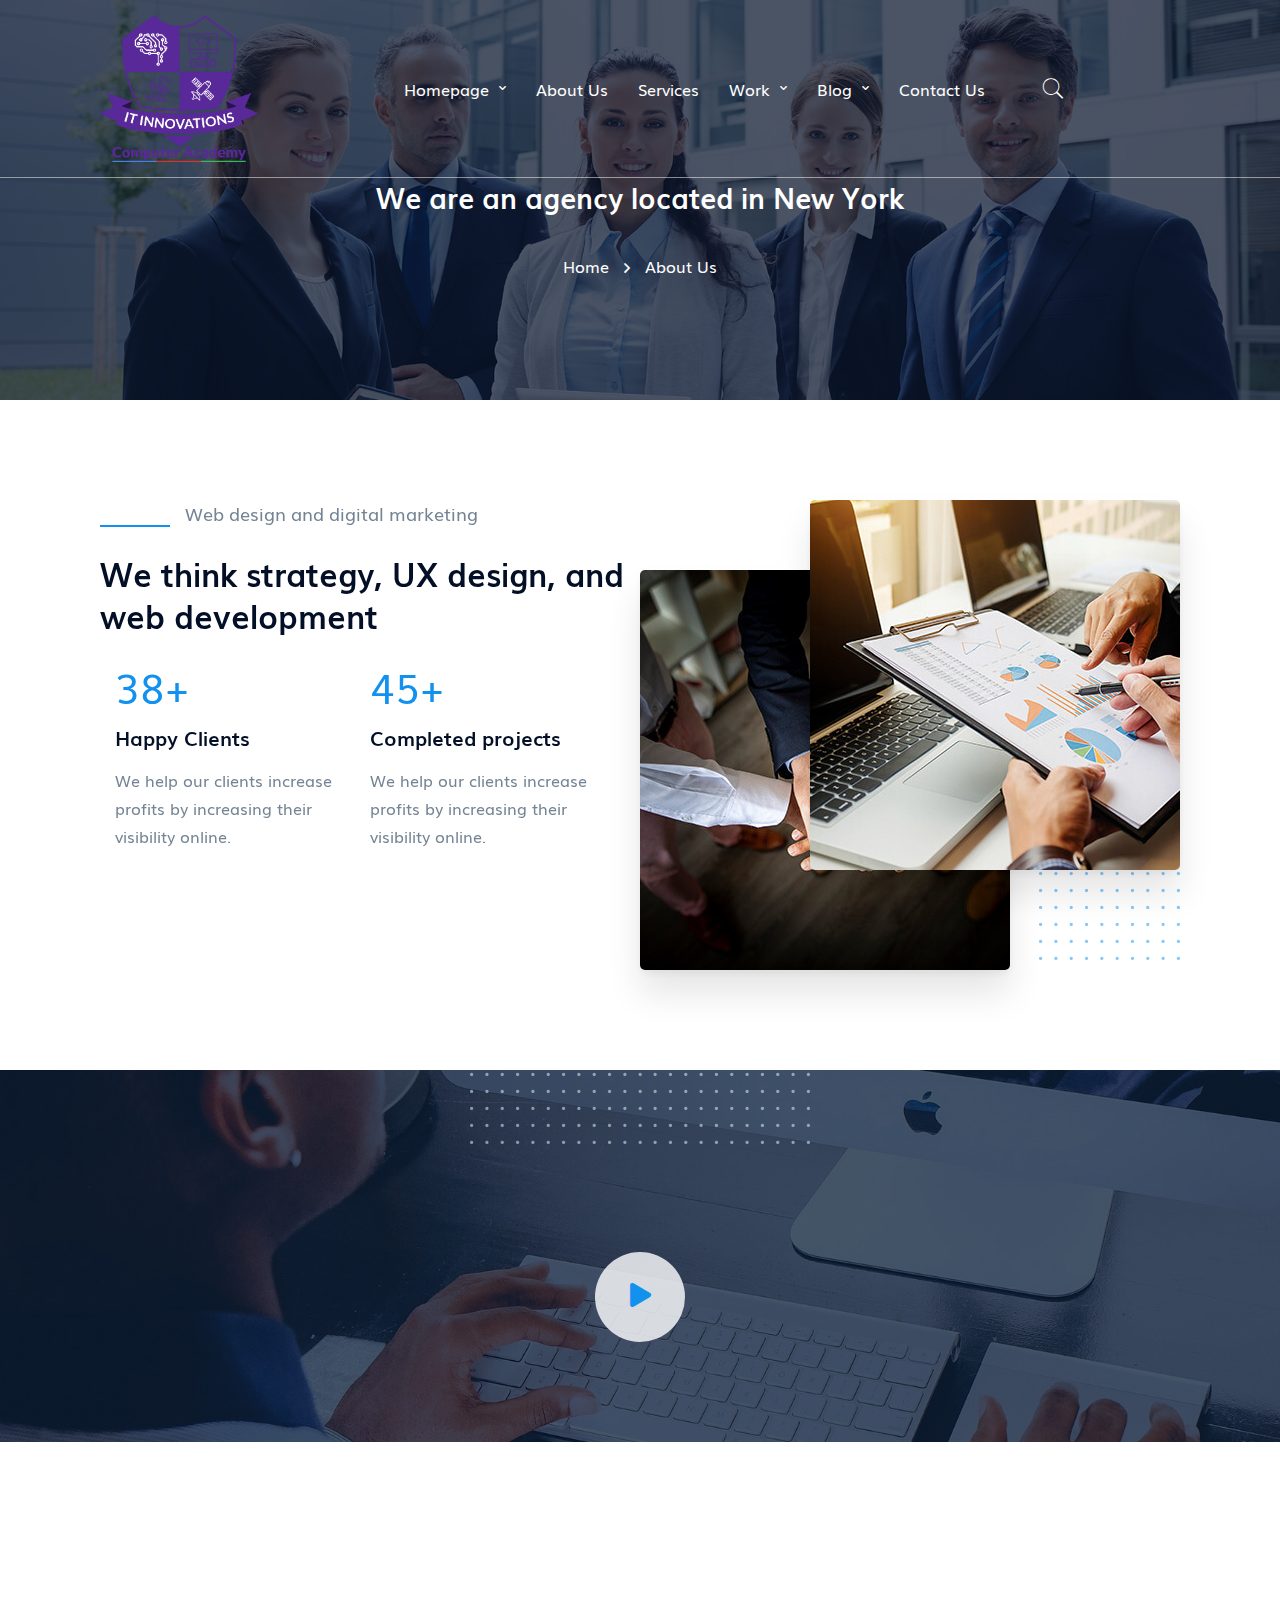
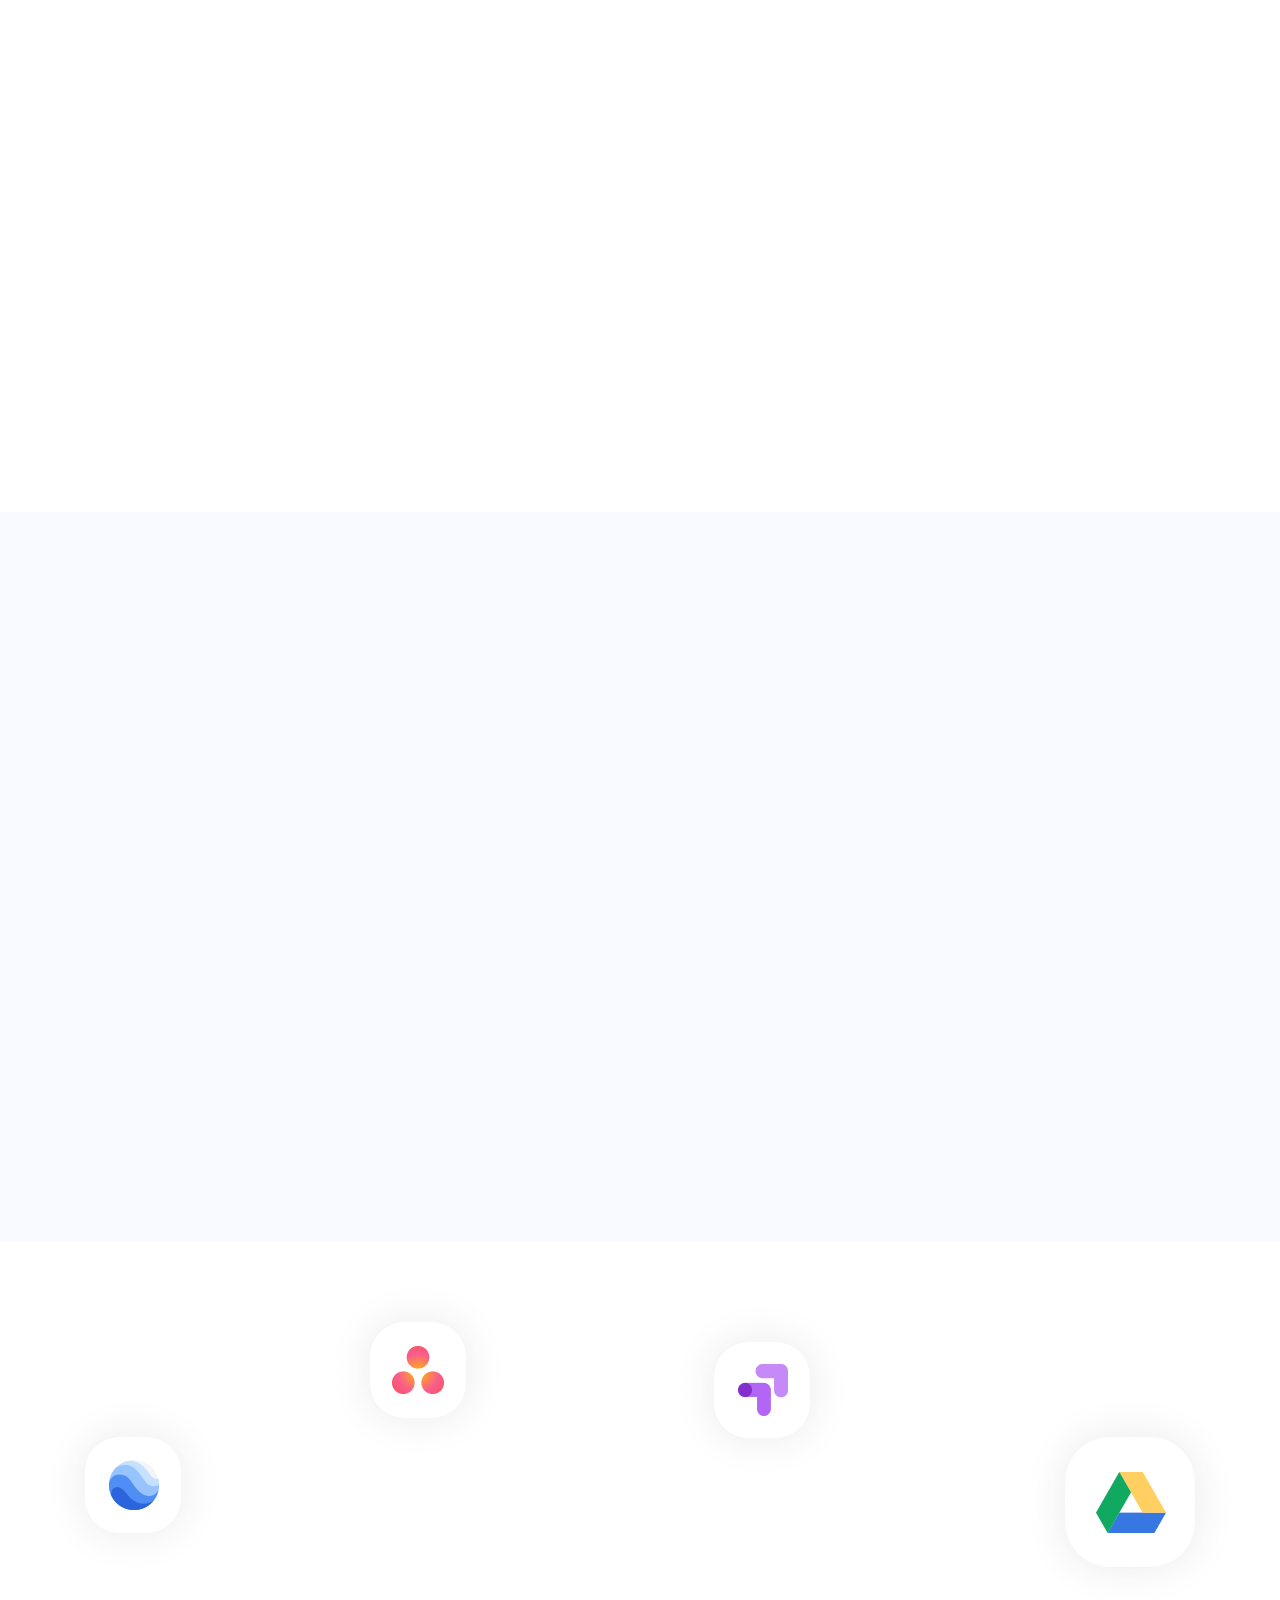
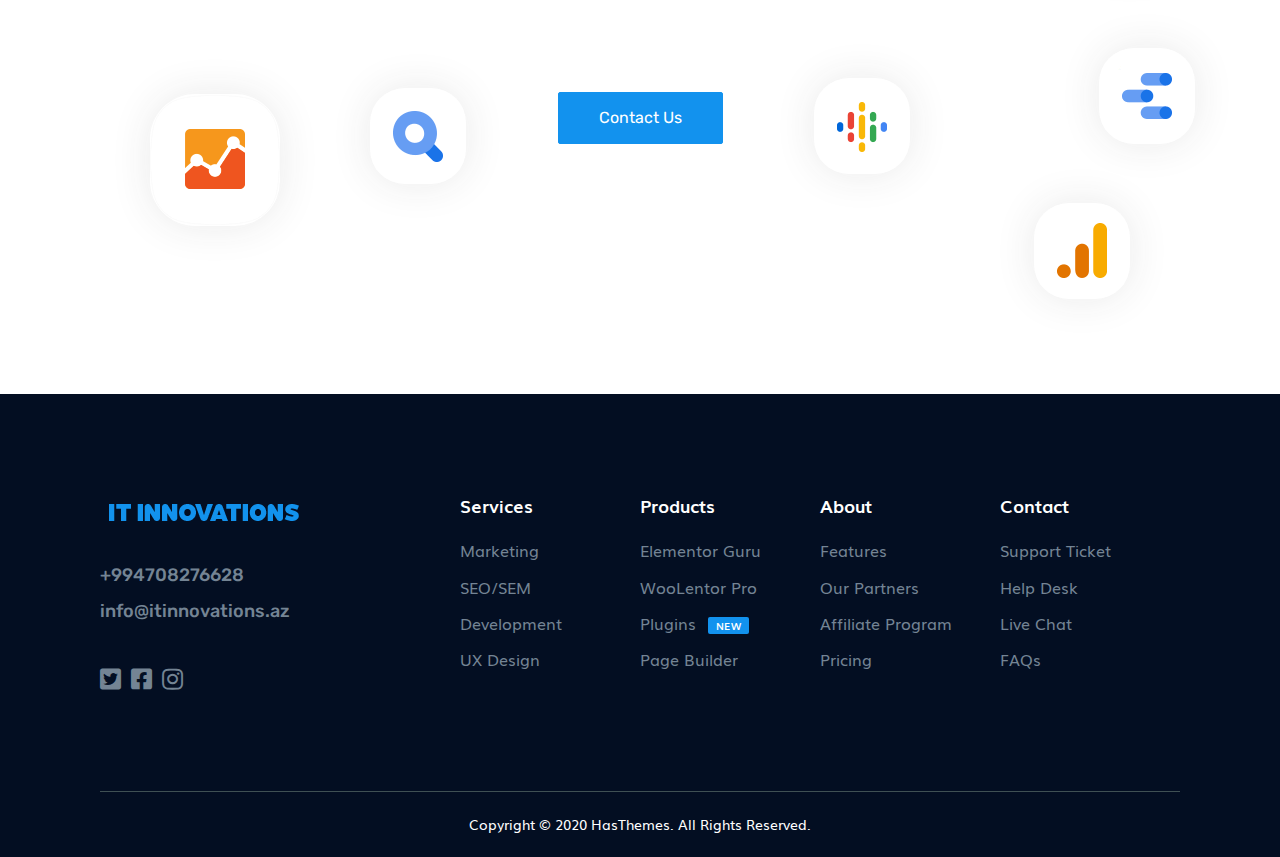
<file: about.html>
<!DOCTYPE html>
<html class="no-js" lang="en">

<head>
    <meta charset="utf-8">
    <meta http-equiv="x-ua-compatible" content="ie=edge">
    <title>About Us || IT INNOVATIONS</title>
    <meta name="robots" content="noindex, follow" />
    <meta name="description" content="">
    <meta name="viewport" content="width=device-width, initial-scale=1, shrink-to-fit=no">
    <!-- Favicon -->
    <link rel="shortcut icon" type="image/x-icon" href="assets/images/favicon.png">


    <link rel="stylesheet" href="assets/css/vendor/vendor.min.css">
    <link rel="stylesheet" href="assets/css/plugins/plugins.min.css">
    <link rel="stylesheet" href="assets/css/style.css">

</head>

<body>

    <div id="page" class="section">
        <!-- Header Section Start -->
        <div class="header-section header-transparent sticky-header section">
            <div class="header-inner">
                <div class="container position-relative">
                    <div class="container d-flex justify-content-between align-items-center">

                        <!-- Header Logo Start -->
                        <div class="col-xl-2 col-auto order-0">
                            <div class="header-logo">
                                <a href="index.html">
                                    <img class="dark-logo" src="assets/images/logo/logo.png" alt="Agency Logo">
                                    
                                </a>
                            </div>
                        </div>
                        <!-- Header Logo End -->

                        <!-- Header Main Menu Start -->
                        <div class="col-auto col-xl d-flex align-items-center justify-content-xl-center justify-content-end order-2 order-xl-1">
                            <div class="menu-column-area d-none d-xl-block position-static">
                                <nav class="site-main-menu">
                                    <ul>
                                        <li class="has-children">
                                            <a href="index.html"><span class="menu-text">Homepage</span></a>
                                            <span class="menu-toggle"><i class="far fa-angle-down"></i></span>
                                           
                                        </li>
                                        <li>
                                            <a href="about.html"><span class="menu-text">About Us</span></a>
                                        </li>
                                        <li>
                                            <a href="service.html"><span class="menu-text">Services</span></a>
                                        </li>
                                        <li class="has-children">
                                            <a href="work.html"><span class="menu-text">Work</span></a>
                                            <span class="menu-toggle"><i class="far fa-angle-down"></i></span>
                                            <ul class="sub-menu">
                                                <li><a href="work.html"><span class="menu-text">Work</span></a></li>
                                                <li><a href="work-details.html"><span class="menu-text">Work Details</span></a></li>
                                            </ul>
                                        </li>
                                        <li class="has-children">
                                            <a href="#"><span class="menu-text">Blog</span></a>
                                            <span class="menu-toggle"><i class="far fa-angle-down"></i></span>
                                            <ul class="sub-menu">
                                                <li><a href="blog-grid.html"><span class="menu-text">Blog Grid</span></a></li>
                                                <li><a href="blog-classic.html"><span class="menu-text">Blog Classic</span></a></li>
                                                <li><a href="blog-details.html"><span class="menu-text">Blog Details</span></a></li>
                                            </ul>
                                        </li>
                                        <li>
                                            <a href="contact-us.html"><span class="menu-text">Contact Us</span></a>
                                        </li>
                                    </ul>
                                </nav>
                            </div>
                            <!-- Header Search Start -->
                            <div class="header-search-area ml-xl-7 ml-0">

                                <!-- Header Login Start -->
                                <div class="header-search">
                                    <a href="javascript:void(0)" class="header-search-toggle"><i class="pe-7s-search pe-2x pe-va"></i></a>
                                </div>
                                <!-- Header Login End -->
                            </div>
                            <!-- Header Search End -->

                            <!-- Header Mobile Menu Toggle Start -->
                            <div class="header-mobile-menu-toggle d-xl-none ml-sm-2">
                                <button class="toggle">
                                    <i class="icon-top"></i>
                                    <i class="icon-middle"></i>
                                    <i class="icon-bottom"></i>
                                </button>
                            </div>
                            <!-- Header Mobile Menu Toggle End -->
                        </div>
                        <!-- Header Main Menu End -->

                       

                    </div>
                </div>
            </div>
        </div>
        <!-- Header Section End -->

        <!-- Main Search Start -->
        <div class="main-search-active">
            <div class="sidebar-search-icon">
                <button class="search-close"><i class="pe-7s-close"></i></button>
            </div>
            <div class="sidebar-search-input">
                <form action="#">
                    <div class="form-search">
                        <input id="search" class="input-text" value="" placeholder="" type="search">
                        <button>
                            <i class="fa fa-search"></i>
                        </button>
                    </div>
                </form>
                <p class="form-description">Hit enter to search or ESC to close</p>
            </div>
        </div>
        <!-- Main Search End -->

        <!-- Page Title Section Start -->
        <div class="page-title-section section section-padding-top" data-overlay="0.7" data-bg-image="assets/images/bg/breadcrumb-bg.jpg">
            <div class="page-title">
                <div class="container">
                    <h1 class="title">We are an agency located in New York</h1>
                </div>
            </div>
            <div class="page-breadcrumb position-static">
                <div class="container">
                    <ul class="breadcrumb justify-content-center">
                        <li><a href="index.html">Home</a></li>
                        <li class="current">About Us</li>
                    </ul>
                </div>
            </div>
        </div>
        <!-- Page Title Section End -->

        <!-- About Section Start -->
        <div class="section section-padding-top about-section-padding-bottom-200">
            <div class="container">

                <!-- About Wrapper Start -->
                <div class="container d-flex flex-row ">

                    <!-- About Start -->
                    <div class="col-xl-6 col-lg-6 col-12" data-aos="fade-up">
                        <!-- About Content Area Start -->
                        <div class="about-content-area mt-0 mb-md-10 mb-10">
                            <!-- Section Title Two Start -->
                            <div class="section-title-two">
                                <span class="sub-title">Web design and digital marketing</span>
                                <h3 class="title">We think strategy, UX design, and web development</h3>
                            </div>
                            <!-- Section Title Two End -->

                            <div class="container container-cols-sm-2 container-cols-auto mb-n6 d-flex flex-row">
                                <!-- Single About Funfuct Start -->
                                <div class="col mb-6" data-aos="fade-up">
                                    <div class="about-funfact">
                                        <div class="number"><span class="counter">110</span>+</div>
                                        <h6 class="text">Happy Clients</h6>
                                        <p>We help our clients increase profits by increasing their visibility online.</p>
                                    </div>
                                </div>
                                <!-- Single About Funfuct Start -->
                                <!-- Single About Funfuct Start -->
                                <div class="col mb-6" data-aos="fade-up">
                                    <div class="about-funfact">
                                        <div class="number"><span class="counter">130</span>+</div>
                                        <h6 class="text">Completed projects</h6>
                                        <p>We help our clients increase profits by increasing their visibility online.</p>
                                    </div>
                                </div>
                                <!-- Single About Funfuct Start -->
                            </div>
                        </div>
                        <!-- About Content Area Start -->
                    </div>
                    <!-- About Start -->

                    <!-- About Image Area Start -->
                    <div class="col-xl-6 col-lg-6 col-12" data-aos="fade-up">
                        <div class="about-image-area about-shape-animation right-0 mr-0">
                            <div class="about-image js-tilt">
                                <img src="assets/images/about/about-1.jpg" alt="">
                            </div>
                            <div class="about-image js-tilt">
                                <img src="assets/images/about/about-2.jpg" alt="">
                            </div>
                            <!-- Animation Shape Start -->
                            <div class="shape shape-1 scene">
                                <span data-depth="1"><img src="assets/images/shape-animation/video-shape-1.png" alt=""></span>
                            </div>
                            <!-- Animation Shape End -->
                        </div>
                    </div>
                    <!-- About Image Area Start -->

                </div>
                <!-- About Wrapper End -->

            </div>
        </div>
        <!-- About Section End -->

        <!-- Video Section Start -->
        <div class="video-section section section-padding" data-overlay="0.7" data-bg-image="assets/images/bg/video-bg.jpg">

            <div class="conatiner text-center">

                <!-- Section Title Start -->
                <div class="section-title color-light text-center" data-aos="fade-up">
                    <h2 class="title">A full-service creative agency since 2007</h2>
                </div>
                <!-- Section Title End -->
                <a href="https://www.youtube.com/watch?v=eS9Qm4AOOBY" class="play-btn icon video-popup"><i class="fas fa-play"></i></i></a>

            </div>

            <!-- Animation Shape Start -->
            <div class="shape shape-1 scene">
                <span data-depth="1">
                    <img src="assets/images/shape-animation/newsletter-shape.png" alt="">
                </span>
            </div>
            <!-- Animation Shape End -->

        </div>
        <!-- Video Section End -->

        <!-- About Section Start -->
        <div class="section section-padding-top section-padding-bottom-180">
            <div class="container">

                <!-- About Wrapper Start -->
                <div class="container  d-flex flex-row">

                    <!-- About Image Area Start -->
                    <div class="col-xl-7 col-lg-6 col-12" data-aos="fade-up">
                        <div class="about-image-area">
                            <div class="about-image js-tilt">
                                <img src="assets/images/about/about-3.jpg" alt="">
                            </div>
                            <div class="about-image js-tilt">
                                <img src="assets/images/about/about-4.jpg" alt="">
                            </div>
                            <!-- Animation Shape Start -->
                            <div class="shape shape-1 scene">
                                <span data-depth="1"><img src="assets/images/shape-animation/about-shape-1.png" alt=""></span>
                            </div>
                            <!-- Animation Shape End -->
                        </div>
                    </div>
                    <!-- About Image Area Start -->

                    <!-- About Start -->
                    <div class="col-xl-5 col-lg-6 col-12" data-aos="fade-up">
                        <!-- About Content Area Start -->
                        <div class="about-content-area">
                            <!-- Section Title Two Start -->
                            <div class="section-title-two">
                                <span class="sub-title">Our solutions begin with brand research</span>
                                <h3 class="title">We’ve worked alongside plenty of brands & startups</h3>
                            </div>
                            <!-- Section Title Two End -->

                            <p>Our team of designers and developers are perfectionists who love what they do – we thrive off pushing the boundaries of our clients’ expectations and our own capabilities.</p>

                            <a class="btn btn-primary btn-hover-secondary mt-xl-12 mt-lg-8 mt-md-6 mt-4" href="#">Get Started</a>
                        </div>
                        <!-- About Content Area Start -->
                    </div>
                    <!-- About Start -->

                </div>
                <!-- About Wrapper End -->

            </div>
        </div>
        <!-- About Section End -->

        <!-- Testimonial Section Start -->
        <div class="testimonial-section section section-padding-t90 section-padding-bottom" data-bg-color="#f8faff">
            <div class="container-fluid pl-xl-16 pl-lg-3 pl-md-3 pl-sm-3 pl-3 pr-xl-16 pr-lg-3 pr-md-3 pr-sm-3 pr-3">
                <!-- Section Title Start -->
                <div class="section-title text-center" data-aos="fade-up">
                    <h2 class="title fz-32">What our customers are saying about our services</h2>
                </div>
                <!-- Section Title End -->

                <!--Testimonial Slider Start -->
                <div class="testimonial-slider swiper-container" data-aos="fade-up">
                    <div class="swiper-wrapper">

                        <div class="swiper-slide">
                            <!-- Static Testimonial Start -->
                            <div class="static-testimonial mb-6">
                                <div class="testimonial-image">
                                    <img src="assets/images/testimonial/90/author-1.png" alt="">
                                </div>
                                <div class="testimonial-content">
                                    <p>We are completely satisfied with the quality of service that we get. Workers were respectful, efficient, accommodating, cleaned up thoroughly.</p>
                                </div>
                                <div class="author-info">
                                    <div class="cite">
                                        <h6 class="name">Thomas Smith</h6>
                                        <span class="position">CEO at Flow</span>
                                    </div>
                                </div>
                            </div>
                            <!-- Static Testimonial End -->
                        </div>

                        <div class="swiper-slide">
                            <!-- Static Testimonial Start -->
                            <div class="static-testimonial mb-6">
                                <div class="testimonial-image">
                                    <img src="assets/images/testimonial/90/author-2.png" alt="">
                                </div>
                                <div class="testimonial-content">
                                    <p>We are completely satisfied with the quality of service that we get. Workers were respectful, efficient, accommodating, cleaned up thoroughly. </p>
                                </div>
                                <div class="author-info">
                                    <div class="cite">
                                        <h6 class="name">Eloise Smith</h6>
                                        <span class="position">CEO at Flow</span>
                                    </div>
                                </div>
                            </div>
                            <!-- Static Testimonial End -->
                        </div>

                        <div class="swiper-slide">
                            <!-- Static Testimonial Start -->
                            <div class="static-testimonial mb-6">
                                <div class="testimonial-image">
                                    <img src="assets/images/testimonial/90/author-3.png" alt="">
                                </div>
                                <div class="testimonial-content">
                                    <p>We are completely satisfied with the quality of service that we get. Workers were respectful, efficient, accommodating, cleaned up thoroughly.</p>
                                </div>
                                <div class="author-info">
                                    <div class="cite">
                                        <h6 class="name">Thomas Smith</h6>
                                        <span class="position">CEO at Flow</span>
                                    </div>
                                </div>
                            </div>
                            <!-- Static Testimonial End -->
                        </div>

                        <div class="swiper-slide">
                            <!-- Static Testimonial Start -->
                            <div class="static-testimonial mb-6">
                                <div class="testimonial-image">
                                    <img src="assets/images/testimonial/90/author-3.png" alt="">
                                </div>
                                <div class="testimonial-content">
                                    <p>I love their flexibility. Even when my request is too complicated to handle. they could still suggest something useful for me. </p>
                                </div>
                                <div class="author-info">
                                    <div class="cite">
                                        <h6 class="name">Florence Themes</h6>
                                        <span class="position">/ Multimedia Admin</span>
                                    </div>
                                </div>
                            </div>
                            <!-- Static Testimonial End -->
                        </div>

                    </div>
                    <div class="swiper-pagination"></div>
                </div>
                <!--Testimonial Slider End -->
            </div>
        </div>
        <!-- Testimonial Section End -->

        <!-- CTA Section Start -->
        <div class="cta-section section section-padding-250">
            <div class="container text-center icon-up-down-animation">
                <!-- Section Title Start -->
                <div class="section-title text-center" data-aos="fade-up">
                    <h2 class="title fz-34">Let's talk about your project and see how we can work together</h2>
                    <p class="sub-title">Our team of designers, developers and creatives are perfectionists
                        who love what they do and love where they work</p>
                </div>
                <!-- Section Title End -->
                <a class="btn btn-primary btn-hover-secondary" href="#">Contact Us</a>

                <!-- Icon Animation Start -->
                <div class="shape shape-1">
                    <span>
                        <img src="assets/images/icon-animation/icon-1.png" alt="">
                    </span>
                </div>
                <div class="shape shape-2">
                    <span>
                        <img src="assets/images/icon-animation/icon-2.png" alt="">
                    </span>
                </div>
                <div class="shape shape-3">
                    <span>
                        <img src="assets/images/icon-animation/icon-3.png" alt="">
                    </span>
                </div>
                <div class="shape shape-4">
                    <span>
                        <img src="assets/images/icon-animation/icon-4.png" alt="">
                    </span>
                </div>
                <div class="shape shape-5">
                    <span>
                        <img src="assets/images/icon-animation/icon-5.png" alt="">
                    </span>
                </div>
                <div class="shape shape-6">
                    <span>
                        <img src="assets/images/icon-animation/icon-6.png" alt="">
                    </span>
                </div>
                <div class="shape shape-7">
                    <span>
                        <img src="assets/images/icon-animation/icon-7.png" alt="">
                    </span>
                </div>
                <div class="shape shape-8">
                    <span>
                        <img src="assets/images/icon-animation/icon-8.png" alt="">
                    </span>
                </div>
                <div class="shape shape-9">
                    <span>
                        <img src="assets/images/icon-animation/icon-9.png" alt="">
                    </span>
                </div>
                <!-- Icon Animation End -->
            </div>
        </div>
        <!-- CTA Section End -->

        <div class="footer-section section" data-bg-color="#030e22">
            <div class="container">

                <!-- Footer Top Widgets Start -->
                <div class="container mb-lg-14 mb-md-10 mb-6 d-flex flex-row">

                    <!-- Footer Widget Start -->
                    <div class="col-xl-4 col-lg-4 col-md-4 col-sm-6 col-12 col-12 mb-6">
                        <div class="footer-widget">
                            <div class="footer-logo">
                                <a href="index.html"><img src="assets/images/logo/footer-logo.png" alt="Agency Logo"></a>
                            </div>
                            <div class="footer-widget-content">
                                <div class="content">


                                    <p><a href="#">+994708276628</a></p>
                                    <p><a href="https://mail.google.com/">info@itinnovations.az</a> </p>
                                </div>
                                <div class="footer-social-inline">
                                    <a href="#"><i class="fab fa-twitter-square"></i></a>
                                    <a href="https://www.facebook.com/itinnovationsaz"><i class="fab fa-facebook-square"></i></a>
                                    <a href="https://www.instagram.com/it.innovations/"><i class="fab fa-instagram"></i></a>
                                </div>
                            </div>
                        </div>
                    </div>
                    <!-- Footer Widget End -->

                    <!-- Footer Widget Start -->
                    <div class="col-xl-2 col-lg-2 col-md-4 col-sm-6 col-6 mb-6">
                        <div class="footer-widget">
                            <h4 class="footer-widget-title">Services</h4>
                            <div class="footer-widget-content">
                                <ul>
                                    <li><a href="#">Marketing</a></li>
                                    <li><a href="#">SEO/SEM</a></li>
                                    <li><a href="#">Development</a></li>
                                    <li><a href="#">UX Design</a></li>
                                </ul>
                            </div>
                        </div>
                    </div>
                    <!-- Footer Widget End -->

                    <!-- Footer Widget Start -->
                    <div class="col-xl-2 col-lg-2 col-md-4 col-sm-4 col-6 mb-6">
                        <div class="footer-widget">
                            <h4 class="footer-widget-title">Products</h4>
                            <div class="footer-widget-content">
                                <ul>
                                    <li><a href="#">Elementor Guru</a></li>
                                    <li><a href="#">WooLentor Pro</a></li>
                                    <li><a href="#">Plugins <span class="ft-badge">New</span></a></li>
                                    <li><a href="#">Page Builder</a></li>
                                </ul>
                            </div>
                        </div>
                    </div>
                    <!-- Footer Widget End -->

                    <!-- Footer Widget Start -->
                    <div class="col-xl-2 col-lg-2 col-md-4 col-sm-4 col-6 mb-6">
                        <div class="footer-widget">
                            <h4 class="footer-widget-title">About</h4>
                            <div class="footer-widget-content">
                                <ul>
                                    <li><a href="#">Features</a></li>
                                    <li><a href="#">Our Partners</a></li>
                                    <li><a href="#">Affiliate Program</a></li>
                                    <li><a href="#">Pricing</a></li>
                                </ul>
                            </div>
                        </div>
                    </div>
                    <!-- Footer Widget End -->

                    <!-- Footer Widget Start -->
                    <div class="col-xl-2 col-lg-2 col-md-4 col-sm-4 col-6 mb-6">
                        <div class="footer-widget">
                            <h4 class="footer-widget-title">Contact</h4>
                            <div class="footer-widget-content">
                                <ul>
                                    <li><a href="#">Support Ticket</a></li>
                                    <li><a href="#">Help Desk</a></li>
                                    <li><a href="#">Live Chat</a></li>
                                    <li><a href="#">FAQs</a></li>
                                </ul>
                            </div>
                        </div>
                    </div>
                    <!-- Footer Widget End -->

                </div>
                <!-- Footer Top Widgets End -->

                <!-- Footer Copyright Start -->
                <div class="container">
                    <div class="col">
                        <p class="copyright">Copyright &copy; 2020 <a href="https://hasthemes.com/">HasThemes</a>. All Rights Reserved.</p>
                    </div>
                </div>
                <!-- Footer Copyright End -->

            </div>
        </div>

        <!-- Scroll Top Start -->
        <a href="#" class="scroll-top" id="scroll-top">
            <i class="arconatiner-top fal fa-long-arconatiner-up"></i>
            <i class="arconatiner-bottom fal fa-long-arconatiner-up"></i>
        </a>
        <!-- Scroll Top End -->
    </div>

    <div id="site-main-mobile-menu" class="site-main-mobile-menu">
        <div class="site-main-mobile-menu-inner">
            <div class="mobile-menu-header">
                <div class="mobile-menu-logo">
                    <a href="index.html"><img src="assets/images/logo/logo.png" alt=""></a>
                </div>
                <div class="mobile-menu-close">
                    <button class="toggle">
                        <i class="icon-top"></i>
                        <i class="icon-bottom"></i>
                    </button>
                </div>
            </div>
            <div class="mobile-menu-content">
                <nav class="site-mobile-menu">
                    <ul>
                        <li class="has-children">
                            <a href="index.html"><span class="menu-text">Homepage</span></a>
                            <span class="menu-toggle"><i class="far fa-angle-down"></i></span>
                            <ul class="sub-menu">
                                <li><a href="index.html"><span class="menu-text">Home One</span></a></li>
                                <li><a href="index-2.html"><span class="menu-text">Home Two</span></a></li>
                                <li><a href="index-3.html"><span class="menu-text">Home Three</span></a></li>
                            </ul>
                        </li>
                        <li>
                            <a href="about.html"><span class="menu-text">About Us</span></a>
                        </li>
                        <li>
                            <a href="service.html"><span class="menu-text">Services</span></a>
                        </li>
                        <li class="has-children">
                            <a href="work.html"><span class="menu-text">Work</span></a>
                            <span class="menu-toggle"><i class="far fa-angle-down"></i></span>
                            <ul class="sub-menu">
                                <li><a href="work.html"><span class="menu-text">Work</span></a></li>
                                <li><a href="work-details.html"><span class="menu-text">Work Details</span></a></li>
                            </ul>
                        </li>
                        <li class="has-children">
                            <a href="#"><span class="menu-text">Blog</span></a>
                            <span class="menu-toggle"><i class="far fa-angle-down"></i></span>
                            <ul class="sub-menu">
                                <li><a href="blog-grid.html"><span class="menu-text">Blog Grid</span></a></li>
                                <li><a href="blog-classic.html"><span class="menu-text">Blog Classic</span></a></li>
                                <li><a href="blog-details.html"><span class="menu-text">Blog Details</span></a></li>
                            </ul>
                        </li>
                        <li>
                            <a href="contact-us.html"><span class="menu-text">Contact Us</span></a>
                        </li>
                    </ul>
                </nav>
            </div>
        </div>
    </div>



    <!-- JS
============================================ -->

    <!-- Vendors JS -->
    <!-- <script src="assets/js/vendor/modernizr-3.6.0.min.js"></script>
<script src="assets/js/vendor/jquery-3.4.1.min.js"></script>
<script src="assets/js/vendor/jquery-migrate-3.1.0.min.js"></script>
<script src="assets/js/vendor/bootstrap.bundle.min.js"></script> -->

    <!-- Plugins JS -->
    <!-- <script src="assets/js/plugins/parallax.min.js"></script>
<script src="assets/js/plugins/jquery.ajaxchimp.min.js"></script> -->

    <script src="assets/js/vendor/vendor.min.js"></script>
    <script src="assets/js/plugins/plugins.min.js"></script>

    <!-- Main Activation JS -->
    <script src="assets/js/main.js"></script>





</body>

</html>
</file>
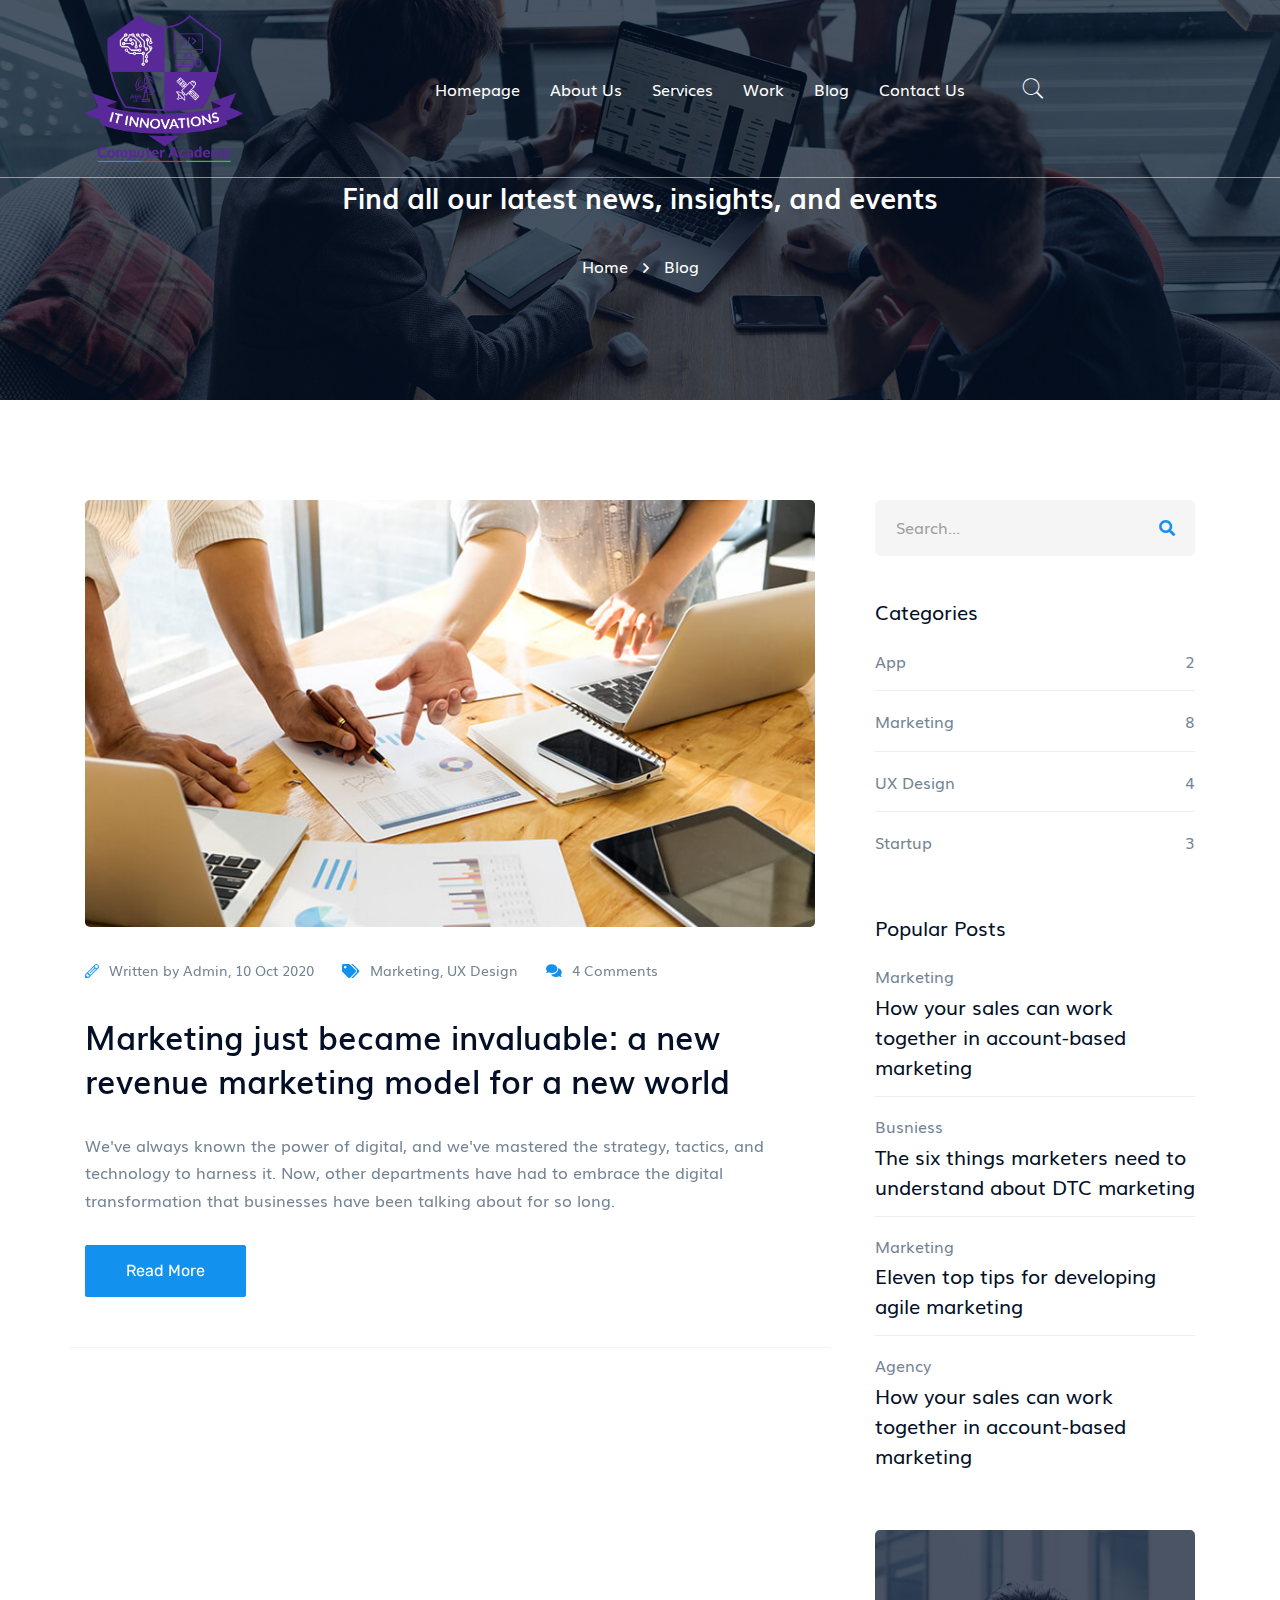
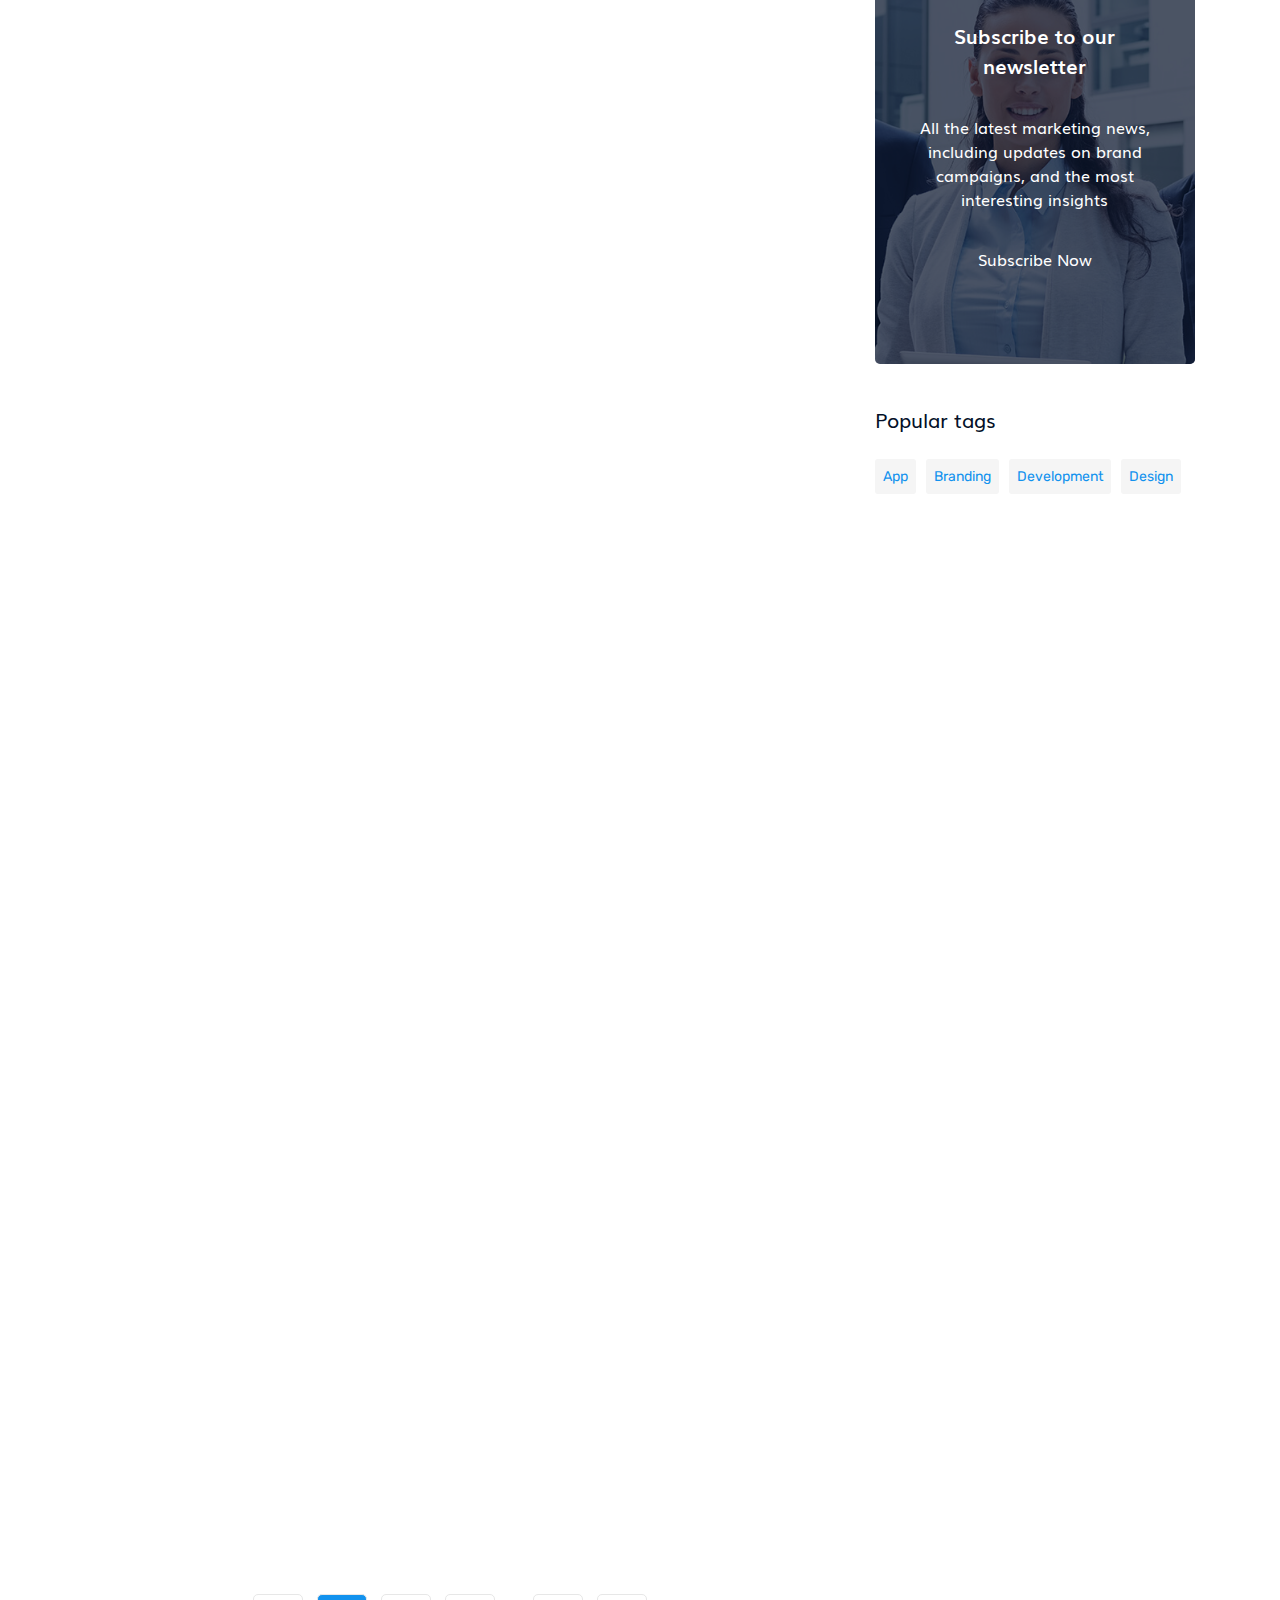
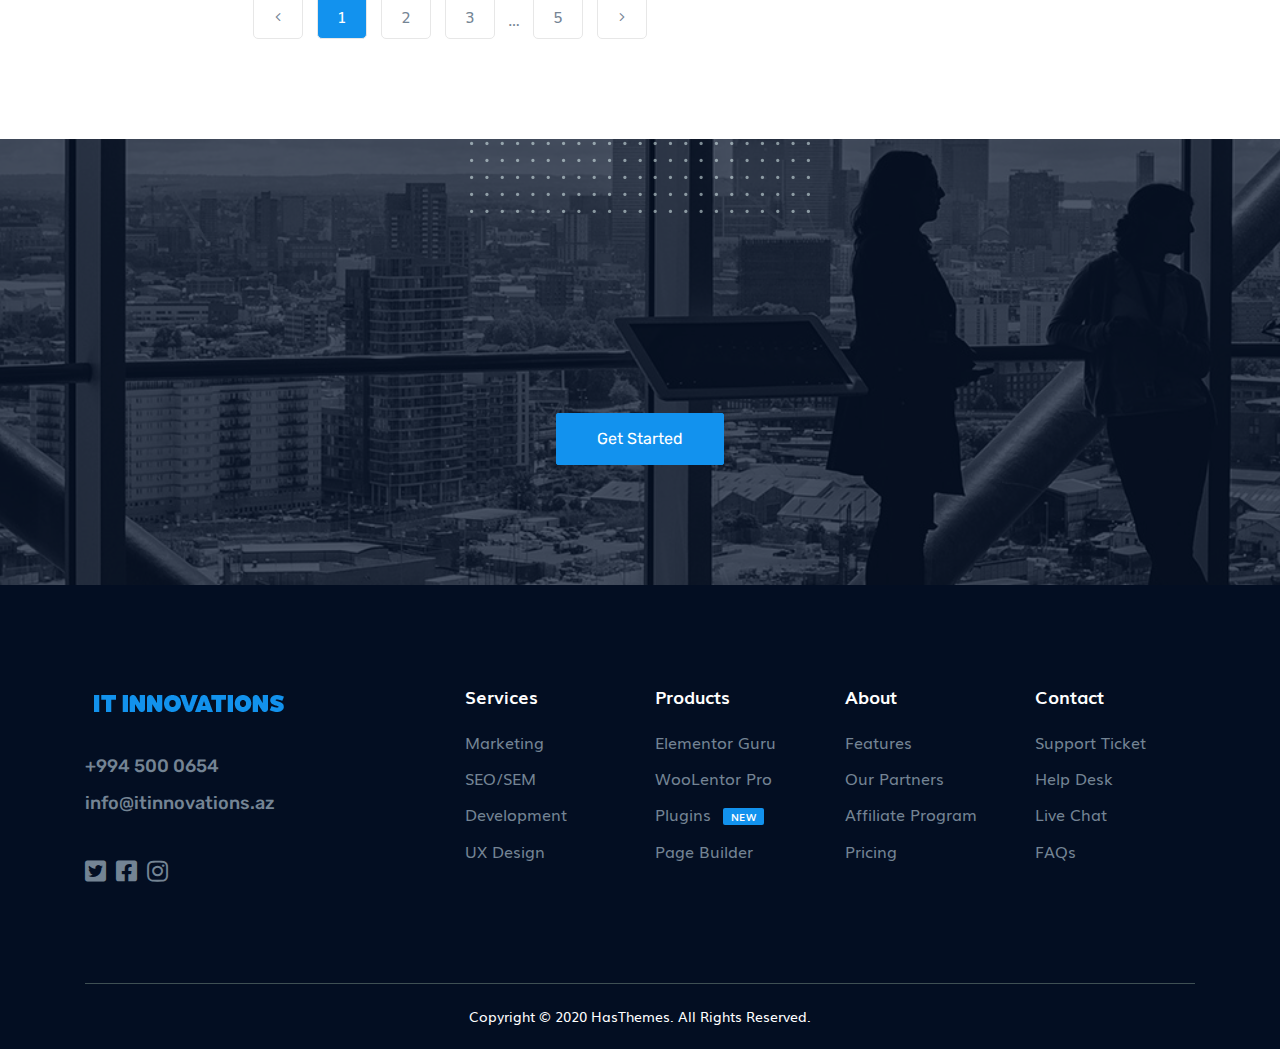
<file: blog-classic.html>
<!DOCTYPE html>
<html class="no-js" lang="en">
  <head>
    <meta charset="utf-8" />
    <meta http-equiv="x-ua-compatible" content="ie=edge" />
    <title>Blog Classic || IT INNOVATIONS</title>
    <meta name="robots" content="noindex, follow" />
    <meta name="description" content="" />
    <meta
      name="viewport"
      content="width=device-width, initial-scale=1, shrink-to-fit=no"
    />
    <!-- Favicon -->
    <link
      rel="shortcut icon"
      type="image/x-icon"
      href="assets/images/favicon.png"
    />

    <link rel="stylesheet" href="assets/css/vendor/vendor.min.css" />
    <link rel="stylesheet" href="assets/css/plugins/plugins.min.css" />
    <link rel="stylesheet" href="assets/css/style.css" />
  </head>

  <body>
    <div id="page">
      <!-- Header Section Start -->
      <div class="header-section header-transparent sticky-header section">
        <div class="header-inner">
          <div class="container position-relative">
            <div class="row justify-content-between align-items-center">
              <!-- Header Logo Start -->
              <div class="col-xl-2 col-auto order-0">
                <div class="header-logo">
                  <a href="index.html">
                    <img
                      class="dark-logo"
                      src="assets/images/logo/logo.png"
                      alt="Agency Logo"
                    />
                  </a>
                </div>
              </div>
              <!-- Header Logo End -->

              <!-- Header Main Menu Start -->
              <div
                class="col-auto col-xl d-flex align-items-center justify-content-xl-center justify-content-end order-2 order-xl-1"
              >
                <div class="menu-column-area d-none d-xl-block position-static">
                  <nav class="site-main-menu">
                    <ul>
                      <li>
                        <a href="index.html"
                          ><span class="menu-text">Homepage</span></a
                        >
                      </li>
                      <li>
                        <a href="about.html"
                          ><span class="menu-text">About Us</span></a
                        >
                      </li>
                      <li>
                        <a href="service.html"
                          ><span class="menu-text">Services</span></a
                        >
                      </li>
                      <li>
                        <a href="work.html"
                          ><span class="menu-text">Work</span></a
                        >
                        <span class="menu-toggle"
                          ><i class="far fa-angle-down"></i
                        ></span>
                        <ul class="sub-menu">
                          <li>
                            <a href="work.html"
                              ><span class="menu-text">Work</span></a
                            >
                          </li>
                          <li>
                            <a href="work-details.html"
                              ><span class="menu-text">Work Details</span></a
                            >
                          </li>
                        </ul>
                      </li>
                      <li>
                        <a href="#"><span class="menu-text">Blog</span></a>
                        <span class="menu-toggle"
                          ><i class="far fa-angle-down"></i
                        ></span>
                        <ul class="sub-menu">
                          <li>
                            <a href="blog-grid.html"
                              ><span class="menu-text">Blog Grid</span></a
                            >
                          </li>
                          <li>
                            <a href="blog-classic.html"
                              ><span class="menu-text">Blog Classic</span></a
                            >
                          </li>
                          <li>
                            <a href="blog-details.html"
                              ><span class="menu-text">Blog Details</span></a
                            >
                          </li>
                        </ul>
                      </li>
                      <li>
                        <a href="contact-us.html"
                          ><span class="menu-text">Contact Us</span></a
                        >
                      </li>
                    </ul>
                  </nav>
                </div>
                <!-- Header Search Start -->
                <div class="header-search-area ml-xl-7 ml-0">
                  <!-- Header Login Start -->
                  <div class="header-search">
                    <a href="javascript:void(0)" class="header-search-toggle"
                      ><i class="pe-7s-search pe-2x pe-va"></i
                    ></a>
                  </div>
                  <!-- Header Login End -->
                </div>
                <!-- Header Search End -->

                <!-- Header Mobile Menu Toggle Start -->
                <div class="header-mobile-menu-toggle d-xl-none ml-sm-2">
                  <button class="toggle">
                    <i class="icon-top"></i>
                    <i class="icon-middle"></i>
                    <i class="icon-bottom"></i>
                  </button>
                </div>
                <!-- Header Mobile Menu Toggle End -->
              </div>
              <!-- Header Main Menu End -->
            </div>
          </div>
        </div>
      </div>
      <!-- Header Section End -->

      <!-- Main Search Start -->
      <div class="main-search-active">
        <div class="sidebar-search-icon">
          <button class="search-close"><i class="pe-7s-close"></i></button>
        </div>
        <div class="sidebar-search-input">
          <form action="#">
            <div class="form-search">
              <input
                id="search"
                class="input-text"
                value=""
                placeholder=""
                type="search"
              />
              <button>
                <i class="fa fa-search"></i>
              </button>
            </div>
          </form>
          <p class="form-description">Hit enter to search or ESC to close</p>
        </div>
      </div>
      <!-- Main Search End -->

      <!-- Page Title Section Start -->
      <div
        class="page-title-section section section-padding-top"
        data-overlay="0.7"
        data-bg-image="assets/images/bg/breadcrumb-bg-four.jpg"
      >
        <div class="page-title">
          <div class="container">
            <h1 class="title">
              Find all our latest news, insights, and events
            </h1>
          </div>
        </div>
        <div class="page-breadcrumb position-static">
          <div class="container">
            <ul class="breadcrumb justify-content-center">
              <li><a href="index.html">Home</a></li>
              <li class="current">Blog</li>
            </ul>
          </div>
        </div>
      </div>
      <!-- Page Title Section End -->

      <!-- Blog Section Start -->
      <div class="section section-padding fix">
        <div class="container">
          <div class="row mb-n10">
            <div class="col-lg-8 col-12 order-lg-1 mb-10">
              <!-- Blog Wrapper Start -->
              <div class="row row-cols-1 no-gutters">
                <!-- Blog Start -->
                <div class="blog-3 col" data-aos="fade-up">
                  <div class="thumbnail">
                    <a href="blog-details.html" class="image"
                      ><img
                        src="assets/images/blog/770/blog-2.jpg"
                        alt="Blog Image"
                    /></a>
                  </div>
                  <div class="info">
                    <ul class="meta">
                      <li>
                        <i class="fal fa-pencil-alt"></i>Written by Admin, 10
                        Oct 2020
                      </li>
                      <li><i class="fas fa-tags"></i>Marketing, UX Design</li>
                      <li><i class="fas fa-comments"></i>4 Comments</li>
                    </ul>
                    <h3 class="title">
                      <a href="blog-details.html"
                        >Marketing just became invaluable: a new revenue
                        marketing model for a new world</a
                      >
                    </h3>
                    <div class="desc">
                      <p>
                        We've always known the power of digital, and we've
                        mastered the strategy, tactics, and technology to
                        harness it. Now, other departments have had to embrace
                        the digital transformation that businesses have been
                        talking about for so long.
                      </p>
                    </div>
                    <a
                      href="blog-details.html"
                      class="btn btn-primary btn-hover-secondary mt-6"
                      >Read More</a
                    >
                  </div>
                </div>
                <!-- Blog End -->

                <!-- Blog Start -->
                <div class="blog-3 col" data-aos="fade-up">
                  <div class="thumbnail">
                    <a href="blog-details.html" class="image"
                      ><img
                        src="assets/images/blog/770/blog-1.jpg"
                        alt="Blog Image"
                    /></a>
                  </div>
                  <div class="info">
                    <ul class="meta">
                      <li>
                        <i class="fal fa-pencil-alt"></i>Written by Admin, 10
                        Oct 2020
                      </li>
                      <li><i class="fas fa-tags"></i>Marketing, UX Design</li>
                      <li><i class="fas fa-comments"></i>4 Comments</li>
                    </ul>
                    <h3 class="title">
                      <a href="blog-details.html"
                        >How to become a UX designer — no matter what you
                        studied at the university</a
                      >
                    </h3>
                    <div class="desc">
                      <p>
                        Beautiful and usable design can be the deciding factor
                        between a successful and a failing business. Great
                        designers are treated like superstars. And it’s so
                        fulfilling to design beautiful things that people love
                        to use.
                      </p>
                    </div>
                    <a
                      href="blog-details.html"
                      class="btn btn-primary btn-hover-secondary mt-6"
                      >Read More</a
                    >
                  </div>
                </div>
                <!-- Blog End -->

                <!-- Blog Start -->
                <div class="blog-3 col" data-aos="fade-up">
                  <div class="thumbnail">
                    <a href="blog-details.html" class="image"
                      ><img
                        src="assets/images/blog/770/blog-3.jpg"
                        alt="Blog Image"
                    /></a>
                  </div>
                  <div class="info">
                    <ul class="meta">
                      <li>
                        <i class="fal fa-pencil-alt"></i>Written by Admin, 10
                        Oct 2020
                      </li>
                      <li><i class="fas fa-tags"></i>Marketing, UX Design</li>
                      <li><i class="fas fa-comments"></i>4 Comments</li>
                    </ul>
                    <h3 class="title">
                      <a href="blog-details.html"
                        >How to become a UX designer — no matter what you
                        studied at the university</a
                      >
                    </h3>
                    <div class="desc">
                      <p>
                        Beautiful and usable design can be the deciding factor
                        between a successful and a failing business. Great
                        designers are treated like superstars. And it’s so
                        fulfilling to design beautiful things that people love
                        to use.
                      </p>
                    </div>
                    <a
                      href="blog-details.html"
                      class="btn btn-primary btn-hover-secondary mt-6"
                      >Read More</a
                    >
                  </div>
                </div>
                <!-- Blog End -->
              </div>
              <!-- Blog Wrapper End -->

              <!-- Pagination Start -->
              <div class="row">
                <div class="col">
                  <ul class="pagination center">
                    <li>
                      <a href="#" class="prev"
                        ><i class="fal fa-angle-left"></i
                      ></a>
                    </li>
                    <li><a href="#" class="active">1</a></li>
                    <li><a href="#">2</a></li>
                    <li><a href="#">3</a></li>
                    <li>
                      <span class="page-numbers dots"
                        ><i class="fal fa-ellipsis-h"></i
                      ></span>
                    </li>
                    <li><a href="#">5</a></li>
                    <li>
                      <a href="#" class="next"
                        ><i class="fal fa-angle-right"></i
                      ></a>
                    </li>
                  </ul>
                </div>
              </div>
              <!-- Pagination End -->
            </div>

            <div class="col-lg-4 col-12 order-lg-2 mb-10">
              <div class="sidebar-widget-wrapper">
                <div class="sidebar-widget">
                  <div class="sidebar-widget-content">
                    <div class="sidebar-widget-search">
                      <form action="#">
                        <input type="text" placeholder="Search..." />
                        <button><i class="fas fa-search"></i></button>
                      </form>
                    </div>
                  </div>
                </div>
                <div class="sidebar-widget">
                  <h3 class="sidebar-widget-title mb-2">Categories</h3>
                  <div class="sidebar-widget-content">
                    <ul class="sidebar-widget-cate-list">
                      <li>
                        <a href="#"
                          ><span class="text">App</span>
                          <span class="count">2</span></a
                        >
                      </li>
                      <li>
                        <a href="#"
                          ><span class="text">Marketing</span>
                          <span class="count">8</span></a
                        >
                      </li>
                      <li>
                        <a href="#"
                          ><span class="text">UX Design</span>
                          <span class="count">4</span></a
                        >
                      </li>
                      <li>
                        <a href="#"
                          ><span class="text">Startup</span>
                          <span class="count">3</span></a
                        >
                      </li>
                    </ul>
                  </div>
                </div>
                <div class="sidebar-widget">
                  <h3 class="sidebar-widget-title mb-2">Popular Posts</h3>
                  <div class="sidebar-widget-content">
                    <ul class="sidebar-widget-list-post">
                      <li>
                        <span class="cate">Marketing</span>
                        <a href="#">
                          How your sales can work together in account-based
                          marketing</a
                        >
                      </li>
                      <li>
                        <span class="cate">Busniess</span>
                        <a href="#"
                          >The six things marketers need to understand about DTC
                          marketing</a
                        >
                      </li>
                      <li>
                        <span class="cate">Marketing</span>
                        <a href="#"
                          >Eleven top tips for developing agile marketing</a
                        >
                      </li>
                      <li>
                        <span class="cate">Agency</span>
                        <a href="#">
                          How your sales can work together in account-based
                          marketing</a
                        >
                      </li>
                    </ul>
                  </div>
                </div>

                <div class="sidebar-widget">
                  <div class="sidebar-widget-content">
                    <div
                      class="sidebar-widget-banner"
                      data-overlay="0.7"
                      data-bg-image="assets/images/bg/breadcrumb-bg.jpg"
                    >
                      <h3 class="title">Subscribe to our newsletter</h3>
                      <p>
                        All the latest marketing news, including updates on
                        brand campaigns, and the most interesting insights
                      </p>
                      <a href="#">Subscribe Now</a>
                    </div>
                  </div>
                </div>

                <div class="sidebar-widget">
                  <h3 class="sidebar-widget-title">Popular tags</h3>
                  <div class="sidebar-widget-content">
                    <div class="tagcloud">
                      <a href="JavaScript:Void(0);">App</a>
                      <a href="JavaScript:Void(0);">Branding</a>
                      <a href="JavaScript:Void(0);">Development</a>
                      <a href="JavaScript:Void(0);">Design</a>
                    </div>
                  </div>
                </div>
              </div>
            </div>
          </div>
        </div>
      </div>
      <!-- Blog Section End -->

      <!-- CTA Section Start -->
      <div
        class="section section-padding-t110-b120 newsletter-section"
        data-overlay="0.7"
        data-bg-image="assets/images/bg/newsletter.jpg"
      >
        <div class="container">
          <div class="row align-items-center">
            <div class="col-xl-8 col-12 m-auto">
              <!-- CTA Content Start -->
              <div class="cta-content text-center">
                <!-- Section Title Start -->
                <div
                  class="section-title color-light text-center mb-0"
                  data-aos="fade-up"
                >
                  <h2 class="title">Let’s find out how to work together</h2>
                  <p class="sub-title fz-18">
                    Ready to start your project? The contact information
                    collected through this form will only be used to send a
                    response to your inquiry.
                  </p>
                </div>
                <!-- Section Title End -->
                <a href="#" class="btn btn-primary btn-hover-secondary mt-6"
                  >Get Started</a
                >
              </div>
              <!-- CTA Content End -->
            </div>
          </div>
        </div>

        <!-- Animation Shape Start -->
        <div class="shape shape-1 scene">
          <span data-depth="1">
            <img
              src="assets/images/shape-animation/newsletter-shape.png"
              alt=""
            />
          </span>
        </div>
        <!-- Animation Shape End -->
      </div>
      <!-- CTA Section End -->

      <div class="footer-section section" data-bg-color="#030e22">
        <div class="container">
          <!-- Footer Top Widgets Start -->
          <div class="row mb-lg-14 mb-md-10 mb-6">
            <!-- Footer Widget Start -->
            <div class="col-xl-4 col-lg-4 col-md-4 col-sm-6 col-12 col-12 mb-6">
              <div class="footer-widget">
                <div class="footer-logo">
                  <a href="index.html"
                    ><img
                      src="assets/images/logo/footer-logo.png"
                      alt="Agency Logo"
                  /></a>
                </div>
                <div class="footer-widget-content">
                  <div class="content">
                    <p><a href="#">+994 500 0654</a></p>
                    <p><a href="https://mail.google.com/">info@itinnovations.az</a></p>
                  </div>
                  <div class="footer-social-inline">
                    <a href="#"><i class="fab fa-twitter-square"></i></a>
                    <a href="https://www.facebook.com/itinnovationsaz"><i class="fab fa-facebook-square"></i></a>
                    <a href="https://www.instagram.com/it.innovations/"><i class="fab fa-instagram"></i></a>
                  </div>
                </div>
              </div>
            </div>
            <!-- Footer Widget End -->

            <!-- Footer Widget Start -->
            <div class="col-xl-2 col-lg-2 col-md-4 col-sm-6 col-6 mb-6">
              <div class="footer-widget">
                <h4 class="footer-widget-title">Services</h4>
                <div class="footer-widget-content">
                  <ul>
                    <li><a href="#">Marketing</a></li>
                    <li><a href="#">SEO/SEM</a></li>
                    <li><a href="#">Development</a></li>
                    <li><a href="#">UX Design</a></li>
                  </ul>
                </div>
              </div>
            </div>
            <!-- Footer Widget End -->

            <!-- Footer Widget Start -->
            <div class="col-xl-2 col-lg-2 col-md-4 col-sm-4 col-6 mb-6">
              <div class="footer-widget">
                <h4 class="footer-widget-title">Products</h4>
                <div class="footer-widget-content">
                  <ul>
                    <li><a href="#">Elementor Guru</a></li>
                    <li><a href="#">WooLentor Pro</a></li>
                    <li>
                      <a href="#">Plugins <span class="ft-badge">New</span></a>
                    </li>
                    <li><a href="#">Page Builder</a></li>
                  </ul>
                </div>
              </div>
            </div>
            <!-- Footer Widget End -->

            <!-- Footer Widget Start -->
            <div class="col-xl-2 col-lg-2 col-md-4 col-sm-4 col-6 mb-6">
              <div class="footer-widget">
                <h4 class="footer-widget-title">About</h4>
                <div class="footer-widget-content">
                  <ul>
                    <li><a href="#">Features</a></li>
                    <li><a href="#">Our Partners</a></li>
                    <li><a href="#">Affiliate Program</a></li>
                    <li><a href="#">Pricing</a></li>
                  </ul>
                </div>
              </div>
            </div>
            <!-- Footer Widget End -->

            <!-- Footer Widget Start -->
            <div class="col-xl-2 col-lg-2 col-md-4 col-sm-4 col-6 mb-6">
              <div class="footer-widget">
                <h4 class="footer-widget-title">Contact</h4>
                <div class="footer-widget-content">
                  <ul>
                    <li><a href="#">Support Ticket</a></li>
                    <li><a href="#">Help Desk</a></li>
                    <li><a href="#">Live Chat</a></li>
                    <li><a href="#">FAQs</a></li>
                  </ul>
                </div>
              </div>
            </div>
            <!-- Footer Widget End -->
          </div>
          <!-- Footer Top Widgets End -->

          <!-- Footer Copyright Start -->
          <div class="row">
            <div class="col">
              <p class="copyright">
                Copyright &copy; 2020
                <a href="https://hasthemes.com/">HasThemes</a>. All Rights
                Reserved.
              </p>
            </div>
          </div>
          <!-- Footer Copyright End -->
        </div>
      </div>

      <!-- Scroll Top Start -->
      <a href="#" class="scroll-top" id="scroll-top">
        <i class="arrow-top fal fa-long-arrow-up"></i>
        <i class="arrow-bottom fal fa-long-arrow-up"></i>
      </a>
      <!-- Scroll Top End -->
    </div>

    <div id="site-main-mobile-menu" class="site-main-mobile-menu">
      <div class="site-main-mobile-menu-inner">
        <div class="mobile-menu-header">
          <div class="mobile-menu-logo">
            <a href="index.html"
              ><img src="assets/images/logo/logo.png" alt=""
            /></a>
          </div>
          <div class="mobile-menu-close">
            <button class="toggle">
              <i class="icon-top"></i>
              <i class="icon-bottom"></i>
            </button>
          </div>
        </div>
      </div>
    </div>

    <script src="assets/js/vendor/vendor.min.js"></script>
    <script src="assets/js/plugins/plugins.min.js"></script>

    <!-- Main Activation JS -->
    <script src="assets/js/main.js"></script>
  </body>
</html>
</file>
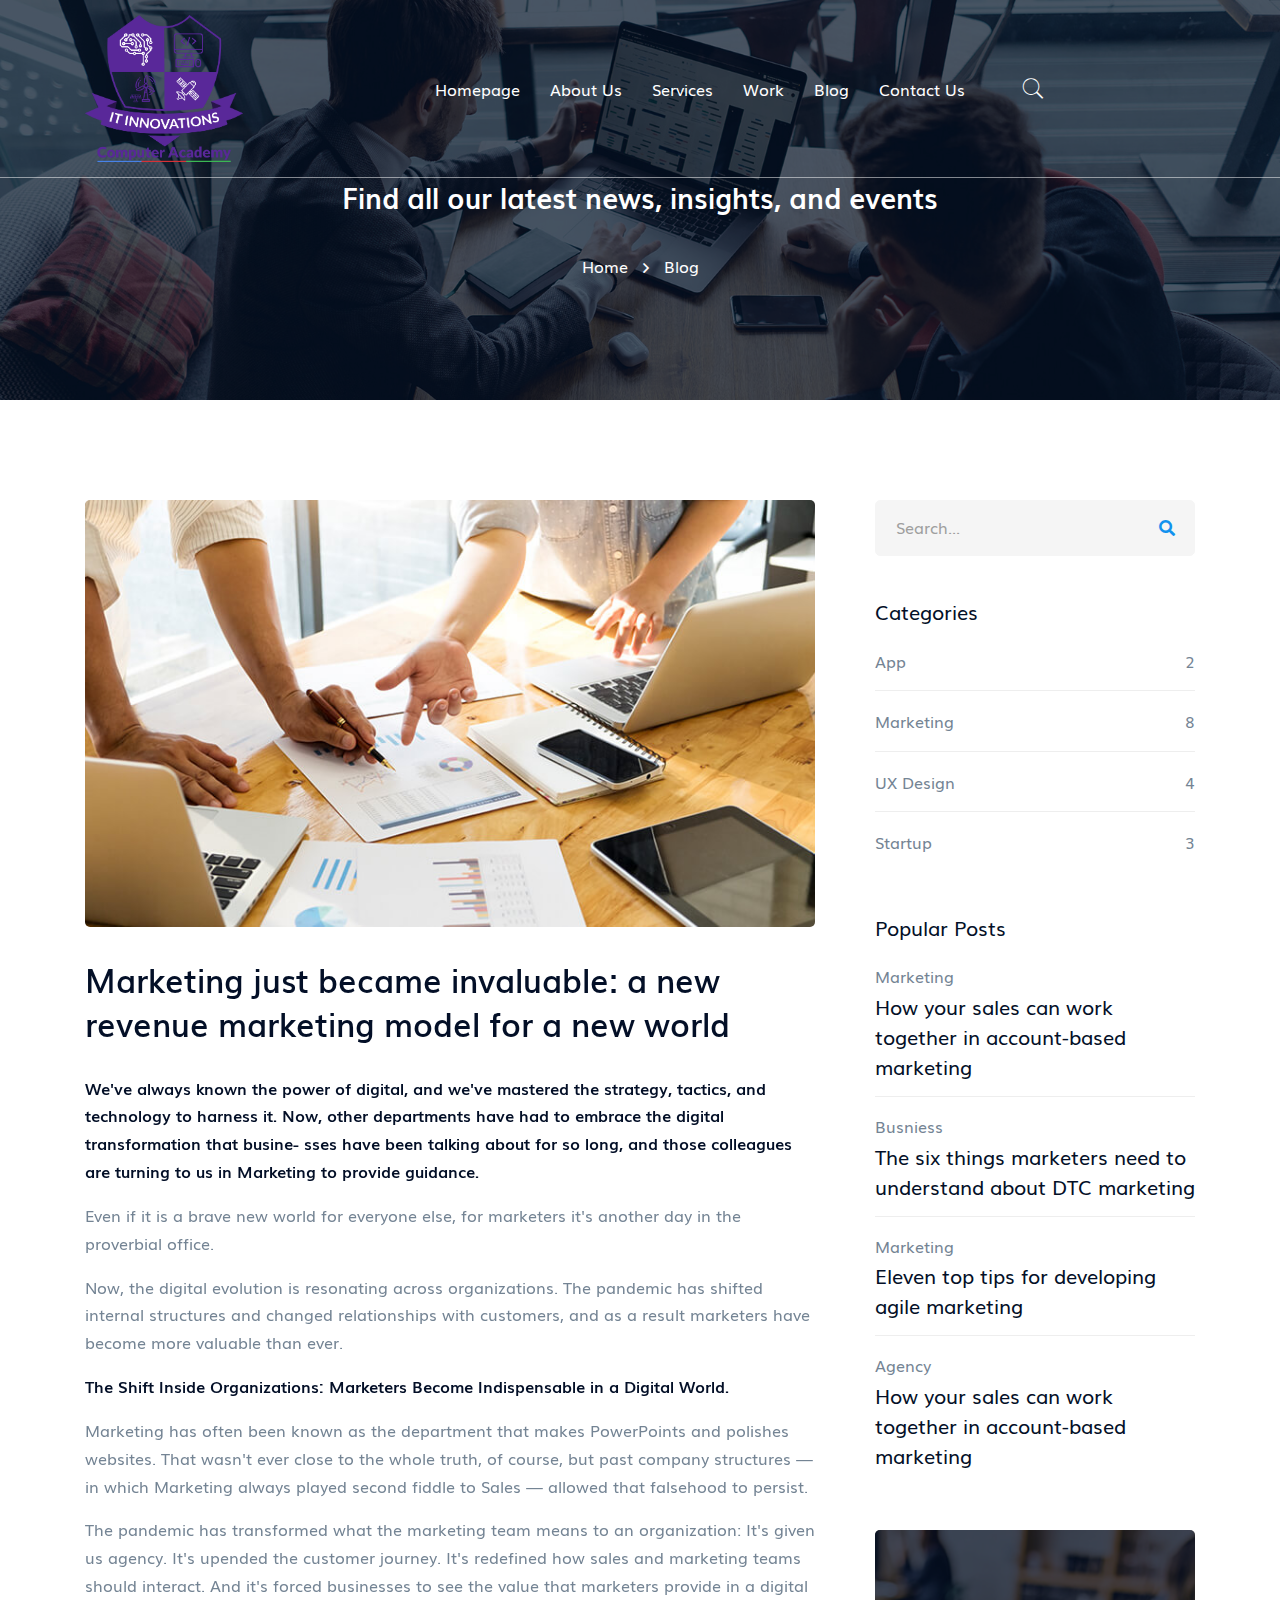
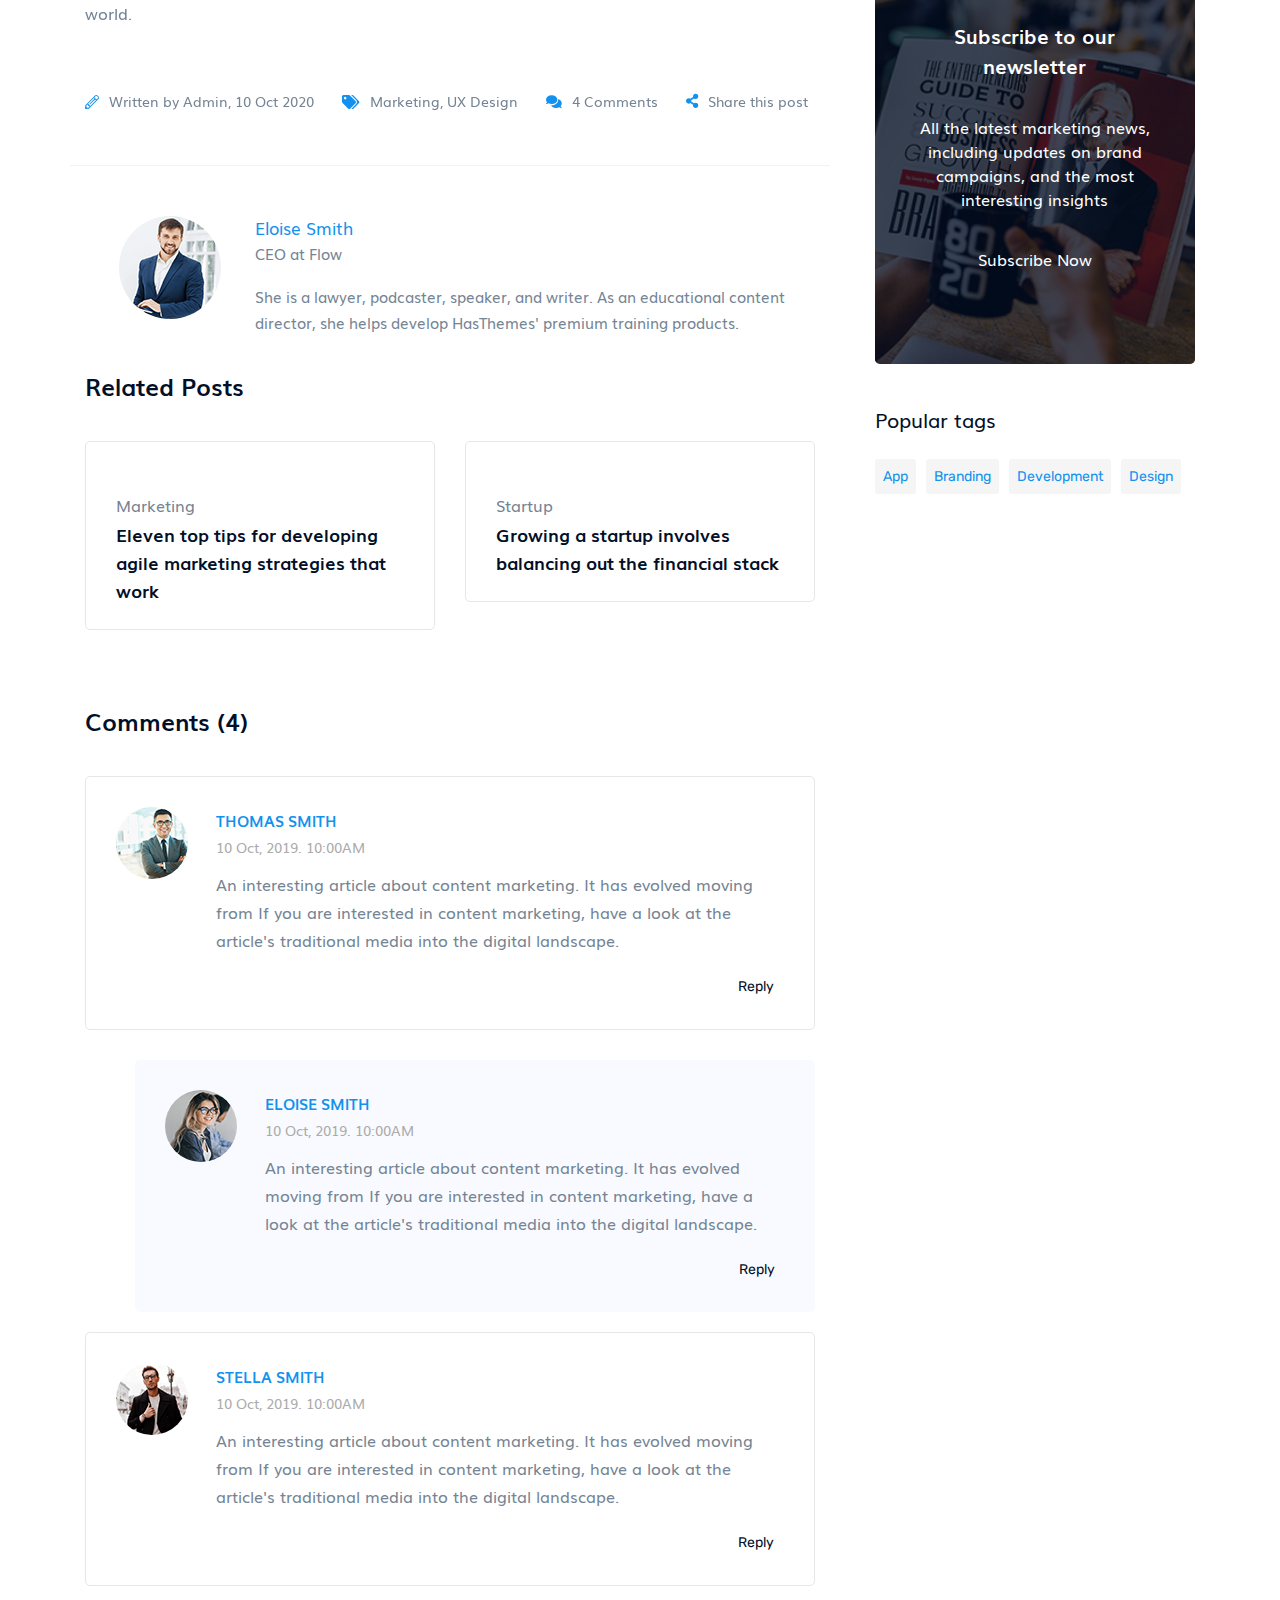
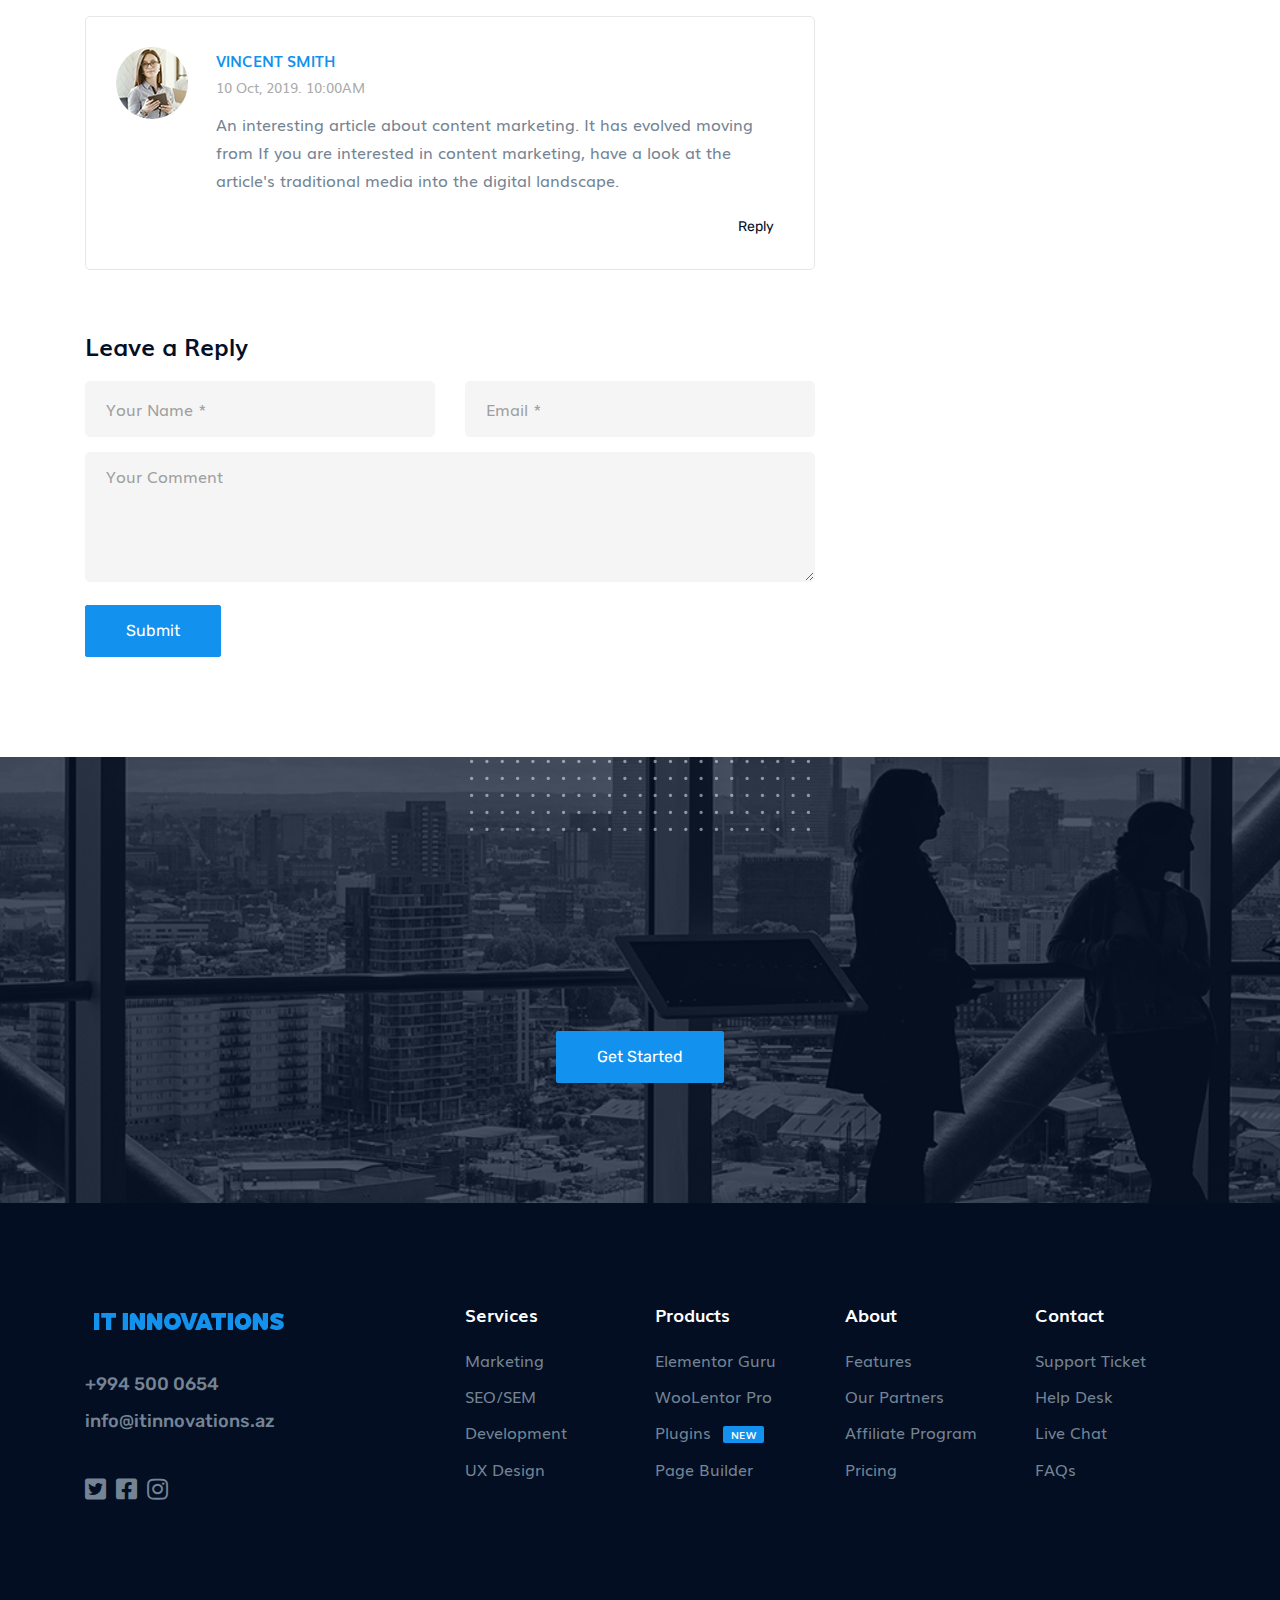
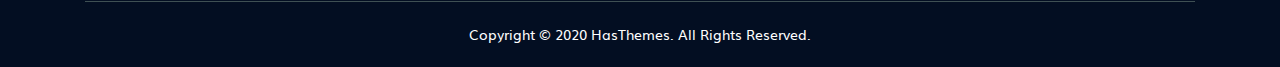
<file: blog-details.html>
<!DOCTYPE html>
<html class="no-js" lang="en">
  <head>
    <meta charset="utf-8" />
    <meta http-equiv="x-ua-compatible" content="ie=edge" />
    <title>Blog Details || IT INNOVATIONS</title>
    <meta name="robots" content="noindex, follow" />
    <meta name="description" content="" />
    <meta
      name="viewport"
      content="width=device-width, initial-scale=1, shrink-to-fit=no"
    />
    <!-- Favicon -->
    <link
      rel="shortcut icon"
      type="image/x-icon"
      href="assets/images/favicon.png"
    />

    <link rel="stylesheet" href="assets/css/vendor/vendor.min.css" />
    <link rel="stylesheet" href="assets/css/plugins/plugins.min.css" />
    <link rel="stylesheet" href="assets/css/style.css" />
  </head>

  <body>
    <div id="page">
      <!-- Header Section Start -->
      <div class="header-section header-transparent sticky-header section">
        <div class="header-inner">
          <div class="container position-relative">
            <div class="row justify-content-between align-items-center">
              <!-- Header Logo Start -->
              <div class="col-xl-2 col-auto order-0">
                <div class="header-logo">
                  <a href="index.html">
                    <img
                      class="dark-logo"
                      src="assets/images/logo/logo.png"
                      alt="Agency Logo"
                    />
                  </a>
                </div>
              </div>
              <!-- Header Logo End -->

              <!-- Header Main Menu Start -->
              <div
                class="col-auto col-xl d-flex align-items-center justify-content-xl-center justify-content-end order-2 order-xl-1"
              >
                <div class="menu-column-area d-none d-xl-block position-static">
                  <nav class="site-main-menu">
                    <ul>
                      <li>
                        <a href="index.html"
                          ><span class="menu-text">Homepage</span></a
                        >
                      </li>
                      <li>
                        <a href="about.html"
                          ><span class="menu-text">About Us</span></a
                        >
                      </li>
                      <li>
                        <a href="service.html"
                          ><span class="menu-text">Services</span></a
                        >
                      </li>
                      <li>
                        <a href="work.html"
                          ><span class="menu-text">Work</span></a
                        >
                        <span class="menu-toggle"
                          ><i class="far fa-angle-down"></i
                        ></span>
                        <ul class="sub-menu">
                          <li>
                            <a href="work.html"
                              ><span class="menu-text">Work</span></a
                            >
                          </li>
                          <li>
                            <a href="work-details.html"
                              ><span class="menu-text">Work Details</span></a
                            >
                          </li>
                        </ul>
                      </li>
                      <li>
                        <a href="#"><span class="menu-text">Blog</span></a>
                        <span class="menu-toggle"
                          ><i class="far fa-angle-down"></i
                        ></span>
                        <ul class="sub-menu">
                          <li>
                            <a href="blog-grid.html"
                              ><span class="menu-text">Blog Grid</span></a
                            >
                          </li>
                          <li>
                            <a href="blog-classic.html"
                              ><span class="menu-text">Blog Classic</span></a
                            >
                          </li>
                          <li>
                            <a href="blog-details.html"
                              ><span class="menu-text">Blog Details</span></a
                            >
                          </li>
                        </ul>
                      </li>
                      <li>
                        <a href="contact-us.html"
                          ><span class="menu-text">Contact Us</span></a
                        >
                      </li>
                    </ul>
                  </nav>
                </div>
                <!-- Header Search Start -->
                <div class="header-search-area ml-xl-7 ml-0">
                  <!-- Header Login Start -->
                  <div class="header-search">
                    <a href="javascript:void(0)" class="header-search-toggle"
                      ><i class="pe-7s-search pe-2x pe-va"></i
                    ></a>
                  </div>
                  <!-- Header Login End -->
                </div>
                <!-- Header Search End -->

                <!-- Header Mobile Menu Toggle Start -->
                <div class="header-mobile-menu-toggle d-xl-none ml-sm-2">
                  <button class="toggle">
                    <i class="icon-top"></i>
                    <i class="icon-middle"></i>
                    <i class="icon-bottom"></i>
                  </button>
                </div>
                <!-- Header Mobile Menu Toggle End -->
              </div>
              <!-- Header Main Menu End -->
            </div>
          </div>
        </div>
      </div>
      <!-- Header Section End -->

      <!-- Main Search Start -->
      <div class="main-search-active">
        <div class="sidebar-search-icon">
          <button class="search-close"><i class="pe-7s-close"></i></button>
        </div>
        <div class="sidebar-search-input">
          <form action="#">
            <div class="form-search">
              <input
                id="search"
                class="input-text"
                value=""
                placeholder=""
                type="search"
              />
              <button>
                <i class="fa fa-search"></i>
              </button>
            </div>
          </form>
          <p class="form-description">Hit enter to search or ESC to close</p>
        </div>
      </div>
      <!-- Main Search End -->

      <!-- Page Title Section Start -->
      <div
        class="page-title-section section section-padding-top"
        data-overlay="0.7"
        data-bg-image="assets/images/bg/breadcrumb-bg-four.jpg"
      >
        <div class="page-title">
          <div class="container">
            <h1 class="title">
              Find all our latest news, insights, and events
            </h1>
          </div>
        </div>
        <div class="page-breadcrumb position-static">
          <div class="container">
            <ul class="breadcrumb justify-content-center">
              <li><a href="index.html">Home</a></li>
              <li class="current">Blog</li>
            </ul>
          </div>
        </div>
      </div>
      <!-- Page Title Section End -->

      <!-- Blog Section Start -->
      <div class="section section-padding fix">
        <div class="container">
          <div class="row mb-n10">
            <div class="col-lg-8 col-12 order-lg-1 mb-10">
              <!-- Blog Wrapper Start -->
              <div class="row row-cols-1 no-gutters">
                <!-- Blog Start -->
                <div class="blog-3 blog-details col" data-aos="fade-up">
                  <div class="thumbnail">
                    <img
                      class="w-100"
                      src="assets/images/blog/770/blog-2.jpg"
                      alt="Blog Image"
                    />
                  </div>
                  <div class="info">
                    <h3 class="title">
                      Marketing just became invaluable: a new revenue marketing
                      model for a new world
                    </h3>
                    <div class="desc">
                      <p>
                        <strong
                          >We've always known the power of digital, and we've
                          mastered the strategy, tactics, and technology to
                          harness it. Now, other departments have had to embrace
                          the digital transformation that busine- sses have been
                          talking about for so long, and those colleagues are
                          turning to us in Marketing to provide
                          guidance.</strong
                        >
                      </p>

                      <p>
                        Even if it is a brave new world for everyone else, for
                        marketers it's another day in the proverbial office.
                      </p>

                      <p>
                        Now, the digital evolution is resonating across
                        organizations. The pandemic has shifted internal
                        structures and changed relationships with customers, and
                        as a result marketers have become more valuable than
                        ever.
                      </p>

                      <p>
                        <strong
                          >The Shift Inside Organizations: Marketers Become
                          Indispensable in a Digital World.</strong
                        >
                      </p>

                      <p>
                        Marketing has often been known as the department that
                        makes PowerPoints and polishes websites. That wasn't
                        ever close to the whole truth, of course, but past
                        company structures — in which Marketing always played
                        second fiddle to Sales — allowed that falsehood to
                        persist.
                      </p>

                      <p>
                        The pandemic has transformed what the marketing team
                        means to an organization: It's given us agency. It's
                        upended the customer journey. It's redefined how sales
                        and marketing teams should interact. And it's forced
                        businesses to see the value that marketers provide in a
                        digital world.
                      </p>
                    </div>
                    <ul class="meta mb-0 mt-12">
                      <li>
                        <i class="fal fa-pencil-alt"></i>Written by Admin, 10
                        Oct 2020
                      </li>
                      <li><i class="fas fa-tags"></i>Marketing, UX Design</li>
                      <li><i class="fas fa-comments"></i>4 Comments</li>
                      <li class="media">
                        <a href="#"
                          ><i class="fas fa-share-alt"></i>Share this post</a
                        >
                        <div class="list">
                          <a href="JavaScript:Void(0);"
                            ><i class="fab fa-facebook-f"></i
                          ></a>
                          <a href="JavaScript:Void(0);"
                            ><i class="fab fa-twitter"></i
                          ></a>
                          <a href="JavaScript:Void(0);"
                            ><i class="fab fa-linkedin"></i
                          ></a>
                          <a href="JavaScript:Void(0);"
                            ><i class="fab fa-tumblr-square"></i
                          ></a>
                        </div>
                      </li>
                    </ul>
                  </div>
                </div>
                <!-- Blog End -->

                <div class="entry-author">
                  <div class="author-info">
                    <div class="author-avatar">
                      <img src="assets/images/author/blog-author.png" alt="" />
                    </div>
                    <div class="author-description">
                      <h6 class="author-name">Eloise Smith</h6>
                      <span class="designation">CEO at Flow</span>
                      <div class="author-biographical-info">
                        She is a lawyer, podcaster, speaker, and writer. As an
                        educational content director, she helps develop
                        HasThemes' premium training products.
                      </div>
                    </div>
                  </div>
                </div>

                <div class="blog-nav-links">
                  <h4 class="title">Related Posts</h4>
                  <div class="nav-list">
                    <div class="nav-item prev">
                      <div class="inner">
                        <a href="#">
                          <div
                            class="hover-bg has-thumbnail"
                            data-bg-image="./assets/images/pagination/blog-pagination.jpg"
                          ></div>
                          <span class="cate">Marketing</span>
                          <h6>
                            Eleven top tips for developing agile marketing
                            strategies that work
                          </h6>
                        </a>
                      </div>
                    </div>

                    <div class="nav-item next">
                      <div class="inner">
                        <a href="#">
                          <div
                            class="hover-bg has-thumbnail"
                            data-bg-image="./assets/images/pagination/blog-pagination-2.jpg"
                          ></div>
                          <span class="cate">Startup</span>
                          <h6>
                            Growing a startup involves balancing out the
                            financial stack
                          </h6>
                        </a>
                      </div>
                    </div>
                  </div>
                </div>

                <div class="comment-list-wrapper">
                  <div class="row">
                    <div class="col-lg-12">
                      <h4 class="title">Comments (4)</h4>
                    </div>
                    <div class="col-lg-12">
                      <ol class="comment-list">
                        <li class="comment">
                          <div class="comment-2">
                            <div class="comment-author vcard">
                              <img
                                alt=""
                                src="assets/images/comment/comment1.png"
                              />
                            </div>
                            <div class="comment-content">
                              <div class="meta">
                                <h6 class="fn">Thomas Smith</h6>
                                <div class="comment-datetime">
                                  10 Oct, 2019. 10:00AM
                                </div>
                              </div>
                              <div class="comment-text">
                                <p>
                                  An interesting article​ about ​content
                                  marketing. It has evolved moving from If you
                                  are interested in content marketing, have a
                                  look at the article's traditional media into
                                  the digital landscape.
                                </p>
                              </div>

                              <div class="comment-actions">
                                <a class="comment-reply-link" href="#">Reply</a>
                              </div>
                            </div>
                          </div>
                        </li>
                        <!-- comment End-->
                        <li class="children comment">
                          <div class="comment-6">
                            <div class="comment-author vcard">
                              <img
                                alt=""
                                src="assets/images/comment/comment2.png"
                              />
                            </div>
                            <div class="comment-content">
                              <div class="meta">
                                <h6 class="fn">Eloise Smith</h6>
                                <div class="comment-datetime">
                                  10 Oct, 2019. 10:00AM
                                </div>
                              </div>
                              <div class="comment-text">
                                <p>
                                  An interesting article​ about ​content
                                  marketing. It has evolved moving from If you
                                  are interested in content marketing, have a
                                  look at the article's traditional media into
                                  the digital landscape.
                                </p>
                              </div>

                              <div class="comment-actions">
                                <a class="comment-reply-link" href="#">Reply</a>
                              </div>
                            </div>
                          </div>
                        </li>
                        <!-- comment End -->
                        <li class="comment">
                          <div class="comment-2">
                            <div class="comment-author vcard">
                              <img
                                alt=""
                                src="assets/images/comment/comment3.png"
                              />
                            </div>
                            <div class="comment-content">
                              <div class="meta">
                                <h6 class="fn">Stella Smith</h6>
                                <div class="comment-datetime">
                                  10 Oct, 2019. 10:00AM
                                </div>
                              </div>
                              <div class="comment-text">
                                <p>
                                  An interesting article​ about ​content
                                  marketing. It has evolved moving from If you
                                  are interested in content marketing, have a
                                  look at the article's traditional media into
                                  the digital landscape.
                                </p>
                              </div>

                              <div class="comment-actions">
                                <a class="comment-reply-link" href="#">Reply</a>
                              </div>
                            </div>
                          </div>
                        </li>
                        <!-- comment End-->
                        <li class="comment">
                          <div class="comment-5">
                            <div class="comment-author vcard">
                              <img
                                alt=""
                                src="assets/images/comment/comment4.png"
                              />
                            </div>
                            <div class="comment-content">
                              <div class="meta">
                                <h6 class="fn">Vincent Smith</h6>
                                <div class="comment-datetime">
                                  10 Oct, 2019. 10:00AM
                                </div>
                              </div>
                              <div class="comment-text">
                                <p>
                                  An interesting article​ about ​content
                                  marketing. It has evolved moving from If you
                                  are interested in content marketing, have a
                                  look at the article's traditional media into
                                  the digital landscape.
                                </p>
                              </div>

                              <div class="comment-actions">
                                <a class="comment-reply-link" href="#">Reply</a>
                              </div>
                            </div>
                          </div>
                        </li>
                        <!-- comment End-->
                      </ol>
                    </div>
                  </div>
                </div>

                <div class="comment-form-wrap">
                  <div class="comment-respond">
                    <h3 class="title">Leave a Reply</h3>
                    <form action="#" method="post">
                      <div class="row">
                        <div class="col-md-6 col-12 mb-3">
                          <input
                            type="text"
                            placeholder="Your Name *"
                            name="name"
                          />
                        </div>
                        <div class="col-md-6 col-12 mb-3">
                          <input
                            type="email"
                            placeholder="Email *"
                            name="email"
                          />
                        </div>
                        <div class="col-12 mb-3">
                          <textarea
                            name="message"
                            placeholder="Your Comment"
                          ></textarea>
                        </div>
                        <div class="col-12 text-left">
                          <button class="btn btn-primary btn-hover-secondary">
                            Submit
                          </button>
                        </div>
                      </div>
                    </form>
                  </div>
                </div>
              </div>
              <!-- Blog Wrapper End -->
            </div>

            <div class="col-lg-4 col-12 order-lg-2 mb-10">
              <div class="sidebar-widget-wrapper">
                <div class="sidebar-widget">
                  <div class="sidebar-widget-content">
                    <div class="sidebar-widget-search">
                      <form action="#">
                        <input type="text" placeholder="Search..." />
                        <button><i class="fas fa-search"></i></button>
                      </form>
                    </div>
                  </div>
                </div>
                <div class="sidebar-widget">
                  <h3 class="sidebar-widget-title mb-2">Categories</h3>
                  <div class="sidebar-widget-content">
                    <ul class="sidebar-widget-cate-list">
                      <li>
                        <a href="#"
                          ><span class="text">App</span>
                          <span class="count">2</span></a
                        >
                      </li>
                      <li>
                        <a href="#"
                          ><span class="text">Marketing</span>
                          <span class="count">8</span></a
                        >
                      </li>
                      <li>
                        <a href="#"
                          ><span class="text">UX Design</span>
                          <span class="count">4</span></a
                        >
                      </li>
                      <li>
                        <a href="#"
                          ><span class="text">Startup</span>
                          <span class="count">3</span></a
                        >
                      </li>
                    </ul>
                  </div>
                </div>
                <div class="sidebar-widget">
                  <h3 class="sidebar-widget-title mb-2">Popular Posts</h3>
                  <div class="sidebar-widget-content">
                    <ul class="sidebar-widget-list-post">
                      <li>
                        <span class="cate">Marketing</span>
                        <a href="#">
                          How your sales can work together in account-based
                          marketing</a
                        >
                      </li>
                      <li>
                        <span class="cate">Busniess</span>
                        <a href="#"
                          >The six things marketers need to understand about DTC
                          marketing</a
                        >
                      </li>
                      <li>
                        <span class="cate">Marketing</span>
                        <a href="#"
                          >Eleven top tips for developing agile marketing</a
                        >
                      </li>
                      <li>
                        <span class="cate">Agency</span>
                        <a href="#">
                          How your sales can work together in account-based
                          marketing</a
                        >
                      </li>
                    </ul>
                  </div>
                </div>

                <div class="sidebar-widget">
                  <div class="sidebar-widget-content">
                    <div
                      class="sidebar-widget-banner"
                      data-overlay="0.7"
                      data-bg-image="assets/images/bg/banner.jpg"
                    >
                      <h3 class="title">Subscribe to our newsletter</h3>
                      <p>
                        All the latest marketing news, including updates on
                        brand campaigns, and the most interesting insights
                      </p>
                      <a href="#">Subscribe Now</a>
                    </div>
                  </div>
                </div>

                <div class="sidebar-widget">
                  <h3 class="sidebar-widget-title">Popular tags</h3>
                  <div class="sidebar-widget-content">
                    <div class="tagcloud">
                      <a href="JavaScript:Void(0);">App</a>
                      <a href="JavaScript:Void(0);">Branding</a>
                      <a href="JavaScript:Void(0);">Development</a>
                      <a href="JavaScript:Void(0);">Design</a>
                    </div>
                  </div>
                </div>
              </div>
            </div>
          </div>
        </div>
      </div>
      <!-- Blog Section End -->

      <!-- CTA Section Start -->
      <div
        class="section section-padding-t110-b120 newsletter-section"
        data-overlay="0.7"
        data-bg-image="assets/images/bg/newsletter.jpg"
      >
        <div class="container">
          <div class="row align-items-center">
            <div class="col-lg-12 m-auto">
              <!-- CTA Content Start -->
              <div class="cta-content text-center">
                <!-- Section Title Start -->
                <div
                  class="section-title color-light text-center mb-0"
                  data-aos="fade-up"
                >
                  <h2 class="title">Let’s find out how to work together</h2>
                  <p class="sub-title fz-18">
                    Ready to start your project? The contact information
                    collected through this form will only be used to send a
                    response to your inquiry.
                  </p>
                </div>
                <!-- Section Title End -->
                <a href="#" class="btn btn-primary btn-hover-secondary mt-6"
                  >Get Started</a
                >
              </div>
              <!-- CTA Content End -->
            </div>
          </div>
        </div>

        <!-- Animation Shape Start -->
        <div class="shape shape-1 scene">
          <span data-depth="3">
            <img
              src="assets/images/shape-animation/newsletter-shape.png"
              alt=""
            />
          </span>
        </div>
        <!-- Animation Shape End -->
      </div>
      <!-- CTA Section End -->

      <div class="footer-section section" data-bg-color="#030e22">
        <div class="container">
          <!-- Footer Top Widgets Start -->
          <div class="row mb-lg-14 mb-md-10 mb-6">
            <!-- Footer Widget Start -->
            <div class="col-xl-4 col-lg-4 col-md-4 col-sm-6 col-12 col-12 mb-6">
              <div class="footer-widget">
                <div class="footer-logo">
                  <a href="index.html"
                    ><img
                      src="assets/images/logo/footer-logo.png"
                      alt="Agency Logo"
                  /></a>
                </div>
                <div class="footer-widget-content">
                  <div class="content">
                    <p><a href="#">+994 500 0654</a></p>
                    <p><a href="https://mail.google.com/">info@itinnovations.az</a></p>
                  </div>
                  <div class="footer-social-inline">
                    <a href="#"><i class="fab fa-twitter-square"></i></a>
                    <a href="https://www.facebook.com/itinnovationsaz"><i class="fab fa-facebook-square"></i></a>
                    <a href="https://www.instagram.com/it.innovations/"><i class="fab fa-instagram"></i></a>
                  </div>
                </div>
              </div>
            </div>
            <!-- Footer Widget End -->

            <!-- Footer Widget Start -->
            <div class="col-xl-2 col-lg-2 col-md-4 col-sm-6 col-6 mb-6">
              <div class="footer-widget">
                <h4 class="footer-widget-title">Services</h4>
                <div class="footer-widget-content">
                  <ul>
                    <li><a href="#">Marketing</a></li>
                    <li><a href="#">SEO/SEM</a></li>
                    <li><a href="#">Development</a></li>
                    <li><a href="#">UX Design</a></li>
                  </ul>
                </div>
              </div>
            </div>
            <!-- Footer Widget End -->

            <!-- Footer Widget Start -->
            <div class="col-xl-2 col-lg-2 col-md-4 col-sm-4 col-6 mb-6">
              <div class="footer-widget">
                <h4 class="footer-widget-title">Products</h4>
                <div class="footer-widget-content">
                  <ul>
                    <li><a href="#">Elementor Guru</a></li>
                    <li><a href="#">WooLentor Pro</a></li>
                    <li>
                      <a href="#">Plugins <span class="ft-badge">New</span></a>
                    </li>
                    <li><a href="#">Page Builder</a></li>
                  </ul>
                </div>
              </div>
            </div>
            <!-- Footer Widget End -->

            <!-- Footer Widget Start -->
            <div class="col-xl-2 col-lg-2 col-md-4 col-sm-4 col-6 mb-6">
              <div class="footer-widget">
                <h4 class="footer-widget-title">About</h4>
                <div class="footer-widget-content">
                  <ul>
                    <li><a href="#">Features</a></li>
                    <li><a href="#">Our Partners</a></li>
                    <li><a href="#">Affiliate Program</a></li>
                    <li><a href="#">Pricing</a></li>
                  </ul>
                </div>
              </div>
            </div>
            <!-- Footer Widget End -->

            <!-- Footer Widget Start -->
            <div class="col-xl-2 col-lg-2 col-md-4 col-sm-4 col-6 mb-6">
              <div class="footer-widget">
                <h4 class="footer-widget-title">Contact</h4>
                <div class="footer-widget-content">
                  <ul>
                    <li><a href="#">Support Ticket</a></li>
                    <li><a href="#">Help Desk</a></li>
                    <li><a href="#">Live Chat</a></li>
                    <li><a href="#">FAQs</a></li>
                  </ul>
                </div>
              </div>
            </div>
            <!-- Footer Widget End -->
          </div>
          <!-- Footer Top Widgets End -->

          <!-- Footer Copyright Start -->
          <div class="row">
            <div class="col">
              <p class="copyright">
                Copyright &copy; 2020
                <a href="https://hasthemes.com/">HasThemes</a>. All Rights
                Reserved.
              </p>
            </div>
          </div>
          <!-- Footer Copyright End -->
        </div>
      </div>

      <!-- Scroll Top Start -->
      <a href="#" class="scroll-top" id="scroll-top">
        <i class="arrow-top fal fa-long-arrow-up"></i>
        <i class="arrow-bottom fal fa-long-arrow-up"></i>
      </a>
      <!-- Scroll Top End -->
    </div>

    <div id="site-main-mobile-menu" class="site-main-mobile-menu">
      <div class="site-main-mobile-menu-inner">
        <div class="mobile-menu-header">
          <div class="mobile-menu-logo">
            <a href="index.html"
              ><img src="assets/images/logo/logo.png" alt=""
            /></a>
          </div>
          <div class="mobile-menu-close">
            <button class="toggle">
              <i class="icon-top"></i>
              <i class="icon-bottom"></i>
            </button>
          </div>
        </div>
      </div>
    </div>

    <script src="assets/js/vendor/vendor.min.js"></script>
    <script src="assets/js/plugins/plugins.min.js"></script>

    <!-- Main Activation JS -->
    <script src="assets/js/main.js"></script>
  </body>
</html>
</file>
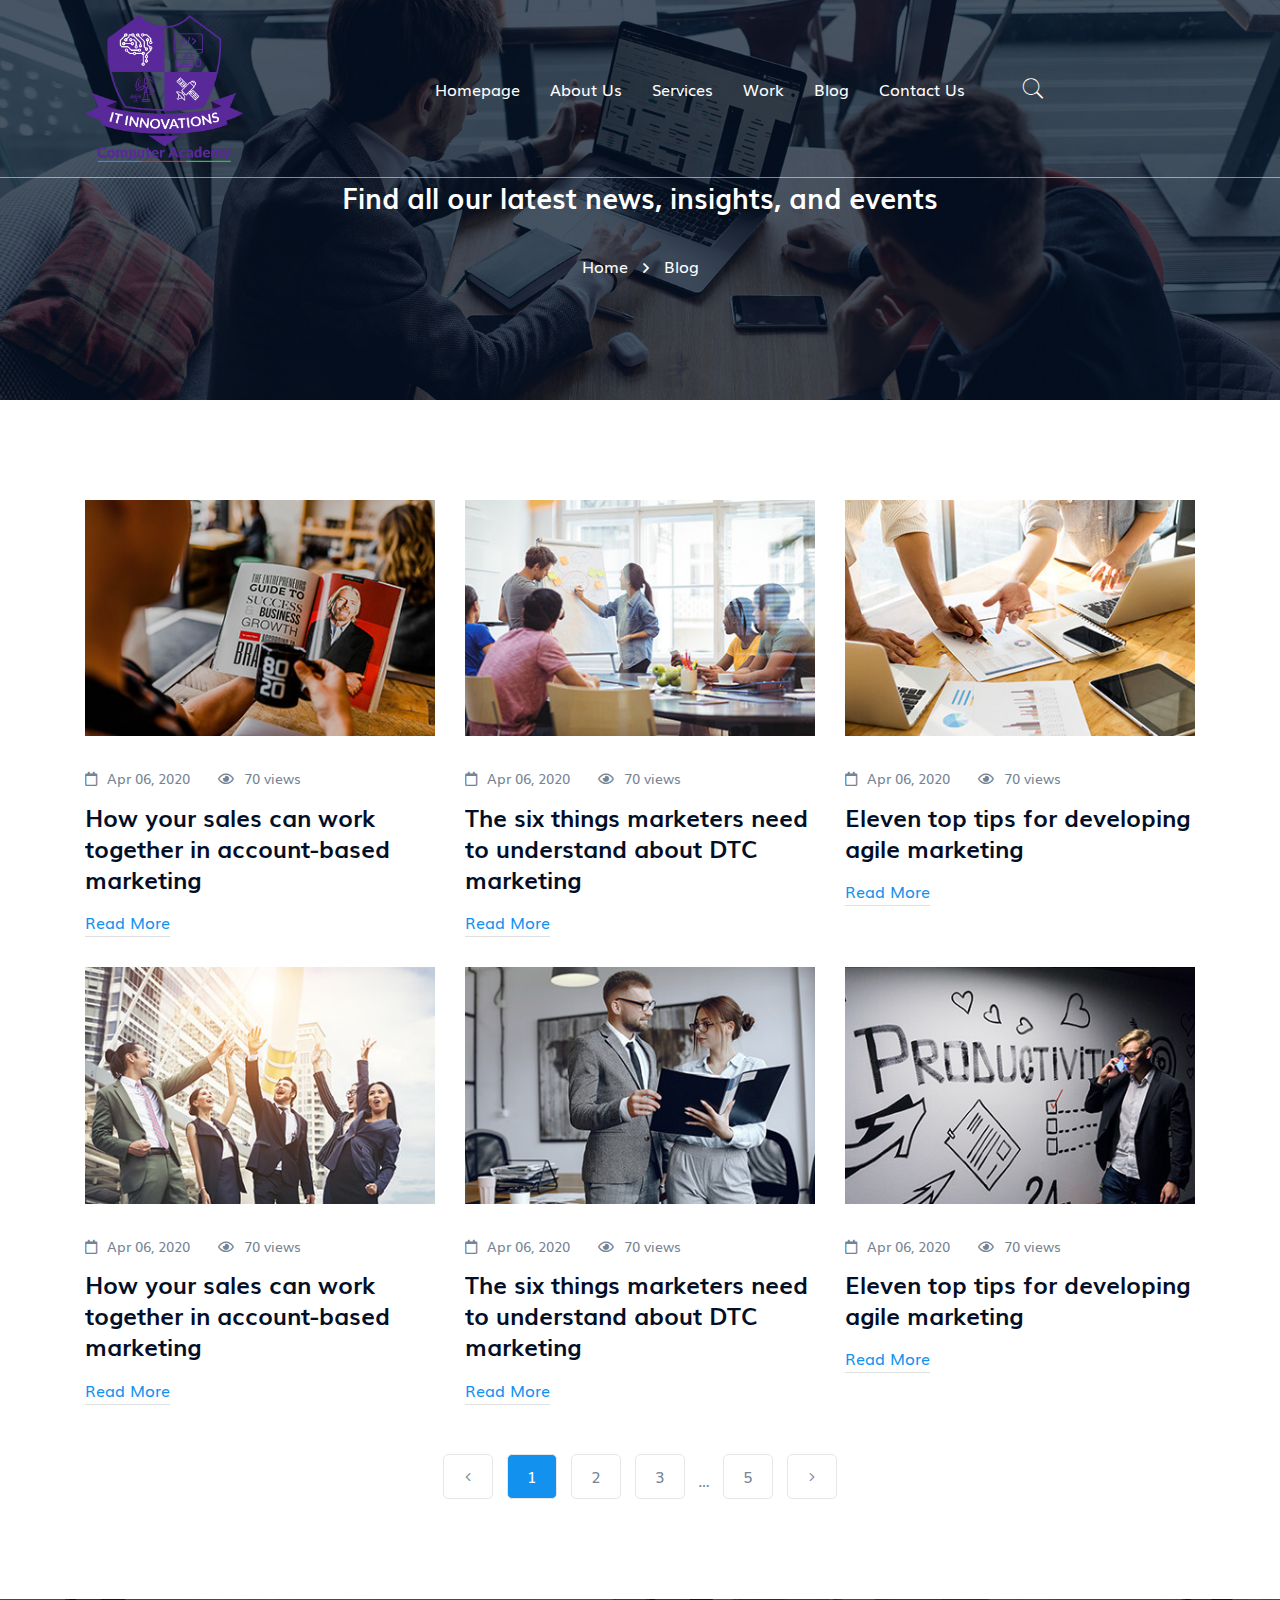
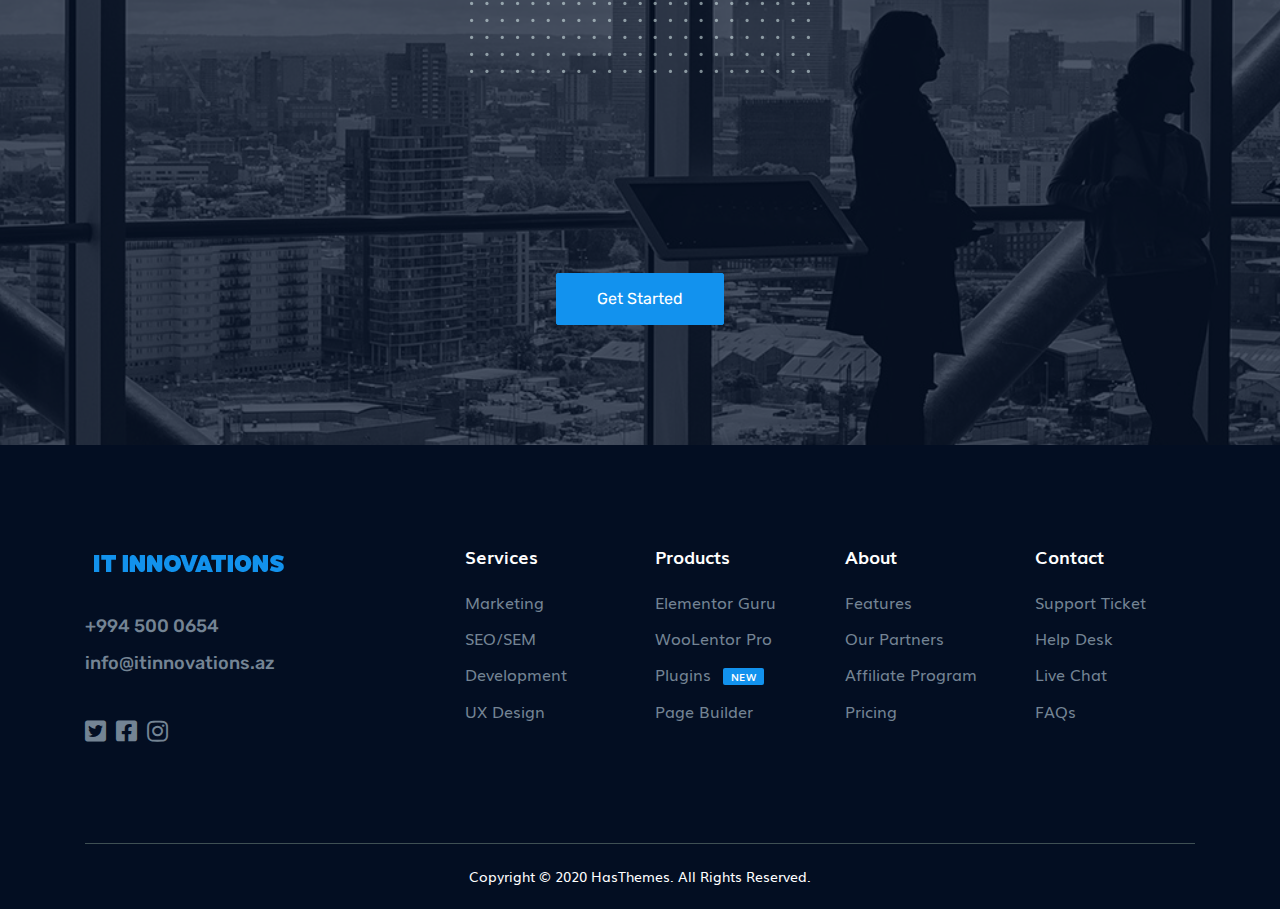
<file: blog-grid.html>
<!DOCTYPE html>
<html class="no-js" lang="en">
  <head>
    <meta charset="utf-8" />
    <meta http-equiv="x-ua-compatible" content="ie=edge" />
    <title>Blog Grid || IT INNOVATIONS</title>
    <meta name="robots" content="noindex, follow" />
    <meta name="description" content="" />
    <meta
      name="viewport"
      content="width=device-width, initial-scale=1, shrink-to-fit=no"
    />
    <!-- Favicon -->
    <link
      rel="shortcut icon"
      type="image/x-icon"
      href="assets/images/favicon.png"
    />

    <link rel="stylesheet" href="assets/css/vendor/vendor.min.css" />
    <link rel="stylesheet" href="assets/css/plugins/plugins.min.css" />
    <link rel="stylesheet" href="assets/css/style.css" />
  </head>

  <body>
    <div id="page">
      <!-- Header Section Start -->
      <div class="header-section header-transparent sticky-header section">
        <div class="header-inner">
          <div class="container position-relative">
            <div class="row justify-content-between align-items-center">
              <!-- Header Logo Start -->
              <div class="col-xl-2 col-auto order-0">
                <div class="header-logo">
                  <a href="index.html">
                    <img
                      class="dark-logo"
                      src="assets/images/logo/logo.png"
                      alt="Agency Logo"
                    />
                  </a>
                </div>
              </div>
              <!-- Header Logo End -->

              <!-- Header Main Menu Start -->
              <div
                class="col-auto col-xl d-flex align-items-center justify-content-xl-center justify-content-end order-2 order-xl-1"
              >
                <div class="menu-column-area d-none d-xl-block position-static">
                  <nav class="site-main-menu">
                    <ul>
                      <li>
                        <a href="index.html"
                          ><span class="menu-text">Homepage</span></a
                        >
                      </li>
                      <li>
                        <a href="about.html"
                          ><span class="menu-text">About Us</span></a
                        >
                      </li>
                      <li>
                        <a href="service.html"
                          ><span class="menu-text">Services</span></a
                        >
                      </li>
                      <li>
                        <a href="work.html"
                          ><span class="menu-text">Work</span></a
                        >
                        <span class="menu-toggle"
                          ><i class="far fa-angle-down"></i
                        ></span>
                        <ul class="sub-menu">
                          <li>
                            <a href="work.html"
                              ><span class="menu-text">Work</span></a
                            >
                          </li>
                          <li>
                            <a href="work-details.html"
                              ><span class="menu-text">Work Details</span></a
                            >
                          </li>
                        </ul>
                      </li>
                      <li>
                        <a href="#"><span class="menu-text">Blog</span></a>
                        <span class="menu-toggle"
                          ><i class="far fa-angle-down"></i
                        ></span>
                        <ul class="sub-menu">
                          <li>
                            <a href="blog-grid.html"
                              ><span class="menu-text">Blog Grid</span></a
                            >
                          </li>
                          <li>
                            <a href="blog-classic.html"
                              ><span class="menu-text">Blog Classic</span></a
                            >
                          </li>
                          <li>
                            <a href="blog-details.html"
                              ><span class="menu-text">Blog Details</span></a
                            >
                          </li>
                        </ul>
                      </li>
                      <li>
                        <a href="contact-us.html"
                          ><span class="menu-text">Contact Us</span></a
                        >
                      </li>
                    </ul>
                  </nav>
                </div>
                <!-- Header Search Start -->
                <div class="header-search-area ml-xl-7 ml-0">
                  <!-- Header Login Start -->
                  <div class="header-search">
                    <a href="javascript:void(0)" class="header-search-toggle"
                      ><i class="pe-7s-search pe-2x pe-va"></i
                    ></a>
                  </div>
                  <!-- Header Login End -->
                </div>
                <!-- Header Search End -->

                <!-- Header Mobile Menu Toggle Start -->
                <div class="header-mobile-menu-toggle d-xl-none ml-sm-2">
                  <button class="toggle">
                    <i class="icon-top"></i>
                    <i class="icon-middle"></i>
                    <i class="icon-bottom"></i>
                  </button>
                </div>
                <!-- Header Mobile Menu Toggle End -->
              </div>
              <!-- Header Main Menu End -->
            </div>
          </div>
        </div>
      </div>
      <!-- Header Section End -->

      <!-- Main Search Start -->
      <div class="main-search-active">
        <div class="sidebar-search-icon">
          <button class="search-close"><i class="pe-7s-close"></i></button>
        </div>
        <div class="sidebar-search-input">
          <form action="#">
            <div class="form-search">
              <input
                id="search"
                class="input-text"
                value=""
                placeholder=""
                type="search"
              />
              <button>
                <i class="fa fa-search"></i>
              </button>
            </div>
          </form>
          <p class="form-description">Hit enter to search or ESC to close</p>
        </div>
      </div>
      <!-- Main Search End -->

      <!-- Page Title Section Start -->
      <div
        class="page-title-section section section-padding-top"
        data-overlay="0.7"
        data-bg-image="assets/images/bg/breadcrumb-bg-four.jpg"
      >
        <div class="page-title">
          <div class="container">
            <h1 class="title">
              Find all our latest news, insights, and events
            </h1>
          </div>
        </div>
        <div class="page-breadcrumb position-static">
          <div class="container">
            <ul class="breadcrumb justify-content-center">
              <li><a href="index.html">Home</a></li>
              <li class="current">Blog</li>
            </ul>
          </div>
        </div>
      </div>
      <!-- Page Title Section End -->

      <!-- Blog Section Start -->
      <div class="section section-padding fix">
        <div class="container">
          <div
            class="row row-cols-lg-3 row-cols-md-2 row-cols-sm-2 row-cols-1 mb-n6"
          >
            <div class="col">
              <!-- Single Blog Start -->
              <div class="blog">
                <div class="thumbnail">
                  <a href="blog-details.html" class="image"
                    ><img
                      src="assets/images/blog/370/blog-1.jpg"
                      alt="Blog Image"
                  /></a>
                </div>
                <div class="info">
                  <ul class="meta">
                    <li><i class="far fa-calendar"></i>Apr 06, 2020</li>
                    <li><i class="far fa-eye"></i>70 views</li>
                  </ul>
                  <h3 class="title">
                    <a href="blog-details.html"
                      >How your sales can work together in account-based
                      marketing</a
                    >
                  </h3>
                  <a href="blog-details.html" class="link">
                    <mark>Read More</mark>
                  </a>
                </div>
              </div>
              <!-- Single Blog End -->
            </div>
            <div class="col">
              <!-- Single Blog Start -->
              <div class="blog">
                <div class="thumbnail">
                  <a href="blog-details.html" class="image"
                    ><img
                      src="assets/images/blog/370/blog-2.jpg"
                      alt="Blog Image"
                  /></a>
                </div>
                <div class="info">
                  <ul class="meta">
                    <li><i class="far fa-calendar"></i>Apr 06, 2020</li>
                    <li><i class="far fa-eye"></i>70 views</li>
                  </ul>
                  <h3 class="title">
                    <a href="blog-details.html"
                      >The six things marketers need to understand about DTC
                      marketing</a
                    >
                  </h3>
                  <a href="blog-details.html" class="link">
                    <mark>Read More</mark>
                  </a>
                </div>
              </div>
              <!-- Single Blog End -->
            </div>
            <div class="col">
              <!-- Single Blog Start -->
              <div class="blog">
                <div class="thumbnail">
                  <a href="blog-details.html" class="image"
                    ><img
                      src="assets/images/blog/370/blog-3.jpg"
                      alt="Blog Image"
                  /></a>
                </div>
                <div class="info">
                  <ul class="meta">
                    <li><i class="far fa-calendar"></i>Apr 06, 2020</li>
                    <li><i class="far fa-eye"></i>70 views</li>
                  </ul>
                  <h3 class="title">
                    <a href="blog-details.html"
                      >Eleven top tips for developing agile marketing</a
                    >
                  </h3>
                  <a href="blog-details.html" class="link">
                    <mark>Read More</mark>
                  </a>
                </div>
              </div>
              <!-- Single Blog End -->
            </div>
            <div class="col">
              <!-- Single Blog Start -->
              <div class="blog">
                <div class="thumbnail">
                  <a href="blog-details.html" class="image"
                    ><img
                      src="assets/images/blog/370/blog-4.jpg"
                      alt="Blog Image"
                  /></a>
                </div>
                <div class="info">
                  <ul class="meta">
                    <li><i class="far fa-calendar"></i>Apr 06, 2020</li>
                    <li><i class="far fa-eye"></i>70 views</li>
                  </ul>
                  <h3 class="title">
                    <a href="blog-details.html"
                      >How your sales can work together in account-based
                      marketing</a
                    >
                  </h3>
                  <a href="blog-details.html" class="link">
                    <mark>Read More</mark>
                  </a>
                </div>
              </div>
              <!-- Single Blog End -->
            </div>
            <div class="col">
              <!-- Single Blog Start -->
              <div class="blog">
                <div class="thumbnail">
                  <a href="blog-details.html" class="image"
                    ><img
                      src="assets/images/blog/370/blog-5.jpg"
                      alt="Blog Image"
                  /></a>
                </div>
                <div class="info">
                  <ul class="meta">
                    <li><i class="far fa-calendar"></i>Apr 06, 2020</li>
                    <li><i class="far fa-eye"></i>70 views</li>
                  </ul>
                  <h3 class="title">
                    <a href="blog-details.html"
                      >The six things marketers need to understand about DTC
                      marketing</a
                    >
                  </h3>
                  <a href="blog-details.html" class="link">
                    <mark>Read More</mark>
                  </a>
                </div>
              </div>
              <!-- Single Blog End -->
            </div>
            <div class="col">
              <!-- Single Blog Start -->
              <div class="blog">
                <div class="thumbnail">
                  <a href="blog-details.html" class="image"
                    ><img
                      src="assets/images/blog/370/blog-6.jpg"
                      alt="Blog Image"
                  /></a>
                </div>
                <div class="info">
                  <ul class="meta">
                    <li><i class="far fa-calendar"></i>Apr 06, 2020</li>
                    <li><i class="far fa-eye"></i>70 views</li>
                  </ul>
                  <h3 class="title">
                    <a href="blog-details.html"
                      >Eleven top tips for developing agile marketing</a
                    >
                  </h3>
                  <a href="blog-details.html" class="link">
                    <mark>Read More</mark>
                  </a>
                </div>
              </div>
              <!-- Single Blog End -->
            </div>
          </div>

          <!-- Pagination Start -->
          <div class="row mt-10">
            <div class="col">
              <ul class="pagination center">
                <li>
                  <a href="#" class="prev"><i class="fal fa-angle-left"></i></a>
                </li>
                <li><a href="#" class="active">1</a></li>
                <li><a href="#">2</a></li>
                <li><a href="#">3</a></li>
                <li>
                  <span class="page-numbers dots"
                    ><i class="fal fa-ellipsis-h"></i
                  ></span>
                </li>
                <li><a href="#">5</a></li>
                <li>
                  <a href="#" class="next"
                    ><i class="fal fa-angle-right"></i
                  ></a>
                </li>
              </ul>
            </div>
          </div>
          <!-- Pagination End -->
        </div>
      </div>
      <!-- Blog Section End -->

      <!-- CTA Section Start -->
      <div
        class="section section-padding-t110-b120 newsletter-section"
        data-overlay="0.7"
        data-bg-image="assets/images/bg/newsletter.jpg"
      >
        <div class="container">
          <div class="row align-items-center">
            <div class="col-xl-8 col-12 m-auto">
              <!-- CTA Content Start -->
              <div class="cta-content text-center">
                <!-- Section Title Start -->
                <div
                  class="section-title color-light text-center mb-0"
                  data-aos="fade-up"
                >
                  <h2 class="title">Let’s find out how to work together</h2>
                  <p class="sub-title fz-18">
                    Ready to start your project? The contact information
                    collected through this form will only be used to send a
                    response to your inquiry.
                  </p>
                </div>
                <!-- Section Title End -->
                <a href="#" class="btn btn-primary btn-hover-secondary mt-6"
                  >Get Started</a
                >
              </div>
              <!-- CTA Content End -->
            </div>
          </div>
        </div>

        <!-- Animation Shape Start -->
        <div class="shape shape-1 scene">
          <span data-depth="1">
            <img
              src="assets/images/shape-animation/newsletter-shape.png"
              alt=""
            />
          </span>
        </div>
        <!-- Animation Shape End -->
      </div>
      <!-- CTA Section End -->

      <div class="footer-section section" data-bg-color="#030e22">
        <div class="container">
          <!-- Footer Top Widgets Start -->
          <div class="row mb-lg-14 mb-md-10 mb-6">
            <!-- Footer Widget Start -->
            <div class="col-xl-4 col-lg-4 col-md-4 col-sm-6 col-12 col-12 mb-6">
              <div class="footer-widget">
                <div class="footer-logo">
                  <a href="index.html"
                    ><img
                      src="assets/images/logo/footer-logo.png"
                      alt="Agency Logo"
                  /></a>
                </div>
                <div class="footer-widget-content">
                  <div class="content">
                    <p><a href="#">+994 500 0654</a></p>
                    <p><a href="https://mail.google.com/">info@itinnovations.az</a></p>
                  </div>
                  <div class="footer-social-inline">
                    <a href="#"><i class="fab fa-twitter-square"></i></a>
                    <a href="https://www.facebook.com/itinnovationsaz"><i class="fab fa-facebook-square"></i></a>
                    <a href="https://www.instagram.com/it.innovations/"><i class="fab fa-instagram"></i></a>
                  </div>
                </div>
              </div>
            </div>
            <!-- Footer Widget End -->

            <!-- Footer Widget Start -->
            <div class="col-xl-2 col-lg-2 col-md-4 col-sm-6 col-6 mb-6">
              <div class="footer-widget">
                <h4 class="footer-widget-title">Services</h4>
                <div class="footer-widget-content">
                  <ul>
                    <li><a href="#">Marketing</a></li>
                    <li><a href="#">SEO/SEM</a></li>
                    <li><a href="#">Development</a></li>
                    <li><a href="#">UX Design</a></li>
                  </ul>
                </div>
              </div>
            </div>
            <!-- Footer Widget End -->

            <!-- Footer Widget Start -->
            <div class="col-xl-2 col-lg-2 col-md-4 col-sm-4 col-6 mb-6">
              <div class="footer-widget">
                <h4 class="footer-widget-title">Products</h4>
                <div class="footer-widget-content">
                  <ul>
                    <li><a href="#">Elementor Guru</a></li>
                    <li><a href="#">WooLentor Pro</a></li>
                    <li>
                      <a href="#">Plugins <span class="ft-badge">New</span></a>
                    </li>
                    <li><a href="#">Page Builder</a></li>
                  </ul>
                </div>
              </div>
            </div>
            <!-- Footer Widget End -->

            <!-- Footer Widget Start -->
            <div class="col-xl-2 col-lg-2 col-md-4 col-sm-4 col-6 mb-6">
              <div class="footer-widget">
                <h4 class="footer-widget-title">About</h4>
                <div class="footer-widget-content">
                  <ul>
                    <li><a href="#">Features</a></li>
                    <li><a href="#">Our Partners</a></li>
                    <li><a href="#">Affiliate Program</a></li>
                    <li><a href="#">Pricing</a></li>
                  </ul>
                </div>
              </div>
            </div>
            <!-- Footer Widget End -->

            <!-- Footer Widget Start -->
            <div class="col-xl-2 col-lg-2 col-md-4 col-sm-4 col-6 mb-6">
              <div class="footer-widget">
                <h4 class="footer-widget-title">Contact</h4>
                <div class="footer-widget-content">
                  <ul>
                    <li><a href="#">Support Ticket</a></li>
                    <li><a href="#">Help Desk</a></li>
                    <li><a href="#">Live Chat</a></li>
                    <li><a href="#">FAQs</a></li>
                  </ul>
                </div>
              </div>
            </div>
            <!-- Footer Widget End -->
          </div>
          <!-- Footer Top Widgets End -->

          <!-- Footer Copyright Start -->
          <div class="row">
            <div class="col">
              <p class="copyright">
                Copyright &copy; 2020
                <a href="https://hasthemes.com/">HasThemes</a>. All Rights
                Reserved.
              </p>
            </div>
          </div>
          <!-- Footer Copyright End -->
        </div>
      </div>

      <!-- Scroll Top Start -->
      <a href="#" class="scroll-top" id="scroll-top">
        <i class="arrow-top fal fa-long-arrow-up"></i>
        <i class="arrow-bottom fal fa-long-arrow-up"></i>
      </a>
      <!-- Scroll Top End -->
    </div>

    <div id="site-main-mobile-menu" class="site-main-mobile-menu">
      <div class="site-main-mobile-menu-inner">
        <div class="mobile-menu-header">
          <div class="mobile-menu-logo">
            <a href="index.html"
              ><img src="assets/images/logo/logo.png" alt=""
            /></a>
          </div>
          <div class="mobile-menu-close">
            <button class="toggle">
              <i class="icon-top"></i>
              <i class="icon-bottom"></i>
            </button>
          </div>
        </div>
      </div>
    </div>

    <script src="assets/js/vendor/vendor.min.js"></script>
    <script src="assets/js/plugins/plugins.min.js"></script>

    <!-- Main Activation JS -->
    <script src="assets/js/main.js"></script>
  </body>
</html>
</file>
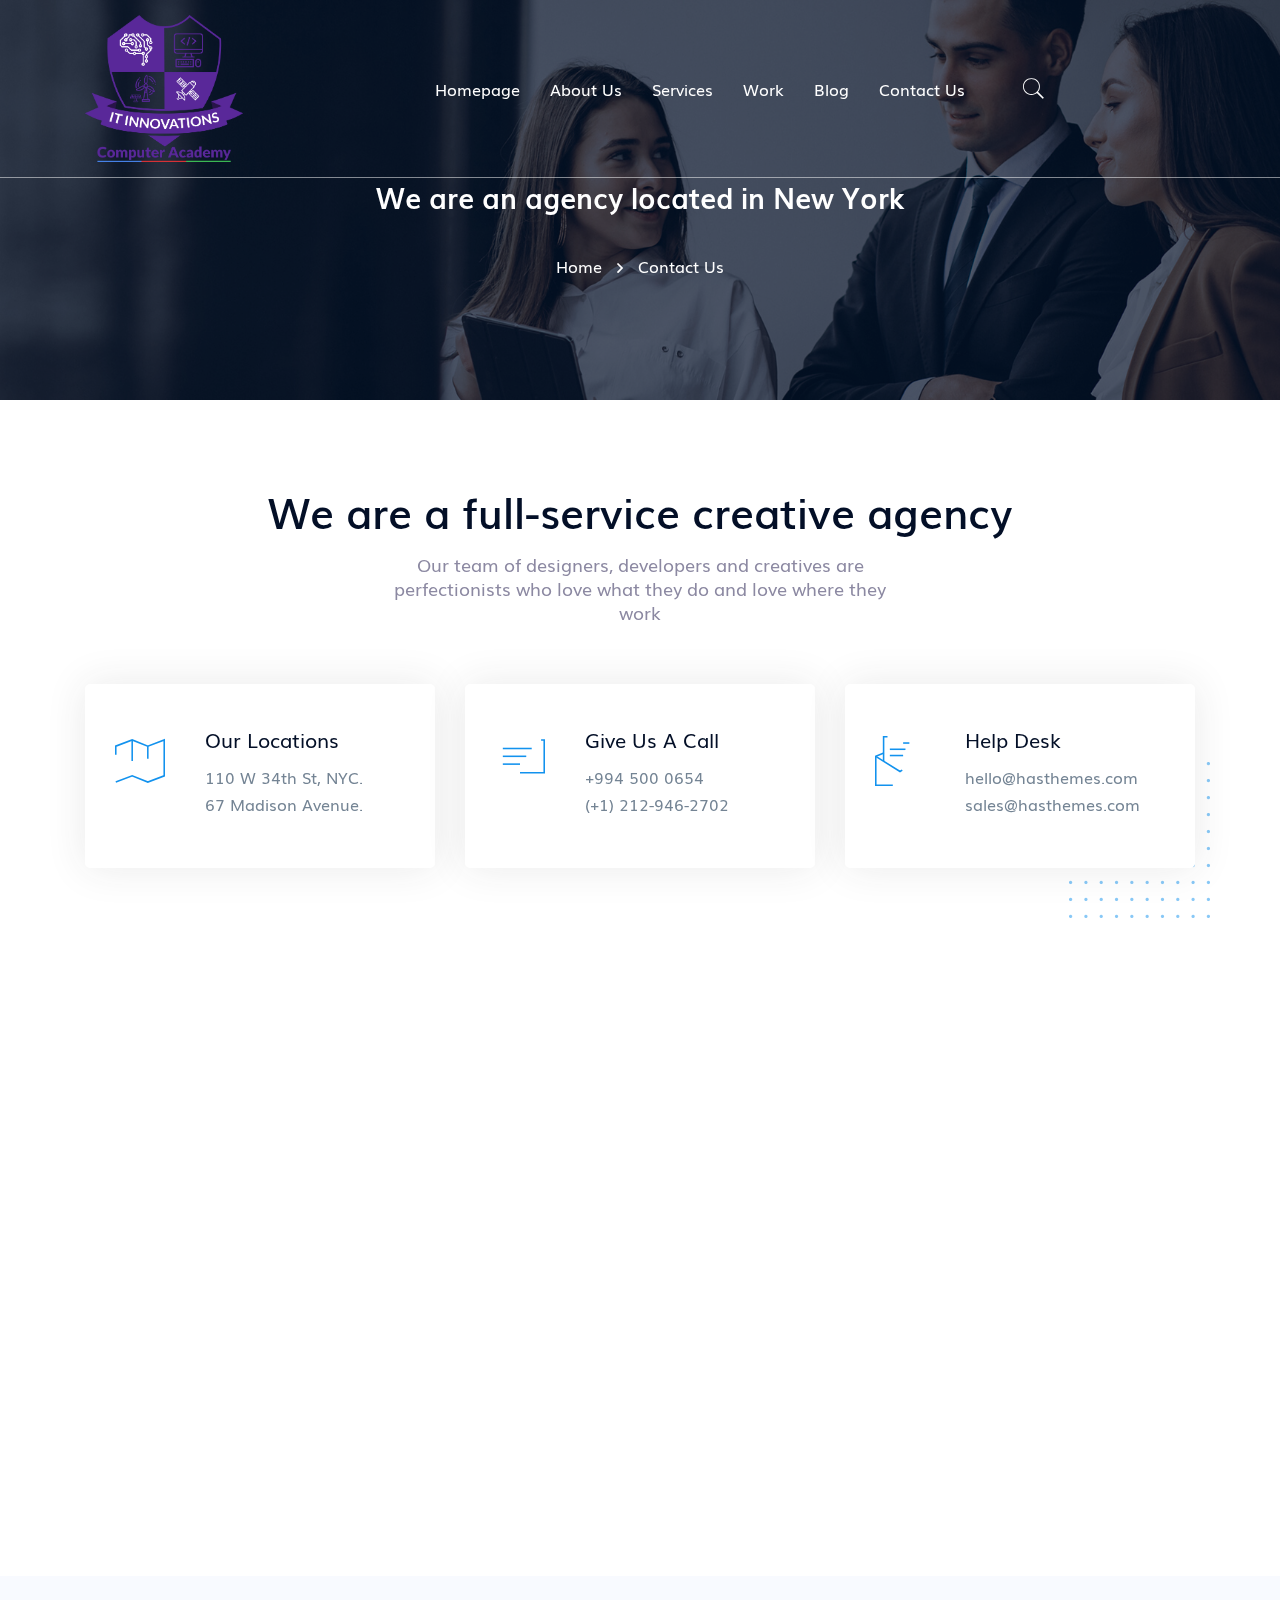
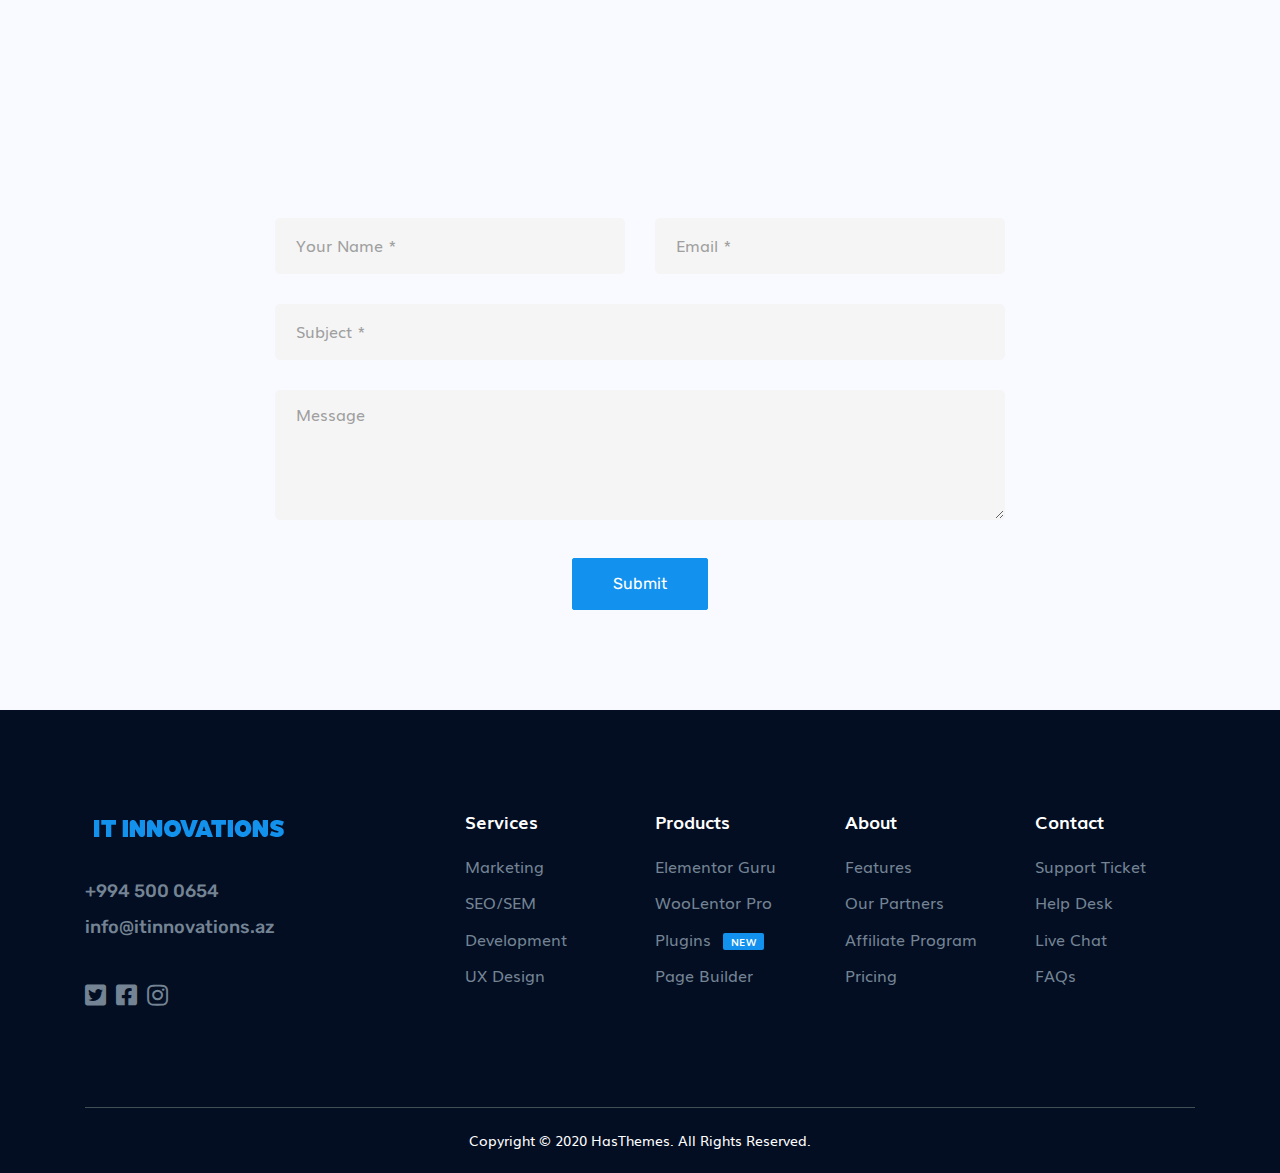
<file: contact-us.html>
<!DOCTYPE html>
<html class="no-js" lang="en">
  <head>
    <meta charset="utf-8" />
    <meta http-equiv="x-ua-compatible" content="ie=edge" />
    <title>Contact Us || IT INNOVATIONS</title>
    <meta name="robots" content="noindex, follow" />
    <meta name="description" content="" />
    <meta
      name="viewport"
      content="width=device-width, initial-scale=1, shrink-to-fit=no"
    />
    <!-- Favicon -->
    <link
      rel="shortcut icon"
      type="image/x-icon"
      href="assets/images/favicon.png"
    />

    <link rel="stylesheet" href="assets/css/vendor/vendor.min.css" />
    <link rel="stylesheet" href="assets/css/plugins/plugins.min.css" />
    <link rel="stylesheet" href="assets/css/style.css" />
  </head>

  <body>
    <div id="page">
      <!-- Header Section Start -->
      <div class="header-section header-transparent sticky-header section">
        <div class="header-inner">
          <div class="container position-relative">
            <div class="row justify-content-between align-items-center">
              <!-- Header Logo Start -->
              <div class="col-xl-2 col-auto order-0">
                <div class="header-logo">
                  <a href="index.html">
                    <img
                      class="dark-logo"
                      src="assets/images/logo/logo.png"
                      alt="Agency Logo"
                    />
                  </a>
                </div>
              </div>
              <!-- Header Logo End -->

              <!-- Header Main Menu Start -->
              <div
                class="col-auto col-xl d-flex align-items-center justify-content-xl-center justify-content-end order-2 order-xl-1"
              >
                <div class="menu-column-area d-none d-xl-block position-static">
                  <nav class="site-main-menu">
                    <ul>
                      <li>
                        <a href="index.html"
                          ><span class="menu-text">Homepage</span></a
                        >
                      </li>
                      <li>
                        <a href="about.html"
                          ><span class="menu-text">About Us</span></a
                        >
                      </li>
                      <li>
                        <a href="service.html"
                          ><span class="menu-text">Services</span></a
                        >
                      </li>
                      <li>
                        <a href="work.html"
                          ><span class="menu-text">Work</span></a
                        >
                        <span class="menu-toggle"
                          ><i class="far fa-angle-down"></i
                        ></span>
                        <ul class="sub-menu">
                          <li>
                            <a href="work.html"
                              ><span class="menu-text">Work</span></a
                            >
                          </li>
                          <li>
                            <a href="work-details.html"
                              ><span class="menu-text">Work Details</span></a
                            >
                          </li>
                        </ul>
                      </li>
                      <li>
                        <a href="#"><span class="menu-text">Blog</span></a>
                        <span class="menu-toggle"
                          ><i class="far fa-angle-down"></i
                        ></span>
                        <ul class="sub-menu">
                          <li>
                            <a href="blog-grid.html"
                              ><span class="menu-text">Blog Grid</span></a
                            >
                          </li>
                          <li>
                            <a href="blog-classic.html"
                              ><span class="menu-text">Blog Classic</span></a
                            >
                          </li>
                          <li>
                            <a href="blog-details.html"
                              ><span class="menu-text">Blog Details</span></a
                            >
                          </li>
                        </ul>
                      </li>
                      <li>
                        <a href="contact-us.html"
                          ><span class="menu-text">Contact Us</span></a
                        >
                      </li>
                    </ul>
                  </nav>
                </div>
                <!-- Header Search Start -->
                <div class="header-search-area ml-xl-7 ml-0">
                  <!-- Header Login Start -->
                  <div class="header-search">
                    <a href="javascript:void(0)" class="header-search-toggle"
                      ><i class="pe-7s-search pe-2x pe-va"></i
                    ></a>
                  </div>
                  <!-- Header Login End -->
                </div>
                <!-- Header Search End -->

                <!-- Header Mobile Menu Toggle Start -->
                <div class="header-mobile-menu-toggle d-xl-none ml-sm-2">
                  <button class="toggle">
                    <i class="icon-top"></i>
                    <i class="icon-middle"></i>
                    <i class="icon-bottom"></i>
                  </button>
                </div>
                <!-- Header Mobile Menu Toggle End -->
              </div>
              <!-- Header Main Menu End -->
            </div>
          </div>
        </div>
      </div>
      <!-- Header Section End -->

      <!-- Main Search Start -->
      <div class="main-search-active">
        <div class="sidebar-search-icon">
          <button class="search-close"><i class="pe-7s-close"></i></button>
        </div>
        <div class="sidebar-search-input">
          <form action="#">
            <div class="form-search">
              <input
                id="search"
                class="input-text"
                value=""
                placeholder=""
                type="search"
              />
              <button>
                <i class="fa fa-search"></i>
              </button>
            </div>
          </form>
          <p class="form-description">Hit enter to search or ESC to close</p>
        </div>
      </div>
      <!-- Main Search End -->

      <!-- Page Title Section Start -->
      <div
        class="page-title-section section section-padding-top"
        data-overlay="0.7"
        data-bg-image="assets/images/bg/breadcrumb-bg-five.jpg"
      >
        <div class="page-title">
          <div class="container">
            <h1 class="title">We are an agency located in New York</h1>
          </div>
        </div>
        <div class="page-breadcrumb position-static">
          <div class="container">
            <ul class="breadcrumb justify-content-center">
              <li><a href="index.html">Home</a></li>
              <li class="current">Contact Us</li>
            </ul>
          </div>
        </div>
      </div>
      <!-- Page Title Section End -->

      <!-- Contact Information Section Start -->
      <div class="section section-padding-t90-b100">
        <div class="container shape-animate">
          <!-- Section Title Start -->
          <div
            class="section-title text-center mb-lg-12 mb-sm-8 mb-xs-8"
            data-aos="fade-up"
          >
            <h2 class="title">We are a full-service creative agency</h2>
            <p class="sub-title">
              Our team of designers, developers and creatives are perfectionists
              who love what they do and love where they work
            </p>
          </div>
          <!-- Section Title End -->

          <div
            class="row row-cols-lg-3 row-cols-md-2 row-cols-sm-2 row-cols-1 mb-n6"
          >
            <div class="col mb-6" data-aos="fade-up">
              <!-- Contact Information Start -->
              <div class="contact-info" data-vivus-hover>
                <div class="icon">
                  <img
                    class="svgInject"
                    src="assets/images/svg/linea/linea-basic-map.svg"
                    alt=""
                  />
                </div>
                <div class="info">
                  <h4 class="title">Our Locations</h4>
                  <span class="info-text">
                    110 W 34th St, NYC. <br />
                    67 Madison Avenue.</span
                  >
                </div>
              </div>
              <!-- Contact Information End -->
            </div>
            <div class="col mb-6" data-aos="fade-up">
              <!-- Contact Information Start -->
              <div class="contact-info" data-vivus-hover>
                <div class="icon">
                  <img
                    class="svgInject"
                    src="assets/images/svg/linea/linea-basic-message-txt.svg"
                    alt=""
                  />
                </div>
                <div class="info">
                  <h4 class="title">Give Us A Call</h4>
                  <span class="info-text">
                    +994 500 0654 <br />
                    (+1) 212-946-2702</span
                  >
                </div>
              </div>
              <!-- Contact Information End -->
            </div>
            <div class="col mb-6" data-aos="fade-up">
              <!-- Contact Information Start -->
              <div class="contact-info" data-vivus-hover>
                <div class="icon">
                  <img
                    class="svgInject"
                    src="assets/images/svg/linea/linea-basic-mail-open-text.svg"
                    alt=""
                  />
                </div>
                <div class="info">
                  <h4 class="title">Help Desk</h4>
                  <span class="info-text">
                    <a href="#">hello@hasthemes.com</a>
                    <br />
                    <a href="#">sales@hasthemes.com</a>
                  </span>
                </div>
              </div>
              <!-- Contact Information End -->
            </div>
          </div>

          <!-- Animation Shape Start -->
          <div class="shape shape-1 scene">
            <span data-depth="4"
              ><img
                src="assets/images/shape-animation/video-shape-1.png"
                alt="shape"
            /></span>
          </div>
          <!-- Animation Shape End -->
        </div>
      </div>
      <!-- Contact Information Section End -->

      <!--Google Map Area Start-->
      <div class="google-map-area section text-center section-padding-bottom">
        <div class="container">
          <div class="contact-map-area">
            <iframe
              class="contact-map"
              src="https://www.google.com/maps/embed?pb=!1m18!1m12!1m3!1d2136.986005919501!2d-73.9685579655238!3d40.75862446708152!2m3!1f0!2f0!3f0!3m2!1i1024!2i768!4f13.1!3m3!1m2!1s0x89c258e4a1c884e5%3A0x24fe1071086b36d5!2sThe%20Atrium!5e0!3m2!1sen!2sbd!4v1585132512970!5m2!1sen!2sbd"
              allowfullscreen=""
              aria-hidden="false"
              tabindex="0"
            ></iframe>
          </div>
        </div>
      </div>
      <!--Google Map Area Start-->

      <!-- Contact Form Section Start -->
      <div
        class="contact-form-section section section-padding-t90-b100"
        data-bg-color="#f8faff"
      >
        <div class="container">
          <div class="row">
            <div class="offset-lg-2 col-lg-8">
              <!-- Section Title Start -->
              <div class="section-title text-center" data-aos="fade-up">
                <h2 class="title fz-32">Let’s talk about your project</h2>
                <p class="sub-title">
                  We have made it easy for clients to reach us and get their
                  solutions weaved
                </p>
              </div>
              <!-- Section Title End -->
              <div class="contact-form">
                <form
                  action="assets/php/contact-mail.php"
                  id="contact-form"
                  method="post"
                >
                  <div class="row mb-n6">
                    <div class="col-md-6 col-12 mb-6">
                      <input
                        type="text"
                        placeholder="Your Name *"
                        name="name"
                      />
                    </div>
                    <div class="col-md-6 col-12 mb-6">
                      <input type="email" placeholder="Email *" name="email" />
                    </div>
                    <div class="col-md-12 col-12 mb-6">
                      <input
                        type="text"
                        placeholder="Subject *"
                        name="subject"
                      />
                    </div>
                    <div class="col-12 mb-6">
                      <textarea name="message" placeholder="Message"></textarea>
                    </div>
                    <div class="col-12 text-center mb-6">
                      <button class="btn btn-primary btn-hover-secondary">
                        Submit
                      </button>
                    </div>
                  </div>
                </form>
                <p class="form-messege"></p>
              </div>
            </div>
          </div>
        </div>
      </div>
      <!-- Contact Form Section End -->

      <div class="footer-section section" data-bg-color="#030e22">
        <div class="container">
          <!-- Footer Top Widgets Start -->
          <div class="row mb-lg-14 mb-md-10 mb-6">
            <!-- Footer Widget Start -->
            <div class="col-xl-4 col-lg-4 col-md-4 col-sm-6 col-12 col-12 mb-6">
              <div class="footer-widget">
                <div class="footer-logo">
                  <a href="index.html"
                    ><img
                      src="assets/images/logo/footer-logo.png"
                      alt="Agency Logo"
                  /></a>
                </div>
                <div class="footer-widget-content">
                  <div class="content">
                    <p><a href="#">+994 500 0654</a></p>
                    <p><a href="https://mail.google.com/">info@itinnovations.az</a></p>
                  </div>
                  <div class="footer-social-inline">
                    <a href="#"><i class="fab fa-twitter-square"></i></a>
                    <a href="https://www.facebook.com/itinnovationsaz"><i class="fab fa-facebook-square"></i></a>
                    <a href="https://www.instagram.com/it.innovations/"><i class="fab fa-instagram"></i></a>
                  </div>
                </div>
              </div>
            </div>
            <!-- Footer Widget End -->

            <!-- Footer Widget Start -->
            <div class="col-xl-2 col-lg-2 col-md-4 col-sm-6 col-6 mb-6">
              <div class="footer-widget">
                <h4 class="footer-widget-title">Services</h4>
                <div class="footer-widget-content">
                  <ul>
                    <li><a href="#">Marketing</a></li>
                    <li><a href="#">SEO/SEM</a></li>
                    <li><a href="#">Development</a></li>
                    <li><a href="#">UX Design</a></li>
                  </ul>
                </div>
              </div>
            </div>
            <!-- Footer Widget End -->

            <!-- Footer Widget Start -->
            <div class="col-xl-2 col-lg-2 col-md-4 col-sm-4 col-6 mb-6">
              <div class="footer-widget">
                <h4 class="footer-widget-title">Products</h4>
                <div class="footer-widget-content">
                  <ul>
                    <li><a href="#">Elementor Guru</a></li>
                    <li><a href="#">WooLentor Pro</a></li>
                    <li>
                      <a href="#">Plugins <span class="ft-badge">New</span></a>
                    </li>
                    <li><a href="#">Page Builder</a></li>
                  </ul>
                </div>
              </div>
            </div>
            <!-- Footer Widget End -->

            <!-- Footer Widget Start -->
            <div class="col-xl-2 col-lg-2 col-md-4 col-sm-4 col-6 mb-6">
              <div class="footer-widget">
                <h4 class="footer-widget-title">About</h4>
                <div class="footer-widget-content">
                  <ul>
                    <li><a href="#">Features</a></li>
                    <li><a href="#">Our Partners</a></li>
                    <li><a href="#">Affiliate Program</a></li>
                    <li><a href="#">Pricing</a></li>
                  </ul>
                </div>
              </div>
            </div>
            <!-- Footer Widget End -->

            <!-- Footer Widget Start -->
            <div class="col-xl-2 col-lg-2 col-md-4 col-sm-4 col-6 mb-6">
              <div class="footer-widget">
                <h4 class="footer-widget-title">Contact</h4>
                <div class="footer-widget-content">
                  <ul>
                    <li><a href="#">Support Ticket</a></li>
                    <li><a href="#">Help Desk</a></li>
                    <li><a href="#">Live Chat</a></li>
                    <li><a href="#">FAQs</a></li>
                  </ul>
                </div>
              </div>
            </div>
            <!-- Footer Widget End -->
          </div>
          <!-- Footer Top Widgets End -->

          <!-- Footer Copyright Start -->
          <div class="row">
            <div class="col">
              <p class="copyright">
                Copyright &copy; 2020
                <a href="https://hasthemes.com/">HasThemes</a>. All Rights
                Reserved.
              </p>
            </div>
          </div>
          <!-- Footer Copyright End -->
        </div>
      </div>

      <!-- Scroll Top Start -->
      <a href="#" class="scroll-top" id="scroll-top">
        <i class="arrow-top fal fa-long-arrow-up"></i>
        <i class="arrow-bottom fal fa-long-arrow-up"></i>
      </a>
      <!-- Scroll Top End -->
    </div>

    <div id="site-main-mobile-menu" class="site-main-mobile-menu">
      <div class="site-main-mobile-menu-inner">
        <div class="mobile-menu-header">
          <div class="mobile-menu-logo">
            <a href="index.html"
              ><img src="assets/images/logo/logo.png" alt=""
            /></a>
          </div>
          <div class="mobile-menu-close">
            <button class="toggle">
              <i class="icon-top"></i>
              <i class="icon-bottom"></i>
            </button>
          </div>
        </div>
      </div>
    </div>

    <script src="assets/js/vendor/vendor.min.js"></script>
    <script src="assets/js/plugins/plugins.min.js"></script>

    <!-- Main Activation JS -->
    <script src="assets/js/main.js"></script>
  </body>
</html>
</file>
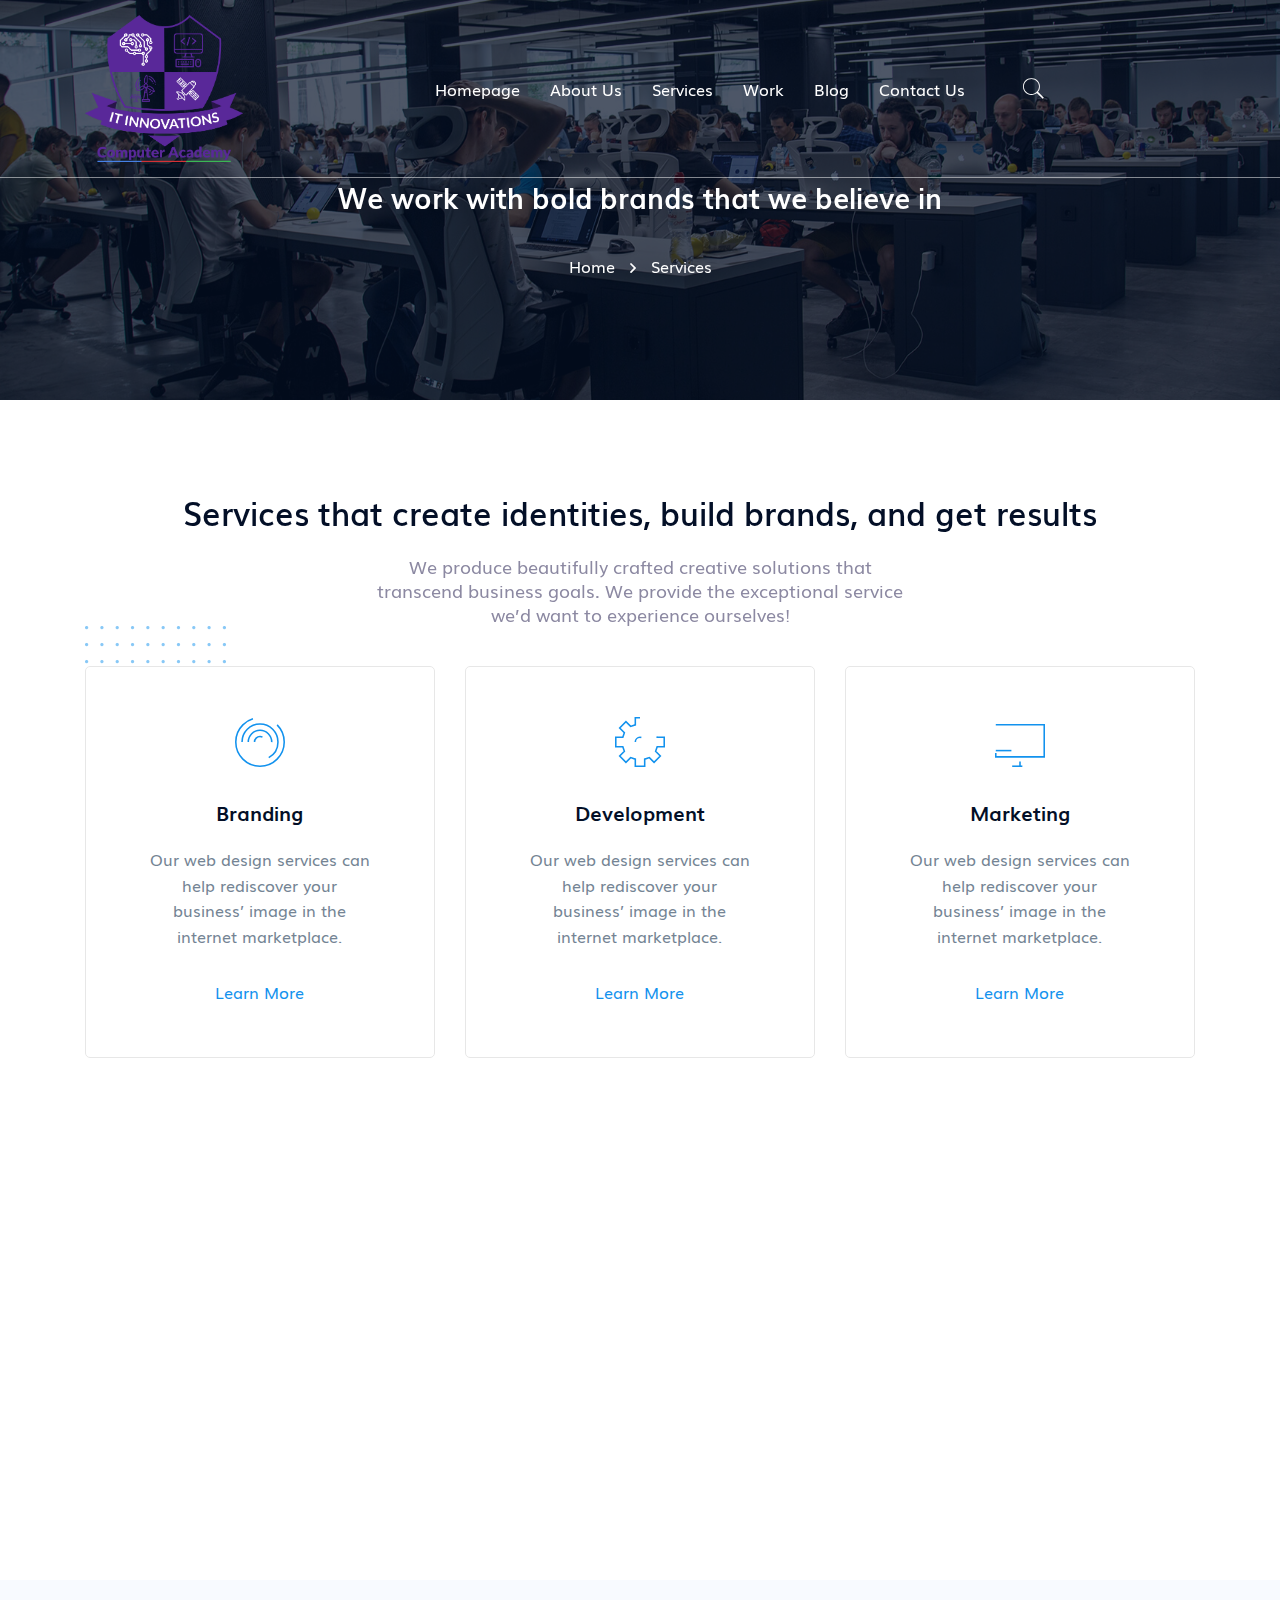
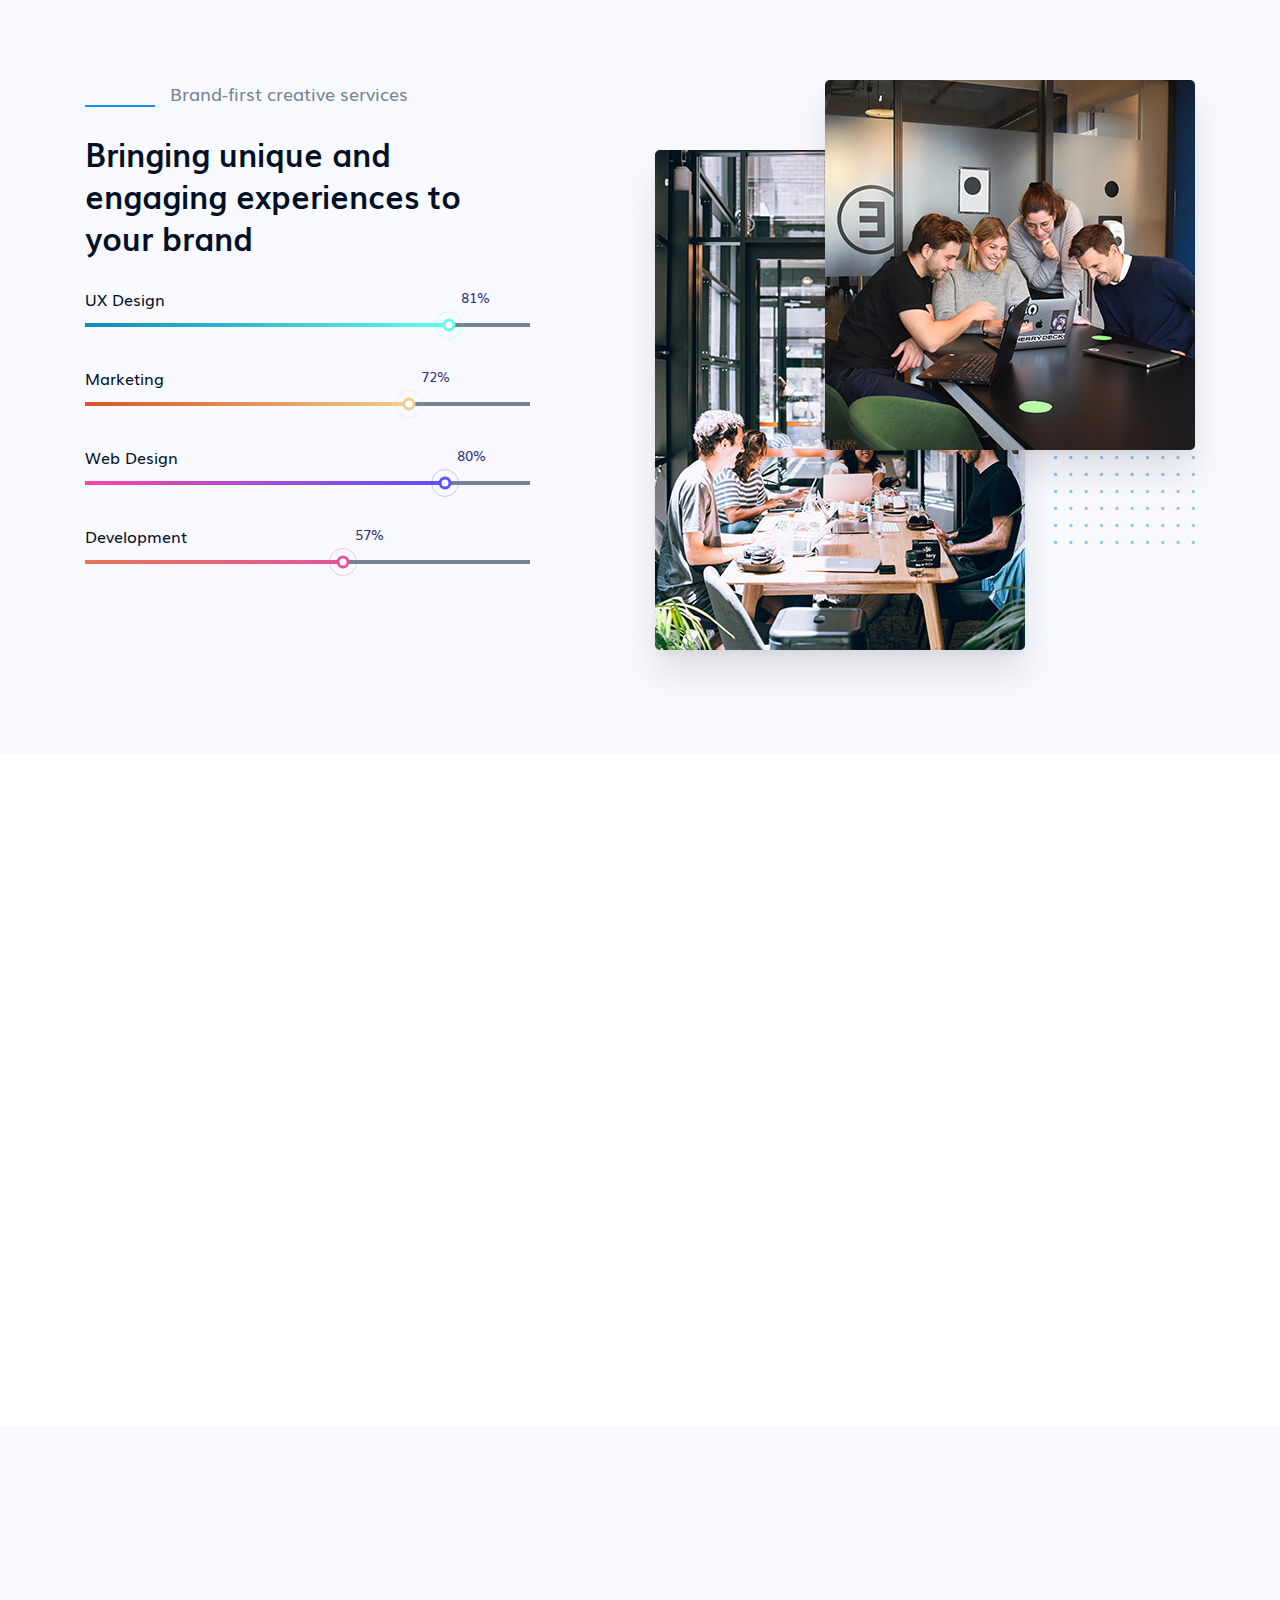
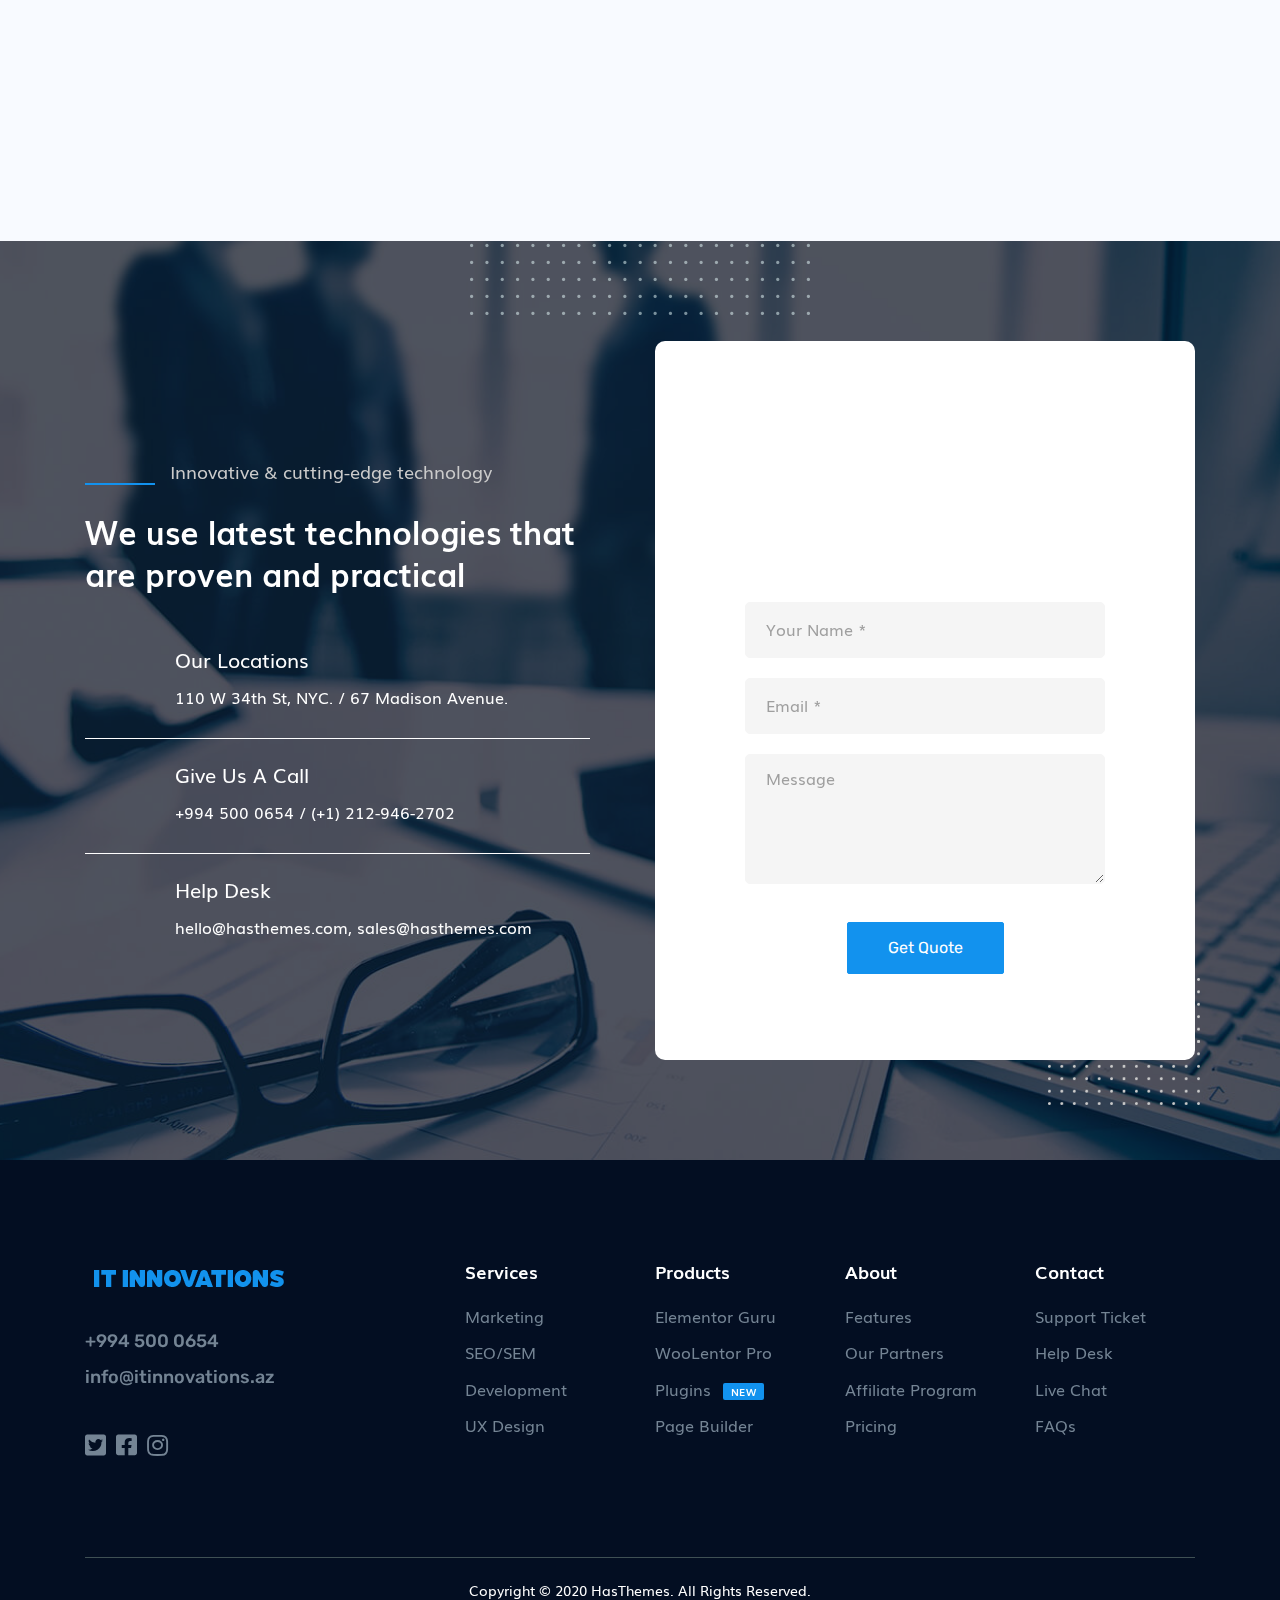
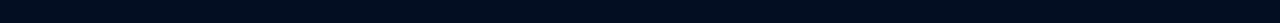
<file: service.html>
<!DOCTYPE html>
<html class="no-js" lang="en">
  <head>
    <meta charset="utf-8" />
    <meta http-equiv="x-ua-compatible" content="ie=edge" />
    <title>Service || IT INNOVATIONS</title>
    <meta name="robots" content="noindex, follow" />
    <meta name="description" content="" />
    <meta
      name="viewport"
      content="width=device-width, initial-scale=1, shrink-to-fit=no"
    />
    <!-- Favicon -->
    <link
      rel="shortcut icon"
      type="image/x-icon"
      href="assets/images/favicon.png"
    />

    <link rel="stylesheet" href="assets/css/vendor/vendor.min.css" />
    <link rel="stylesheet" href="assets/css/plugins/plugins.min.css" />
    <link rel="stylesheet" href="assets/css/style.css" />
  </head>

  <body>
    <div id="page" class="section">
      <!-- Header Section Start -->
      <div class="header-section header-transparent sticky-header section">
        <div class="header-inner">
          <div class="container position-relative">
            <div class="row justify-content-between align-items-center">
              <!-- Header Logo Start -->
              <div class="col-xl-2 col-auto order-0">
                <div class="header-logo">
                  <a href="index.html">
                    <img
                      class="dark-logo"
                      src="assets/images/logo/logo.png"
                      alt="Agency Logo"
                    />
                  </a>
                </div>
              </div>
              <!-- Header Logo End -->

              <!-- Header Main Menu Start -->
              <div
                class="col-auto col-xl d-flex align-items-center justify-content-xl-center justify-content-end order-2 order-xl-1"
              >
                <div class="menu-column-area d-none d-xl-block position-static">
                  <nav class="site-main-menu">
                    <ul>
                      <li>
                        <a href="index.html"
                          ><span class="menu-text">Homepage</span></a
                        >
                      </li>
                      <li>
                        <a href="about.html"
                          ><span class="menu-text">About Us</span></a
                        >
                      </li>
                      <li>
                        <a href="service.html"
                          ><span class="menu-text">Services</span></a
                        >
                      </li>
                      <li>
                        <a href="work.html"
                          ><span class="menu-text">Work</span></a
                        >
                        <span class="menu-toggle"
                          ><i class="far fa-angle-down"></i
                        ></span>
                        <ul class="sub-menu">
                          <li>
                            <a href="work.html"
                              ><span class="menu-text">Work</span></a
                            >
                          </li>
                          <li>
                            <a href="work-details.html"
                              ><span class="menu-text">Work Details</span></a
                            >
                          </li>
                        </ul>
                      </li>
                      <li>
                        <a href="#"><span class="menu-text">Blog</span></a>
                        <span class="menu-toggle"
                          ><i class="far fa-angle-down"></i
                        ></span>
                        <ul class="sub-menu">
                          <li>
                            <a href="blog-grid.html"
                              ><span class="menu-text">Blog Grid</span></a
                            >
                          </li>
                          <li>
                            <a href="blog-classic.html"
                              ><span class="menu-text">Blog Classic</span></a
                            >
                          </li>
                          <li>
                            <a href="blog-details.html"
                              ><span class="menu-text">Blog Details</span></a
                            >
                          </li>
                        </ul>
                      </li>
                      <li>
                        <a href="contact-us.html"
                          ><span class="menu-text">Contact Us</span></a
                        >
                      </li>
                    </ul>
                  </nav>
                </div>
                <!-- Header Search Start -->
                <div class="header-search-area ml-xl-7 ml-0">
                  <!-- Header Login Start -->
                  <div class="header-search">
                    <a href="javascript:void(0)" class="header-search-toggle"
                      ><i class="pe-7s-search pe-2x pe-va"></i
                    ></a>
                  </div>
                  <!-- Header Login End -->
                </div>
                <!-- Header Search End -->

                <!-- Header Mobile Menu Toggle Start -->
                <div class="header-mobile-menu-toggle d-xl-none ml-sm-2">
                  <button class="toggle">
                    <i class="icon-top"></i>
                    <i class="icon-middle"></i>
                    <i class="icon-bottom"></i>
                  </button>
                </div>
                <!-- Header Mobile Menu Toggle End -->
              </div>
              <!-- Header Main Menu End -->
            </div>
          </div>
        </div>
      </div>
      <!-- Header Section End -->

      <!-- Main Search Start -->
      <div class="main-search-active">
        <div class="sidebar-search-icon">
          <button class="search-close"><i class="pe-7s-close"></i></button>
        </div>
        <div class="sidebar-search-input">
          <form action="#">
            <div class="form-search">
              <input
                id="search"
                class="input-text"
                value=""
                placeholder=""
                type="search"
              />
              <button>
                <i class="fa fa-search"></i>
              </button>
            </div>
          </form>
          <p class="form-description">Hit enter to search or ESC to close</p>
        </div>
      </div>
      <!-- Main Search End -->

      <!-- Page Title Section Start -->
      <div
        class="page-title-section section section-padding-top"
        data-overlay="0.7"
        data-bg-image="assets/images/bg/breadcrumb-bg-three.jpg"
      >
        <div class="page-title">
          <div class="container">
            <h1 class="title">We work with bold brands that we believe in</h1>
          </div>
        </div>
        <div class="page-breadcrumb position-static">
          <div class="container">
            <ul class="breadcrumb justify-content-center">
              <li><a href="index.html">Home</a></li>
              <li class="current">Services</li>
            </ul>
          </div>
        </div>
      </div>
      <!-- Page Title Section End -->

      <!-- Service Section Start -->
      <div class="section section-padding-t90 section-padding-bottom">
        <div class="container">
          <!-- Section Title Start -->
          <div class="section-title text-center" data-aos="fade-up">
            <h2 class="title fz-32">
              Services that create identities, build brands, and get results
            </h2>
            <p class="sub-title">
              We produce beautifully crafted creative solutions that transcend
              business goals. We provide the exceptional service we’d want to
              experience ourselves!
            </p>
          </div>
          <!-- Section Title End -->

          <!-- About Wrapper Start -->
          <div
            class="row row-cols-lg-3 row-cols-md-2 row-cols-sm-2 row-cols-1 mb-n6 icon-box-shape-animation"
          >
            <!-- Icon Box Start -->
            <div class="col mb-6" data-aos="fade-up">
              <div class="icon-box box-border text-center" data-vivus-hover>
                <div class="icon">
                  <img
                    class="svgInject"
                    src="assets/images/svg/linea/linea-basic-target.svg"
                    alt=""
                  />
                </div>
                <div class="content">
                  <h3 class="title">Branding</h3>
                  <div class="desc">
                    <p>
                      Our web design services can help rediscover your business’
                      image in the internet marketplace.
                    </p>
                  </div>
                  <a href="#" class="link">Learn More</a>
                </div>
              </div>
            </div>
            <!-- Icon Box End -->

            <!-- Icon Box Start -->
            <div class="col mb-6" data-aos="fade-up">
              <div class="icon-box box-border text-center" data-vivus-hover>
                <div class="icon">
                  <img
                    class="svgInject"
                    src="assets/images/svg/linea/linea-basic-gear.svg"
                    alt=""
                  />
                </div>
                <div class="content">
                  <h3 class="title">Development</h3>
                  <div class="desc">
                    <p>
                      Our web design services can help rediscover your business’
                      image in the internet marketplace.
                    </p>
                  </div>
                  <a href="#" class="link">Learn More</a>
                </div>
              </div>
            </div>
            <!-- Icon Box End -->

            <!-- Icon Box Start -->
            <div class="col mb-6" data-aos="fade-up">
              <div class="icon-box box-border text-center" data-vivus-hover>
                <div class="icon">
                  <img
                    class="svgInject"
                    src="assets/images/svg/linea/linea-basic-display.svg"
                    alt=""
                  />
                </div>
                <div class="content">
                  <h3 class="title">Marketing</h3>
                  <div class="desc">
                    <p>
                      Our web design services can help rediscover your business’
                      image in the internet marketplace.
                    </p>
                  </div>
                  <a href="#" class="link">Learn More</a>
                </div>
              </div>
            </div>
            <!-- Icon Box End -->

            <!-- Icon Box Start -->
            <div class="col mb-6" data-aos="fade-up">
              <div class="icon-box box-border text-center" data-vivus-hover>
                <div class="icon">
                  <img
                    class="svgInject"
                    src="assets/images/svg/linea/linea-ecommerce-cart-plus.svg"
                    alt=""
                  />
                </div>
                <div class="content">
                  <h3 class="title">Ecommerce</h3>
                  <div class="desc">
                    <p>
                      Our web design services can help rediscover your business’
                      image in the internet marketplace.
                    </p>
                  </div>
                  <a href="#" class="link">Learn More</a>
                </div>
              </div>
            </div>
            <!-- Icon Box End -->

            <!-- Icon Box Start -->
            <div class="col mb-6" data-aos="fade-up">
              <div class="icon-box box-border text-center" data-vivus-hover>
                <div class="icon">
                  <img
                    class="svgInject"
                    src="assets/images/svg/linea/linea-basic-picture-multiple.svg"
                    alt=""
                  />
                </div>
                <div class="content">
                  <h3 class="title">UX Design</h3>
                  <div class="desc">
                    <p>
                      Our web design services can help rediscover your business’
                      image in the internet marketplace.
                    </p>
                  </div>
                  <a href="#" class="link">Learn More</a>
                </div>
              </div>
            </div>
            <!-- Icon Box End -->

            <!-- Icon Box Start -->
            <div class="col mb-6" data-aos="fade-up">
              <div class="icon-box box-border text-center" data-vivus-hover>
                <div class="icon">
                  <img
                    class="svgInject"
                    src="assets/images/svg/linea/linea-basic-picture.svg"
                    alt=""
                  />
                </div>
                <div class="content">
                  <h3 class="title">Strategy</h3>
                  <div class="desc">
                    <p>
                      Our web design services can help rediscover your business’
                      image in the internet marketplace.
                    </p>
                  </div>
                  <a href="#" class="link">Learn More</a>
                </div>
              </div>
            </div>
            <!-- Icon Box End -->

            <!-- Animation Shape Start -->
            <div class="shape shape-1 scene">
              <span data-depth="1"
                ><img
                  src="assets/images/shape-animation/video-shape-1.png"
                  alt=""
              /></span>
            </div>
            <!-- Animation Shape End -->
          </div>
          <!-- About Wrapper End -->
        </div>
      </div>
      <!-- Service Section End -->

      <!-- Skill Section Start -->
      <div
        class="section section-padding-top skill-section-padding-bottom"
        data-bg-color="#f8faff"
      >
        <div class="container">
          <div class="row">
            <div class="col-xl-5 col-lg-6 order-lg-1 order-2">
              <div class="progressbar-area mt-lg-0 mt-md-50 mt-sm-50 mt-40">
                <!-- Section Title Two Start -->
                <div class="section-title-two">
                  <span class="sub-title">Brand-first creative services</span>
                  <h3 class="title">
                    Bringing unique and engaging experiences to your brand
                  </h3>
                </div>
                <!-- Section Title Two End -->

                <div class="progress-bar--one">
                  <!-- Start Single Progress Charts -->
                  <div class="progress-charts">
                    <h6 class="heading">UX Design</h6>
                    <div class="progress">
                      <div
                        class="progress-bar gradient-1 wow fadeInLeft"
                        data-wow-duration="0.5s"
                        data-wow-delay=".3s"
                        role="progressbar"
                        style="
                          width: 81%;
                          visibility: visible;
                          animation-duration: 0.5s;
                          animation-delay: 0.3s;
                          animation-name: fadeInLeft;
                        "
                        aria-valuenow="85"
                        aria-valuemin="0"
                        aria-valuemax="100"
                      >
                        <span class="percent-label">81%</span>
                      </div>
                    </div>
                  </div>
                  <!-- End Single Progress Charts -->

                  <!-- Start Single Progress Charts -->
                  <div class="progress-charts">
                    <h6 class="heading">Marketing</h6>
                    <div class="progress">
                      <div
                        class="progress-bar gradient-2 wow fadeInLeft"
                        data-wow-duration="0.7s"
                        data-wow-delay=".5s"
                        role="progressbar"
                        style="
                          width: 72%;
                          visibility: visible;
                          animation-duration: 0.7s;
                          animation-delay: 0.5s;
                          animation-name: fadeInLeft;
                        "
                        aria-valuenow="85"
                        aria-valuemin="0"
                        aria-valuemax="100"
                      >
                        <span class="percent-label">72%</span>
                      </div>
                    </div>
                  </div>
                  <!-- End Single Progress Charts -->

                  <!-- Start Single Progress Charts -->
                  <div class="progress-charts">
                    <h6 class="heading">Web Design</h6>
                    <div class="progress">
                      <div
                        class="progress-bar gradient-3 wow fadeInLeft"
                        data-wow-duration="0.8s"
                        data-wow-delay=".8s"
                        role="progressbar"
                        style="
                          width: 80%;
                          visibility: visible;
                          animation-duration: 0.8s;
                          animation-delay: 0.8s;
                          animation-name: fadeInLeft;
                        "
                        aria-valuenow="80"
                        aria-valuemin="0"
                        aria-valuemax="100"
                      >
                        <span class="percent-label">80%</span>
                      </div>
                    </div>
                  </div>
                  <!-- End Single Progress Charts -->

                  <!-- Start Single Progress Charts -->
                  <div class="progress-charts">
                    <h6 class="heading">Development</h6>
                    <div class="progress">
                      <div
                        class="progress-bar gradient-4 wow fadeInLeft"
                        data-wow-duration="0.9s"
                        data-wow-delay=".9s"
                        role="progressbar"
                        style="
                          width: 57%;
                          visibility: visible;
                          animation-duration: 0.9s;
                          animation-delay: 0.9s;
                          animation-name: fadeInLeft;
                        "
                        aria-valuenow="90"
                        aria-valuemin="0"
                        aria-valuemax="100"
                      >
                        <span class="percent-label">57%</span>
                      </div>
                    </div>
                  </div>
                  <!-- End Single Progress Charts -->
                </div>
              </div>
            </div>

            <div class="offset-xl-1 col-xl-6 col-lg-6 order-lg-2 order-1">
              <!-- Faq Image Start -->
              <div class="about-image-area right-0 skill-image-area">
                <div class="about-image js-tilt">
                  <img src="assets/images/skill/skill-1.jpg" alt="" />
                </div>
                <div class="about-image js-tilt">
                  <img src="assets/images/skill/skill-2.jpg" alt="" />
                </div>
                <!-- Animation Shape Start -->
                <div class="shape shape-1 scene">
                  <span data-depth="1"
                    ><img
                      src="assets/images/shape-animation/video-shape-1.png"
                      alt=""
                  /></span>
                </div>
                <!-- Animation Shape End -->
              </div>
              <!-- Faq Image End -->
            </div>
          </div>
        </div>
      </div>
      <!-- Skill Section End -->

      <!-- About Section Start -->
      <div
        class="section section-padding-top technology-section-padding-bottom-180"
      >
        <div class="container">
          <!-- About Wrapper Start -->
          <div class="row">
            <!-- About Image Area Start -->
            <div class="col-xl-7 col-lg-6 col-12" data-aos="fade-up">
              <div class="about-image-area">
                <div class="about-image js-tilt">
                  <img src="assets/images/about/about-5.jpg" alt="" />
                </div>
                <div class="about-image js-tilt">
                  <img src="assets/images/about/about-6.jpg" alt="" />
                </div>
                <!-- Animation Shape Start -->
                <div class="shape shape-1 scene">
                  <span data-depth="1"
                    ><img
                      src="assets/images/shape-animation/about-shape-1.png"
                      alt=""
                  /></span>
                </div>
                <!-- Animation Shape End -->
              </div>
            </div>
            <!-- About Image Area Start -->

            <!-- About Start -->
            <div class="col-xl-5 col-lg-6 col-12" data-aos="fade-up">
              <!-- About Content Area Start -->
              <div class="about-content-area">
                <!-- Section Title Two Start -->
                <div class="section-title-two">
                  <span class="sub-title"
                    >Innovative & cutting-edge technology</span
                  >
                  <h3 class="title">
                    We use latest technologies that are proven and practical
                  </h3>
                </div>
                <!-- Section Title Two End -->

                <p>
                  Our goal is to make the process easier for you. We provide our
                  clients with the right tools for web development, hosting,
                  e-commerce, security, content and marketing.
                </p>

                <a
                  class="btn btn-primary btn-hover-secondary mt-xl-12 mt-lg-8 mt-md-6 mt-4"
                  href="#"
                  >Get Started</a
                >
              </div>
              <!-- About Content Area Start -->
            </div>
            <!-- About Start -->
          </div>
          <!-- About Wrapper End -->
        </div>
      </div>
      <!-- About Section End -->

      <!-- Funfact Section Start -->
      <div
        class="section section-padding-t90 section-padding-bottom"
        data-bg-color="#f8faff"
      >
        <div class="container">
          <!-- Section Title Start -->
          <div class="section-title text-center" data-aos="fade-up">
            <h2 class="title fz-32">
              We help our clients solve business problems, increase <br />
              visibility, and achieve unexpected results
            </h2>
          </div>
          <!-- Section Title End -->
          <div class="row">
            <div class="col-lg-12 mx-auto">
              <div
                class="row row-cols-lg-4 row-cols-md-2 row-cols-sm-2 row-cols-1 mb-n6"
              >
                <!-- Funfact Start -->
                <div class="col mb-6" data-aos="fade-up">
                  <div class="funfact">
                    <div class="number"><span class="counter">20</span>+</div>
                    <h6 class="text">Years Experience</h6>
                  </div>
                </div>
                <!-- Funfact End -->

                <!-- Funfact Start -->
                <div class="col mb-6" data-aos="fade-up">
                  <div class="funfact">
                    <div class="number"><span class="counter">15</span></div>
                    <h6 class="text">Active Projects</h6>
                  </div>
                </div>
                <!-- Funfact End -->

                <!-- Funfact Start -->
                <div class="col mb-6" data-aos="fade-up">
                  <div class="funfact">
                    <div class="number"><span class="counter">130</span></div>
                    <h6 class="text">Projects Done</h6>
                  </div>
                </div>
                <!-- Funfact End -->

                <!-- Funfact Start -->
                <div class="col mb-6" data-aos="fade-up">
                  <div class="funfact">
                    <div class="number"><span class="counter">200</span>+</div>
                    <h6 class="text">Satisfied Clients</h6>
                  </div>
                </div>
                <!-- Funfact End -->
              </div>
            </div>
          </div>
        </div>
      </div>
      <!-- Funfact Section End -->

      <!-- Contact Section Start -->
      <div
        class="section section-padding contact-section"
        data-overlay="0.7"
        data-bg-image="assets/images/bg/contact-bg.jpg"
      >
        <div class="container">
          <div class="row row-cols-lg-2 row-cols-1 align-items-center">
            <div class="col">
              <!-- Contact Information -->
              <div class="contact-Information mr-xl-7">
                <!-- Section Title Two Start -->
                <div class="section-title-two color-light">
                  <span class="sub-title"
                    >Innovative & cutting-edge technology</span
                  >
                  <h3 class="title">
                    We use latest technologies that are proven and practical
                  </h3>
                </div>
                <!-- Section Title Two End -->

                <!-- Contact Info Item Start -->
                <div class="contact-info info-light" data-vivus-hover>
                  <div class="icon">
                    <img
                      class="svgInject"
                      src="assets/images/svg/linea/linea-basic-map.svg"
                      alt=""
                    />
                  </div>
                  <div class="info">
                    <h4 class="title">Our Locations</h4>
                    <span class="info-text">
                      110 W 34th St, NYC. / 67 Madison Avenue.</span
                    >
                  </div>
                </div>
                <!-- Contact Info Item End -->
                <!-- Contact Info Item Start -->
                <div class="contact-info info-light" data-vivus-hover>
                  <div class="icon">
                    <img
                      class="svgInject"
                      src="assets/images/svg/linea/linea-basic-message-txt.svg"
                      alt=""
                    />
                  </div>
                  <div class="info">
                    <h4 class="title">Give Us A Call</h4>
                    <span class="info-text">
                      +994 500 0654 / (+1) 212-946-2702</span
                    >
                  </div>
                </div>
                <!-- Contact Info Item End -->
                <!-- Contact Info Item Start -->
                <div class="contact-info info-light" data-vivus-hover>
                  <div class="icon">
                    <img
                      class="svgInject"
                      src="assets/images/svg/linea/linea-basic-mail-open-text.svg"
                      alt=""
                    />
                  </div>
                  <div class="info">
                    <h4 class="title">Help Desk</h4>
                    <span class="info-text">
                      <a href="#">hello@hasthemes.com</a>,
                      <a href="#">sales@hasthemes.com</a>
                    </span>
                  </div>
                </div>
                <!-- Contact Info Item End -->
              </div>
              <!-- Contact Information -->
            </div>
            <div class="col mt-lg-0 mt-md-10 mt-8">
              <!-- Contact Form Start -->
              <div class="contact-form-area">
                <!-- Section Title Start -->
                <div class="section-title text-center mb-7" data-aos="fade-up">
                  <h2 class="title fz-28">Let’s talk about your project</h2>
                  <p class="sub-title">
                    We have made it easy for clients to reach us and get their
                    solutions weaved
                  </p>
                </div>
                <!-- Section Title End -->
                <form action="#" id="contact-form" method="post">
                  <div class="row mb-n4">
                    <div class="col-md-12 col-12 mb-4">
                      <input
                        type="text"
                        placeholder="Your Name *"
                        name="name"
                      />
                    </div>
                    <div class="col-md-12 col-12 mb-4">
                      <input type="email" placeholder="Email *" name="email" />
                    </div>
                    <div class="col-12 mb-6">
                      <textarea name="message" placeholder="Message"></textarea>
                    </div>
                    <div class="col-12 text-center mb-4">
                      <button class="btn btn-primary btn-hover-secondary">
                        Get Quote
                      </button>
                    </div>
                  </div>
                </form>
                <p class="form-messege"></p>

                <!-- Animation Shape Start -->
                <div class="shape shape-1 scene">
                  <span data-depth="1">
                    <img
                      src="assets/images/shape-animation/contact-shape.png"
                      alt=""
                    />
                  </span>
                </div>
                <!-- Animation Shape End -->
              </div>
              <!-- Contact Form End -->
            </div>
          </div>
        </div>

        <!-- Animation Shape Start -->
        <div class="shape shape-1 scene">
          <span data-depth="1">
            <img
              src="assets/images/shape-animation/newsletter-shape.png"
              alt=""
            />
          </span>
        </div>
        <!-- Animation Shape End -->
      </div>
      <!-- Contact Section End -->

      <div class="footer-section section" data-bg-color="#030e22">
        <div class="container">
          <!-- Footer Top Widgets Start -->
          <div class="row mb-lg-14 mb-md-10 mb-6">
            <!-- Footer Widget Start -->
            <div class="col-xl-4 col-lg-4 col-md-4 col-sm-6 col-12 col-12 mb-6">
              <div class="footer-widget">
                <div class="footer-logo">
                  <a href="index.html"
                    ><img
                      src="assets/images/logo/footer-logo.png"
                      alt="Agency Logo"
                  /></a>
                </div>
                <div class="footer-widget-content">
                  <div class="content">
                    <p><a href="#">+994 500 0654</a></p>
                    <p><a href="https://mail.google.com/">info@itinnovations.az</a></p>
                  </div>
                  <div class="footer-social-inline">
                    <a href="#"><i class="fab fa-twitter-square"></i></a>
                    <a href="https://www.facebook.com/itinnovationsaz"><i class="fab fa-facebook-square"></i></a>
                    <a href="https://www.instagram.com/it.innovations/"><i class="fab fa-instagram"></i></a>
                  </div>
                </div>
              </div>
            </div>
            <!-- Footer Widget End -->

            <!-- Footer Widget Start -->
            <div class="col-xl-2 col-lg-2 col-md-4 col-sm-6 col-6 mb-6">
              <div class="footer-widget">
                <h4 class="footer-widget-title">Services</h4>
                <div class="footer-widget-content">
                  <ul>
                    <li><a href="#">Marketing</a></li>
                    <li><a href="#">SEO/SEM</a></li>
                    <li><a href="#">Development</a></li>
                    <li><a href="#">UX Design</a></li>
                  </ul>
                </div>
              </div>
            </div>
            <!-- Footer Widget End -->

            <!-- Footer Widget Start -->
            <div class="col-xl-2 col-lg-2 col-md-4 col-sm-4 col-6 mb-6">
              <div class="footer-widget">
                <h4 class="footer-widget-title">Products</h4>
                <div class="footer-widget-content">
                  <ul>
                    <li><a href="#">Elementor Guru</a></li>
                    <li><a href="#">WooLentor Pro</a></li>
                    <li>
                      <a href="#">Plugins <span class="ft-badge">New</span></a>
                    </li>
                    <li><a href="#">Page Builder</a></li>
                  </ul>
                </div>
              </div>
            </div>
            <!-- Footer Widget End -->

            <!-- Footer Widget Start -->
            <div class="col-xl-2 col-lg-2 col-md-4 col-sm-4 col-6 mb-6">
              <div class="footer-widget">
                <h4 class="footer-widget-title">About</h4>
                <div class="footer-widget-content">
                  <ul>
                    <li><a href="#">Features</a></li>
                    <li><a href="#">Our Partners</a></li>
                    <li><a href="#">Affiliate Program</a></li>
                    <li><a href="#">Pricing</a></li>
                  </ul>
                </div>
              </div>
            </div>
            <!-- Footer Widget End -->

            <!-- Footer Widget Start -->
            <div class="col-xl-2 col-lg-2 col-md-4 col-sm-4 col-6 mb-6">
              <div class="footer-widget">
                <h4 class="footer-widget-title">Contact</h4>
                <div class="footer-widget-content">
                  <ul>
                    <li><a href="#">Support Ticket</a></li>
                    <li><a href="#">Help Desk</a></li>
                    <li><a href="#">Live Chat</a></li>
                    <li><a href="#">FAQs</a></li>
                  </ul>
                </div>
              </div>
            </div>
            <!-- Footer Widget End -->
          </div>
          <!-- Footer Top Widgets End -->

          <!-- Footer Copyright Start -->
          <div class="row">
            <div class="col">
              <p class="copyright">
                Copyright &copy; 2020
                <a href="https://hasthemes.com/">HasThemes</a>. All Rights
                Reserved.
              </p>
            </div>
          </div>
          <!-- Footer Copyright End -->
        </div>
      </div>

      <!-- Scroll Top Start -->
      <a href="#" class="scroll-top" id="scroll-top">
        <i class="arrow-top fal fa-long-arrow-up"></i>
        <i class="arrow-bottom fal fa-long-arrow-up"></i>
      </a>
      <!-- Scroll Top End -->
    </div>

    <div id="site-main-mobile-menu" class="site-main-mobile-menu">
      <div class="site-main-mobile-menu-inner">
        <div class="mobile-menu-header">
          <div class="mobile-menu-logo">
            <a href="index.html"
              ><img src="assets/images/logo/logo.png" alt=""
            /></a>
          </div>
          <div class="mobile-menu-close">
            <button class="toggle">
              <i class="icon-top"></i>
              <i class="icon-bottom"></i>
            </button>
          </div>
        </div>
      </div>
    </div>

    <script src="assets/js/vendor/vendor.min.js"></script>
    <script src="assets/js/plugins/plugins.min.js"></script>

    <!-- Main Activation JS -->
    <script src="assets/js/main.js"></script>
  </body>
</html>
</file>
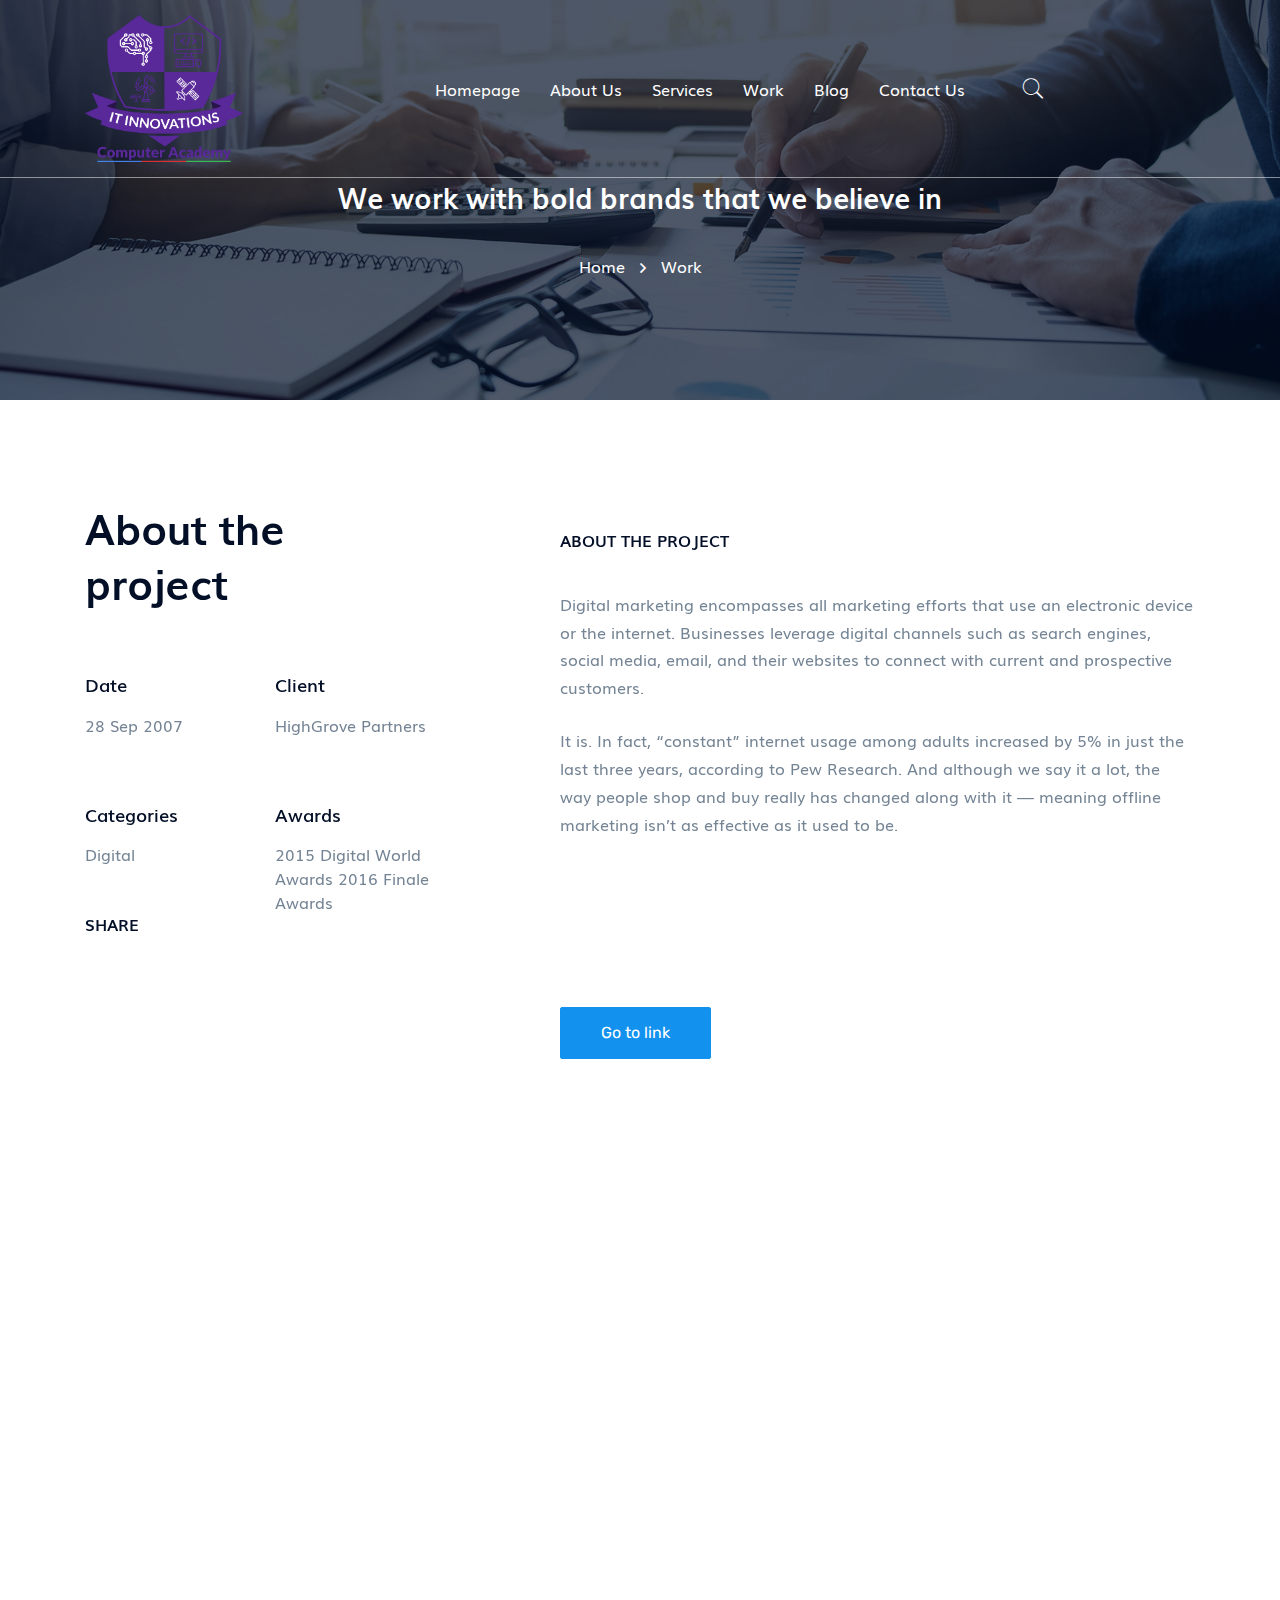
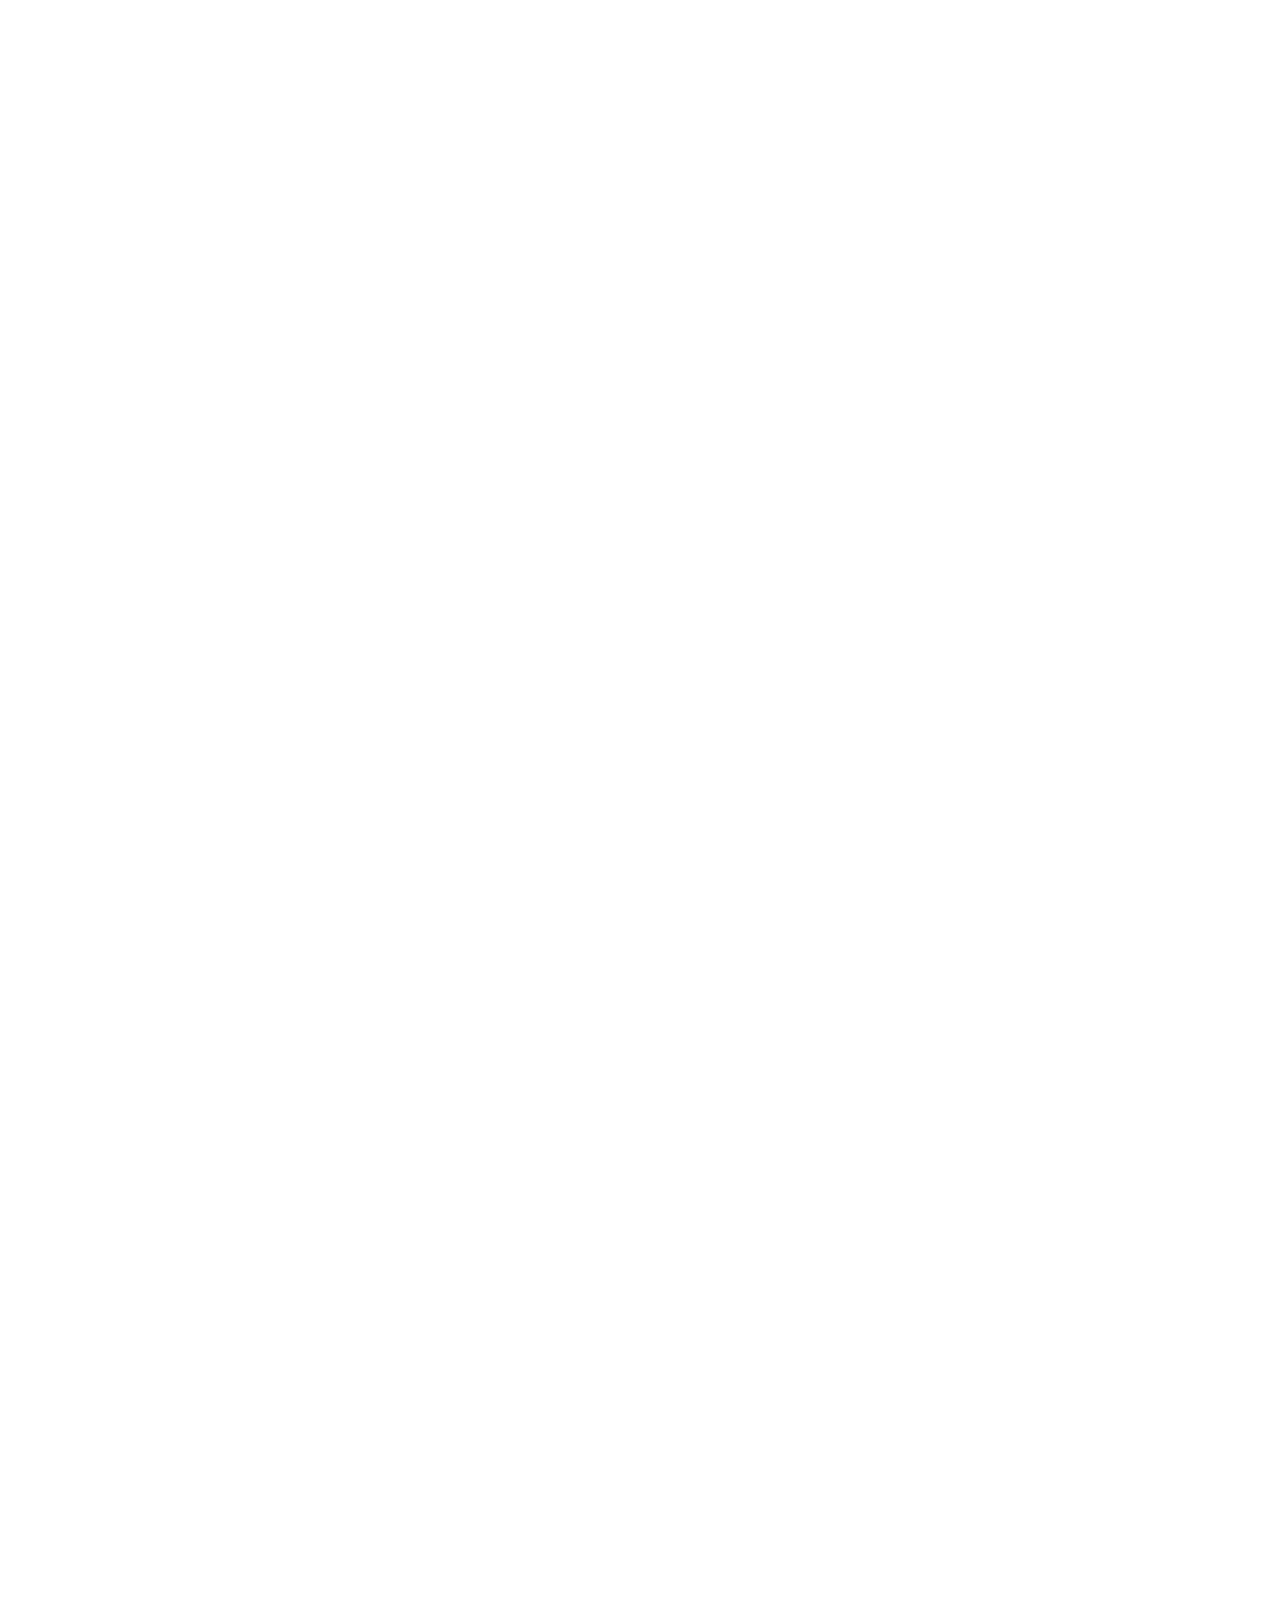
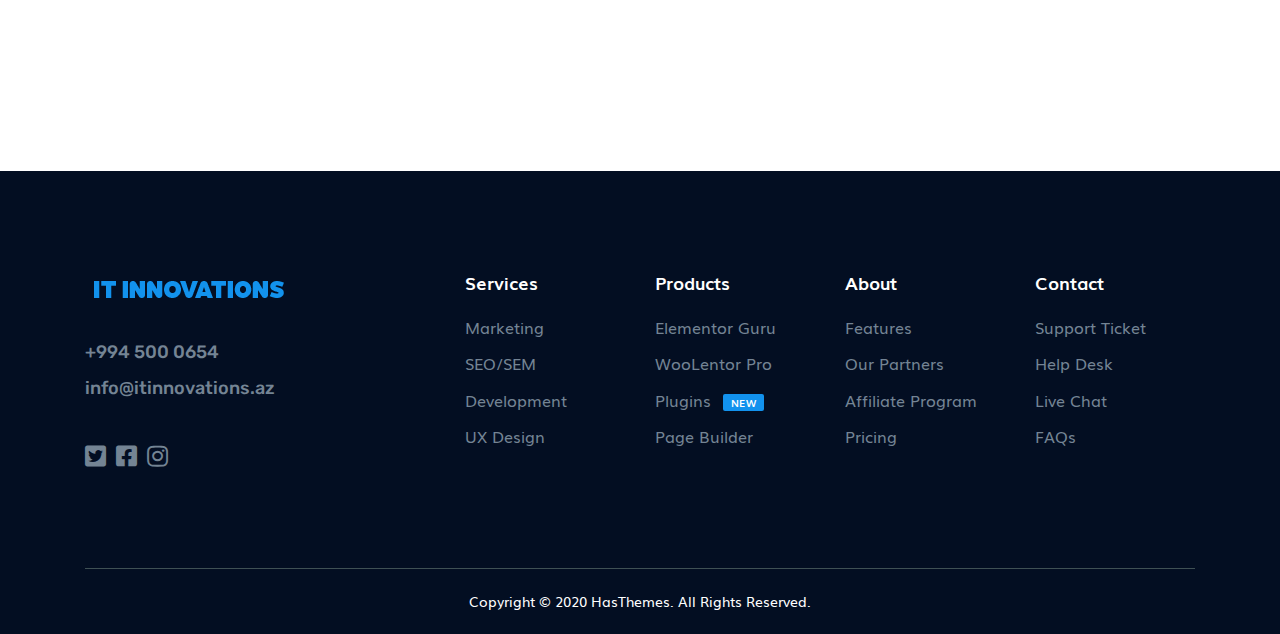
<file: work-details.html>
<!DOCTYPE html>
<html class="no-js" lang="en">
  <head>
    <meta charset="utf-8" />
    <meta http-equiv="x-ua-compatible" content="ie=edge" />
    <title>Work Details || IT INNOVATIONS</title>
    <meta name="robots" content="noindex, follow" />
    <meta name="description" content="" />
    <meta
      name="viewport"
      content="width=device-width, initial-scale=1, shrink-to-fit=no"
    />
    <!-- Favicon -->
    <link
      rel="shortcut icon"
      type="image/x-icon"
      href="assets/images/favicon.png"
    />

    <link rel="stylesheet" href="assets/css/vendor/vendor.min.css" />
    <link rel="stylesheet" href="assets/css/plugins/plugins.min.css" />
    <link rel="stylesheet" href="assets/css/style.css" />
  </head>

  <body>
    <div id="page" class="section">
      <!-- Header Section Start -->
      <div class="header-section header-transparent sticky-header section">
        <div class="header-inner">
          <div class="container position-relative">
            <div class="row justify-content-between align-items-center">
              <!-- Header Logo Start -->
              <div class="col-xl-2 col-auto order-0">
                <div class="header-logo">
                  <a href="index.html">
                    <img
                      class="dark-logo"
                      src="assets/images/logo/logo.png"
                      alt="Agency Logo"
                    />
                  </a>
                </div>
              </div>
              <!-- Header Logo End -->

              <!-- Header Main Menu Start -->
              <div
                class="col-auto col-xl d-flex align-items-center justify-content-xl-center justify-content-end order-2 order-xl-1"
              >
                <div class="menu-column-area d-none d-xl-block position-static">
                  <nav class="site-main-menu">
                    <ul>
                      <li>
                        <a href="index.html"
                          ><span class="menu-text">Homepage</span></a
                        >
                      </li>
                      <li>
                        <a href="about.html"
                          ><span class="menu-text">About Us</span></a
                        >
                      </li>
                      <li>
                        <a href="service.html"
                          ><span class="menu-text">Services</span></a
                        >
                      </li>
                      <li>
                        <a href="work.html"
                          ><span class="menu-text">Work</span></a
                        >
                        <span class="menu-toggle"
                          ><i class="far fa-angle-down"></i
                        ></span>
                        <ul class="sub-menu">
                          <li>
                            <a href="work.html"
                              ><span class="menu-text">Work</span></a
                            >
                          </li>
                          <li>
                            <a href="work-details.html"
                              ><span class="menu-text">Work Details</span></a
                            >
                          </li>
                        </ul>
                      </li>
                      <li>
                        <a href="#"><span class="menu-text">Blog</span></a>
                        <span class="menu-toggle"
                          ><i class="far fa-angle-down"></i
                        ></span>
                        <ul class="sub-menu">
                          <li>
                            <a href="blog-grid.html"
                              ><span class="menu-text">Blog Grid</span></a
                            >
                          </li>
                          <li>
                            <a href="blog-classic.html"
                              ><span class="menu-text">Blog Classic</span></a
                            >
                          </li>
                          <li>
                            <a href="blog-details.html"
                              ><span class="menu-text">Blog Details</span></a
                            >
                          </li>
                        </ul>
                      </li>
                      <li>
                        <a href="contact-us.html"
                          ><span class="menu-text">Contact Us</span></a
                        >
                      </li>
                    </ul>
                  </nav>
                </div>
                <!-- Header Search Start -->
                <div class="header-search-area ml-xl-7 ml-0">
                  <!-- Header Login Start -->
                  <div class="header-search">
                    <a href="javascript:void(0)" class="header-search-toggle"
                      ><i class="pe-7s-search pe-2x pe-va"></i
                    ></a>
                  </div>
                  <!-- Header Login End -->
                </div>
                <!-- Header Search End -->

                <!-- Header Mobile Menu Toggle Start -->
                <div class="header-mobile-menu-toggle d-xl-none ml-sm-2">
                  <button class="toggle">
                    <i class="icon-top"></i>
                    <i class="icon-middle"></i>
                    <i class="icon-bottom"></i>
                  </button>
                </div>
                <!-- Header Mobile Menu Toggle End -->
              </div>
              <!-- Header Main Menu End -->
            </div>
          </div>
        </div>
      </div>
      <!-- Header Section End -->

      <!-- Main Search Start -->
      <div class="main-search-active">
        <div class="sidebar-search-icon">
          <button class="search-close"><i class="pe-7s-close"></i></button>
        </div>
        <div class="sidebar-search-input">
          <form action="#">
            <div class="form-search">
              <input
                id="search"
                class="input-text"
                value=""
                placeholder=""
                type="search"
              />
              <button>
                <i class="fa fa-search"></i>
              </button>
            </div>
          </form>
          <p class="form-description">Hit enter to search or ESC to close</p>
        </div>
      </div>
      <!-- Main Search End -->

      <!-- Page Title Section Start -->
      <div
        class="page-title-section section section-padding-top"
        data-overlay="0.7"
        data-bg-image="assets/images/bg/breadcrumb-bg-two.jpg"
      >
        <div class="page-title">
          <div class="container">
            <h1 class="title">We work with bold brands that we believe in</h1>
          </div>
        </div>
        <div class="page-breadcrumb position-static">
          <div class="container">
            <ul class="breadcrumb justify-content-center">
              <li><a href="index.html">Home</a></li>
              <li class="current">Work</li>
            </ul>
          </div>
        </div>
      </div>
      <!-- Page Title Section End -->

      <!-- Start Work Details -->
      <div class="section section-padding">
        <div class="container">
          <div class="row pt--100 pb--80">
            <!-- Portfolio Left -->
            <div class="col-lg-4 col-md-6 col-12">
              <div class="work-left work-details" data-aos="fade-up">
                <div class="portfolio-main-info">
                  <h2 class="title">
                    About the <br />
                    project
                  </h2>
                  <!-- Start Details List -->
                  <div class="work-details-list mt-12">
                    <div class="details-list">
                      <label>Date</label>
                      <span>28 Sep 2007</span>
                    </div>

                    <div class="details-list">
                      <label>Client</label>
                      <span>HighGrove Partners</span>
                    </div>

                    <div class="details-list">
                      <label>Categories</label>
                      <span><a href="#">Digital</a></span>
                    </div>

                    <div class="details-list">
                      <label>Awards</label>
                      <span>2015 Digital World Awards 2016 Finale Awards</span>
                    </div>
                  </div>
                  <!-- End Details List -->
                  <!-- Start Work Share -->
                  <div class="work-share pt--70 pt_md--40 pt_sm--40">
                    <h6 class="heading heading-h6">SHARE</h6>
                  </div>
                </div>
              </div>
            </div>

            <!-- Work Right -->
            <div class="col-lg-7 col-md-6 offset-lg-1 col-12">
              <div class="work-left work-details mt-6">
                <div class="work-main-info">
                  <div class="work-content">
                    <h6 class="title" data-aos="fade-up">ABOUT THE PROJECT</h6>

                    <div class="desc mt-8">
                      <div class="content mb-5" data-aos="fade-up">
                        <p>
                          Digital marketing encompasses all marketing efforts
                          that use an electronic device or the internet.
                          Businesses leverage digital channels such as search
                          engines, social media, email, and their websites to
                          connect with current and prospective customers.
                        </p>
                      </div>
                      <div class="content mb-5" data-aos="fade-up">
                        <p>
                          It is. In fact, “constant” internet usage among adults
                          increased by 5% in just the last three years,
                          according to Pew Research. And although we say it a
                          lot, the way people shop and buy really has changed
                          along with it — meaning offline marketing isn’t as
                          effective as it used to be.
                        </p>
                      </div>
                      <div class="content mb-12" data-aos="fade-up">
                        <p>
                          Marketing has always been about connecting with your
                          audience in the right place and at the right time.
                          Today, that means you need to meet them where they are
                          already spending time: on the internet. (Source:
                          blog.hubspot.com)
                        </p>
                      </div>

                      <div class="work-btn">
                        <a class="btn btn-primary btn-hover-secondary" href="#"
                          >Go to link</a
                        >
                      </div>
                    </div>
                  </div>
                </div>
              </div>
            </div>
          </div>

          <!-- Start Thumbnail -->
          <div class="row">
            <div class="col-lg-12">
              <div
                class="custom-column-thumbnail mt-lg-14 mt-1"
                data-aos="fade-up"
              >
                <img
                  class="w-100"
                  src="assets/images/project/work-details-1.jpg"
                  alt="Agency"
                />
              </div>
            </div>
          </div>

          <!-- Start Digital Marketion Area -->
          <div class="row mt-lg-20 mt-12">
            <div class="col-lg-4 col-md-12 col-12">
              <div class="digital-marketing" data-aos="fade-up">
                <h3 class="heading heading-h3">Digital Marketing.</h3>
              </div>
            </div>
            <div class="col-lg-7 col-md-12 col-12 offset-lg-1">
              <div class="digital-marketing mt-lg-0 mt-6" data-aos="fade-up">
                <div class="inner">
                  <p>
                    Marketing has always been about connecting with your
                    audience in the right place and at the right time. Today,
                    that means you need to meet them where they are already
                    spending time: on the internet. A seasoned inbound marketer
                    might say inbound marketing and digital marketing are
                    virtually the same thing, but there are some minor
                    differences. And conversations with marketers and business
                    owners in the U.S., U.K., Asia, Australia, and New Zealand,
                    I've learned a lot about how those small differences are
                    being observed across the world.
                  </p>
                </div>
              </div>
            </div>
          </div>
          <!-- End Digital Marketion Area -->

          <!-- Start Gallery Area -->
          <div class="custom-layout-gallery mt-lg-20 mt-12">
            <div class="row mb-n6">
              <div class="col-lg-6 col-md-6 col-12">
                <div class="thumbnail" data-aos="fade-up">
                  <img
                    class="w-100"
                    src="assets/images/project/work-details-2.jpg"
                    alt="Agency"
                  />
                </div>
              </div>
              <div class="col-lg-6 col-md-6 col-12 mt-lg-0 mt-md-0 mt-10">
                <div class="thumbnail" data-aos="fade-up">
                  <img
                    class="w-100"
                    src="assets/images/project/work-details-3.jpg"
                    alt="Agency"
                  />
                </div>
              </div>

              <div class="col-lg-12 my-6">
                <div class="thumbnail" data-aos="fade-up">
                  <img
                    class="w-100"
                    src="assets/images/project/work-details-4.jpg"
                    alt="Agency"
                  />
                </div>
              </div>
            </div>
          </div>
          <!-- End Gallery Area -->
        </div>
      </div>
      <!-- Start Work Details -->

      <div class="footer-section section" data-bg-color="#030e22">
        <div class="container">
          <!-- Footer Top Widgets Start -->
          <div class="row mb-lg-14 mb-md-10 mb-6">
            <!-- Footer Widget Start -->
            <div class="col-xl-4 col-lg-4 col-md-4 col-sm-6 col-12 col-12 mb-6">
              <div class="footer-widget">
                <div class="footer-logo">
                  <a href="index.html"
                    ><img
                      src="assets/images/logo/footer-logo.png"
                      alt="Agency Logo"
                  /></a>
                </div>
                <div class="footer-widget-content">
                  <div class="content">
                    <p><a href="#">+994 500 0654</a></p>
                    <p><a href="https://mail.google.com/">info@itinnovations.az</a></p>
                  </div>
                  <div class="footer-social-inline">
                    <a href="#"><i class="fab fa-twitter-square"></i></a>
                    <a href="https://www.facebook.com/itinnovationsaz"><i class="fab fa-facebook-square"></i></a>
                    <a href="https://www.instagram.com/it.innovations/"><i class="fab fa-instagram"></i></a>
                  </div>
                </div>
              </div>
            </div>
            <!-- Footer Widget End -->

            <!-- Footer Widget Start -->
            <div class="col-xl-2 col-lg-2 col-md-4 col-sm-6 col-6 mb-6">
              <div class="footer-widget">
                <h4 class="footer-widget-title">Services</h4>
                <div class="footer-widget-content">
                  <ul>
                    <li><a href="#">Marketing</a></li>
                    <li><a href="#">SEO/SEM</a></li>
                    <li><a href="#">Development</a></li>
                    <li><a href="#">UX Design</a></li>
                  </ul>
                </div>
              </div>
            </div>
            <!-- Footer Widget End -->

            <!-- Footer Widget Start -->
            <div class="col-xl-2 col-lg-2 col-md-4 col-sm-4 col-6 mb-6">
              <div class="footer-widget">
                <h4 class="footer-widget-title">Products</h4>
                <div class="footer-widget-content">
                  <ul>
                    <li><a href="#">Elementor Guru</a></li>
                    <li><a href="#">WooLentor Pro</a></li>
                    <li>
                      <a href="#">Plugins <span class="ft-badge">New</span></a>
                    </li>
                    <li><a href="#">Page Builder</a></li>
                  </ul>
                </div>
              </div>
            </div>
            <!-- Footer Widget End -->

            <!-- Footer Widget Start -->
            <div class="col-xl-2 col-lg-2 col-md-4 col-sm-4 col-6 mb-6">
              <div class="footer-widget">
                <h4 class="footer-widget-title">About</h4>
                <div class="footer-widget-content">
                  <ul>
                    <li><a href="#">Features</a></li>
                    <li><a href="#">Our Partners</a></li>
                    <li><a href="#">Affiliate Program</a></li>
                    <li><a href="#">Pricing</a></li>
                  </ul>
                </div>
              </div>
            </div>
            <!-- Footer Widget End -->

            <!-- Footer Widget Start -->
            <div class="col-xl-2 col-lg-2 col-md-4 col-sm-4 col-6 mb-6">
              <div class="footer-widget">
                <h4 class="footer-widget-title">Contact</h4>
                <div class="footer-widget-content">
                  <ul>
                    <li><a href="#">Support Ticket</a></li>
                    <li><a href="#">Help Desk</a></li>
                    <li><a href="#">Live Chat</a></li>
                    <li><a href="#">FAQs</a></li>
                  </ul>
                </div>
              </div>
            </div>
            <!-- Footer Widget End -->
          </div>
          <!-- Footer Top Widgets End -->

          <!-- Footer Copyright Start -->
          <div class="row">
            <div class="col">
              <p class="copyright">
                Copyright &copy; 2020
                <a href="https://hasthemes.com/">HasThemes</a>. All Rights
                Reserved.
              </p>
            </div>
          </div>
          <!-- Footer Copyright End -->
        </div>
      </div>

      <!-- Scroll Top Start -->
      <a href="#" class="scroll-top" id="scroll-top">
        <i class="arrow-top fal fa-long-arrow-up"></i>
        <i class="arrow-bottom fal fa-long-arrow-up"></i>
      </a>
      <!-- Scroll Top End -->
    </div>

    <div id="site-main-mobile-menu" class="site-main-mobile-menu">
      <div class="site-main-mobile-menu-inner">
        <div class="mobile-menu-header">
          <div class="mobile-menu-logo">
            <a href="index.html"
              ><img src="assets/images/logo/logo.png" alt=""
            /></a>
          </div>
          <div class="mobile-menu-close">
            <button class="toggle">
              <i class="icon-top"></i>
              <i class="icon-bottom"></i>
            </button>
          </div>
        </div>
      </div>
    </div>

    <script src="assets/js/vendor/vendor.min.js"></script>
    <script src="assets/js/plugins/plugins.min.js"></script>

    <!-- Main Activation JS -->
    <script src="assets/js/main.js"></script>
  </body>
</html>
</file>
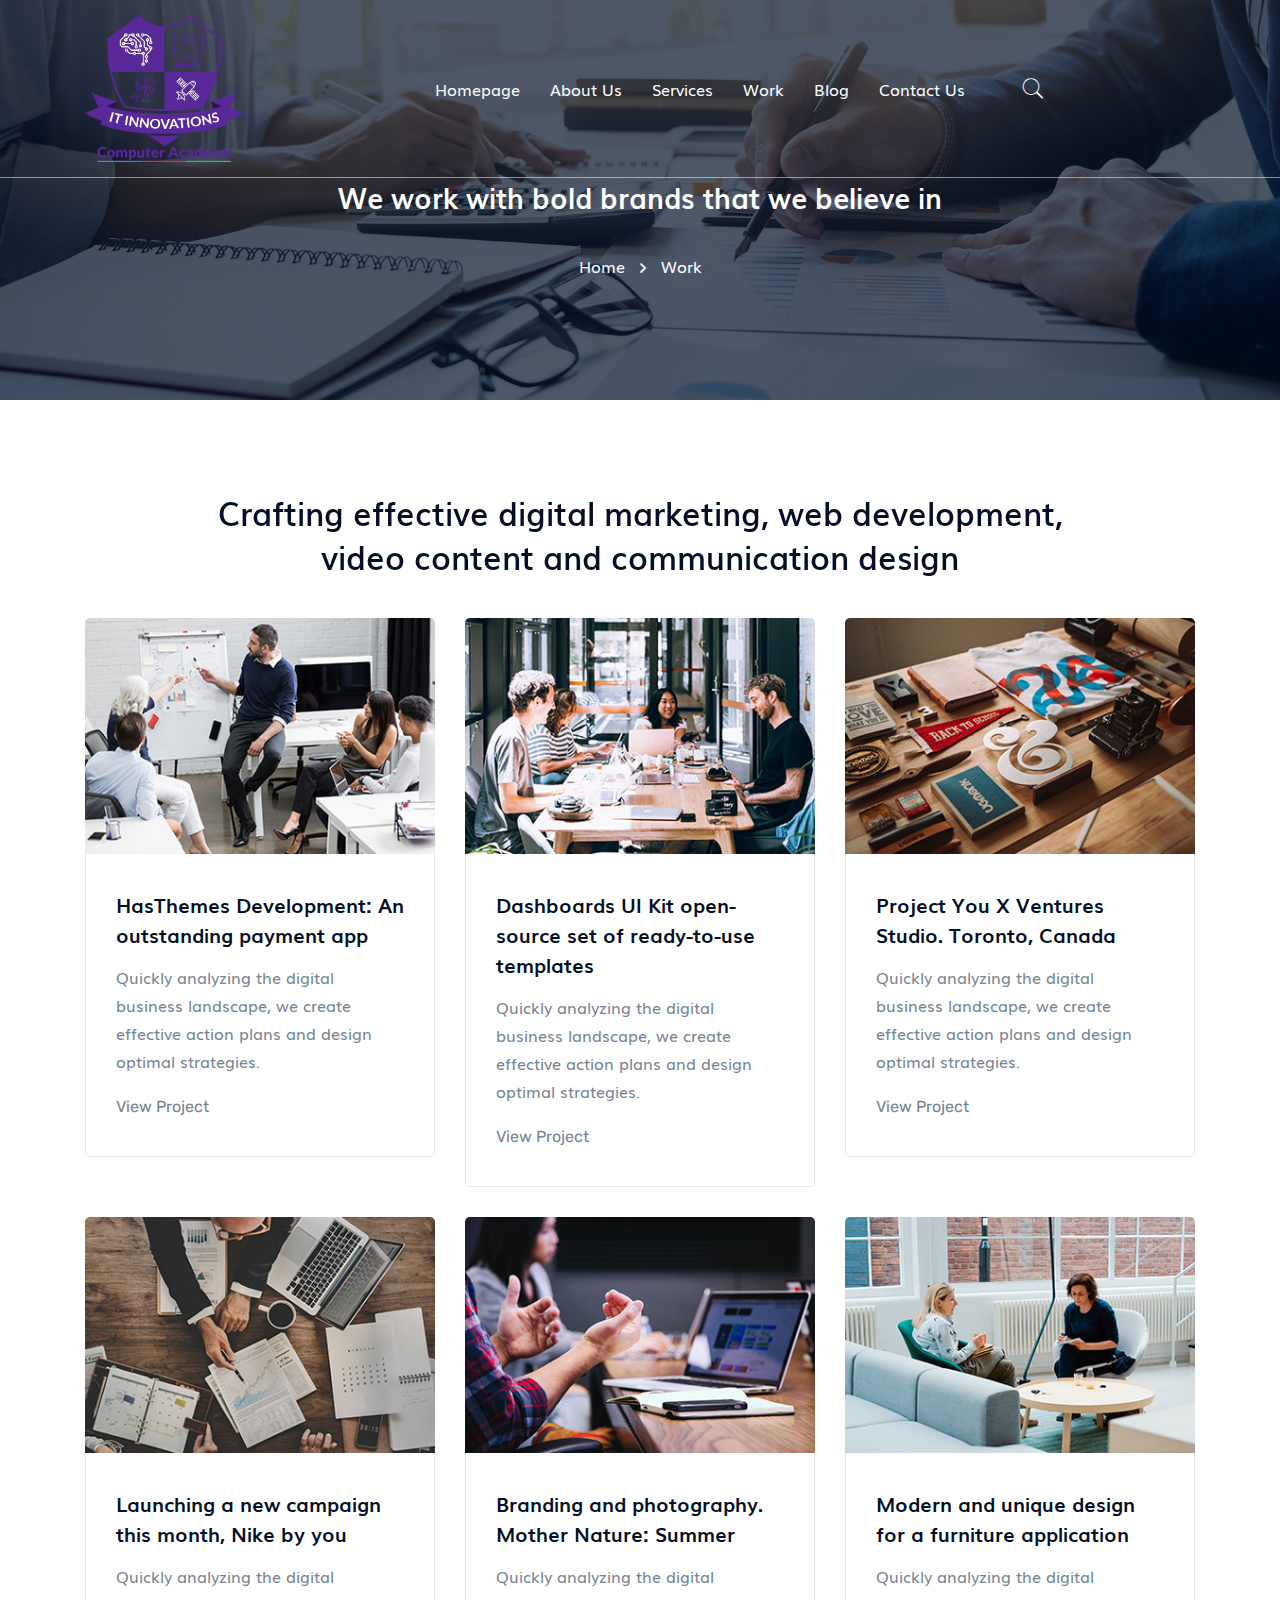
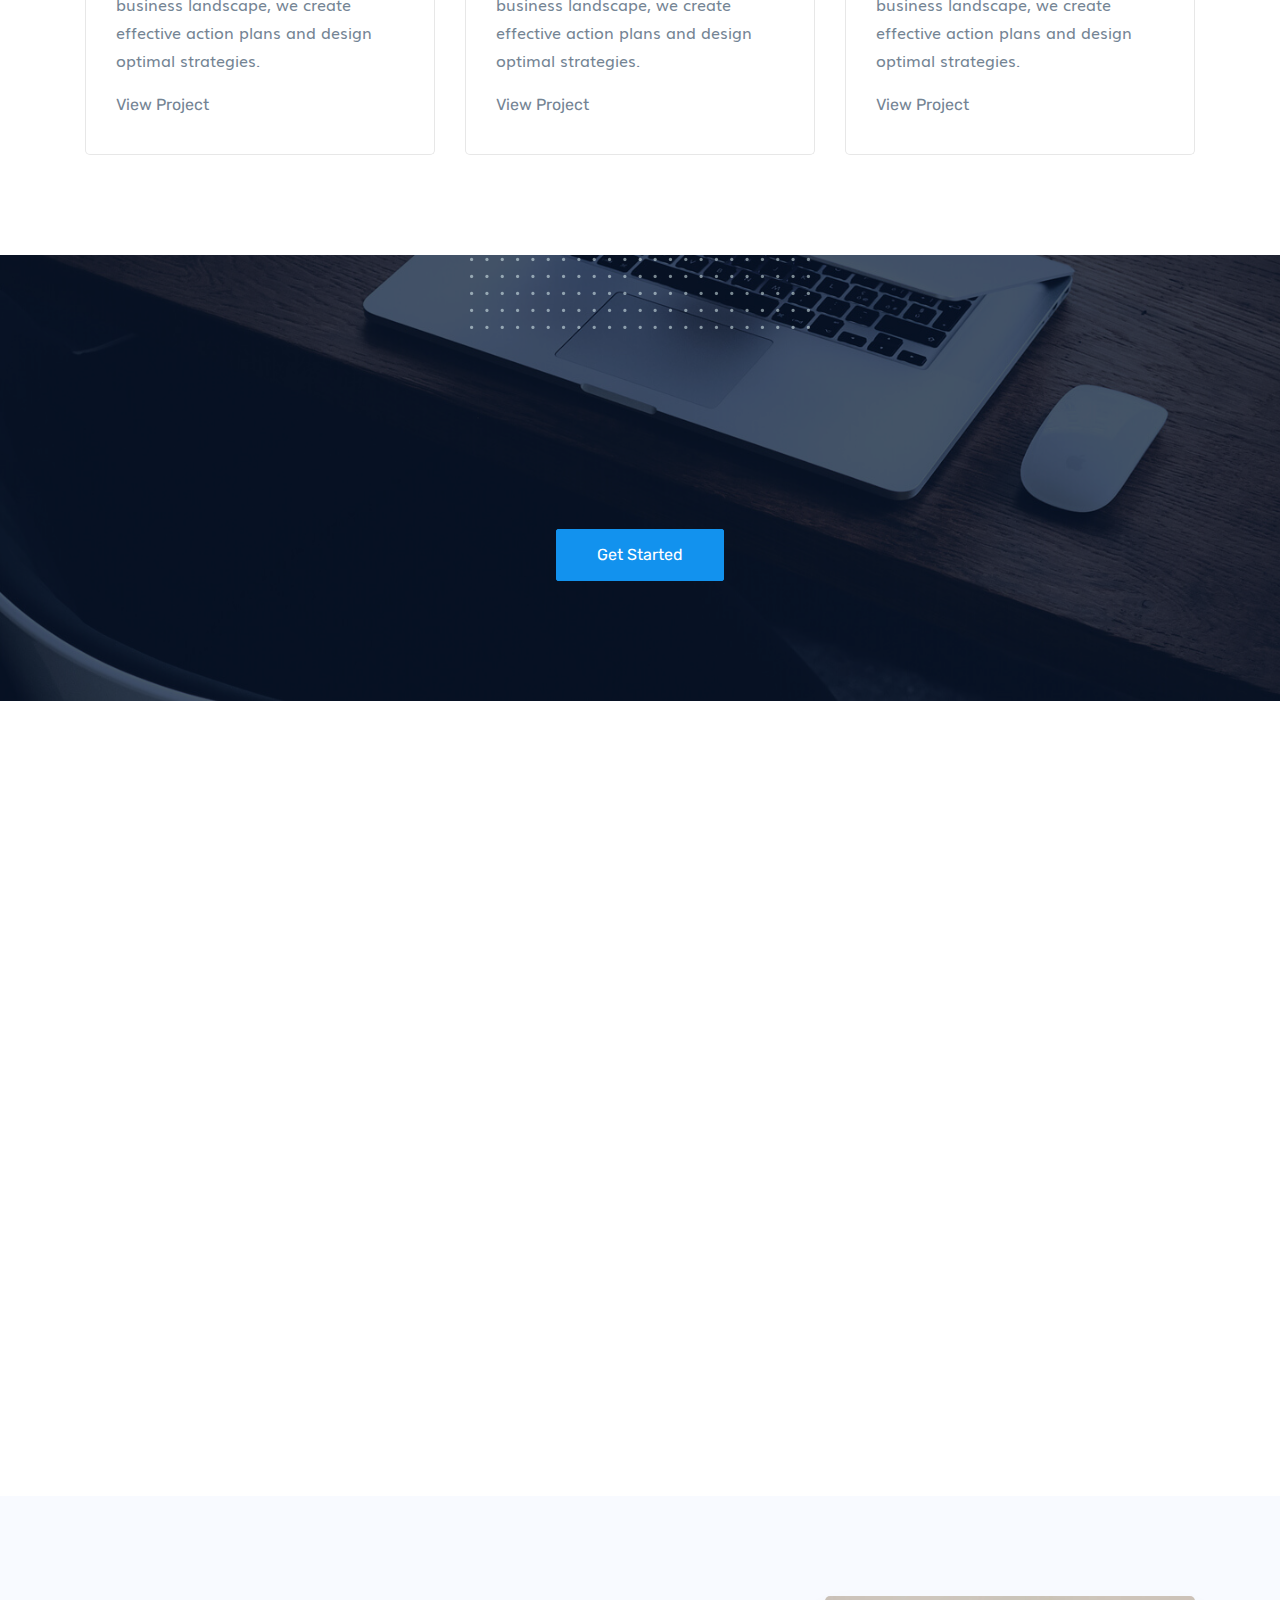
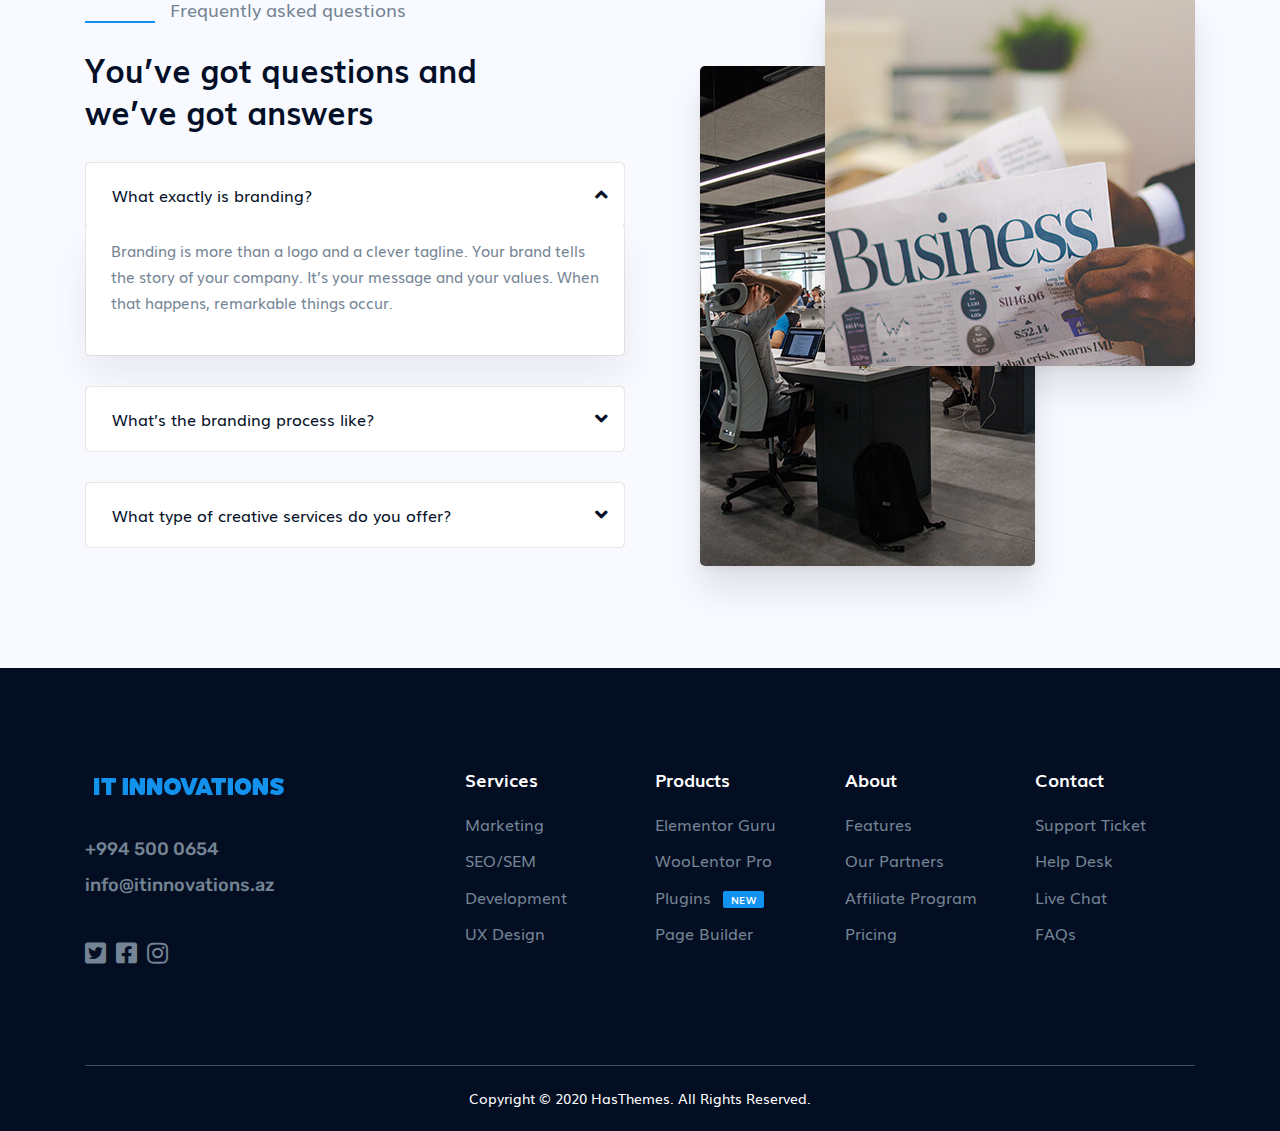
<file: work.html>
<!DOCTYPE html>
<html class="no-js" lang="en">
  <head>
    <meta charset="utf-8" />
    <meta http-equiv="x-ua-compatible" content="ie=edge" />
    <title>Work || IT INNOVATIONS</title>
    <meta name="robots" content="noindex, follow" />
    <meta name="description" content="" />
    <meta
      name="viewport"
      content="width=device-width, initial-scale=1, shrink-to-fit=no"
    />
    <!-- Favicon -->
    <link
      rel="shortcut icon"
      type="image/x-icon"
      href="assets/images/favicon.png"
    />

    <link rel="stylesheet" href="assets/css/vendor/vendor.min.css" />
    <link rel="stylesheet" href="assets/css/plugins/plugins.min.css" />
    <link rel="stylesheet" href="assets/css/style.css" />
  </head>

  <body>
    <div id="page" class="section">
      <!-- Header Section Start -->
      <div class="header-section header-transparent sticky-header section">
        <div class="header-inner">
          <div class="container position-relative">
            <div class="row justify-content-between align-items-center">
              <!-- Header Logo Start -->
              <div class="col-xl-2 col-auto order-0">
                <div class="header-logo">
                  <a href="index.html">
                    <img
                      class="dark-logo"
                      src="assets/images/logo/logo.png"
                      alt="Agency Logo"
                    />
                  </a>
                </div>
              </div>
              <!-- Header Logo End -->

              <!-- Header Main Menu Start -->
              <div
                class="col-auto col-xl d-flex align-items-center justify-content-xl-center justify-content-end order-2 order-xl-1"
              >
                <div class="menu-column-area d-none d-xl-block position-static">
                  <nav class="site-main-menu">
                    <ul>
                      <li>
                        <a href="index.html"
                          ><span class="menu-text">Homepage</span></a
                        >
                      </li>
                      <li>
                        <a href="about.html"
                          ><span class="menu-text">About Us</span></a
                        >
                      </li>
                      <li>
                        <a href="service.html"
                          ><span class="menu-text">Services</span></a
                        >
                      </li>
                      <li>
                        <a href="work.html"
                          ><span class="menu-text">Work</span></a
                        >
                        <span class="menu-toggle"
                          ><i class="far fa-angle-down"></i
                        ></span>
                        <ul class="sub-menu">
                          <li>
                            <a href="work.html"
                              ><span class="menu-text">Work</span></a
                            >
                          </li>
                          <li>
                            <a href="work-details.html"
                              ><span class="menu-text">Work Details</span></a
                            >
                          </li>
                        </ul>
                      </li>
                      <li>
                        <a href="#"><span class="menu-text">Blog</span></a>
                        <span class="menu-toggle"
                          ><i class="far fa-angle-down"></i
                        ></span>
                        <ul class="sub-menu">
                          <li>
                            <a href="blog-grid.html"
                              ><span class="menu-text">Blog Grid</span></a
                            >
                          </li>
                          <li>
                            <a href="blog-classic.html"
                              ><span class="menu-text">Blog Classic</span></a
                            >
                          </li>
                          <li>
                            <a href="blog-details.html"
                              ><span class="menu-text">Blog Details</span></a
                            >
                          </li>
                        </ul>
                      </li>
                      <li>
                        <a href="contact-us.html"
                          ><span class="menu-text">Contact Us</span></a
                        >
                      </li>
                    </ul>
                  </nav>
                </div>
                <!-- Header Search Start -->
                <div class="header-search-area ml-xl-7 ml-0">
                  <!-- Header Login Start -->
                  <div class="header-search">
                    <a href="javascript:void(0)" class="header-search-toggle"
                      ><i class="pe-7s-search pe-2x pe-va"></i
                    ></a>
                  </div>
                  <!-- Header Login End -->
                </div>
                <!-- Header Search End -->

                <!-- Header Mobile Menu Toggle Start -->
                <div class="header-mobile-menu-toggle d-xl-none ml-sm-2">
                  <button class="toggle">
                    <i class="icon-top"></i>
                    <i class="icon-middle"></i>
                    <i class="icon-bottom"></i>
                  </button>
                </div>
                <!-- Header Mobile Menu Toggle End -->
              </div>
              <!-- Header Main Menu End -->
            </div>
          </div>
        </div>
      </div>
      <!-- Header Section End -->

      <!-- Main Search Start -->
      <div class="main-search-active">
        <div class="sidebar-search-icon">
          <button class="search-close"><i class="pe-7s-close"></i></button>
        </div>
        <div class="sidebar-search-input">
          <form action="#">
            <div class="form-search">
              <input
                id="search"
                class="input-text"
                value=""
                placeholder=""
                type="search"
              />
              <button>
                <i class="fa fa-search"></i>
              </button>
            </div>
          </form>
          <p class="form-description">Hit enter to search or ESC to close</p>
        </div>
      </div>
      <!-- Main Search End -->

      <!-- Page Title Section Start -->
      <div
        class="page-title-section section section-padding-top"
        data-overlay="0.7"
        data-bg-image="assets/images/bg/breadcrumb-bg-two.jpg"
      >
        <div class="page-title">
          <div class="container">
            <h1 class="title">We work with bold brands that we believe in</h1>
          </div>
        </div>
        <div class="page-breadcrumb position-static">
          <div class="container">
            <ul class="breadcrumb justify-content-center">
              <li><a href="index.html">Home</a></li>
              <li class="current">Work</li>
            </ul>
          </div>
        </div>
      </div>
      <!-- Page Title Section End -->

      <!-- Work Section Start -->
      <div class="section section-padding-t90-b100">
        <div class="container">
          <!-- Section Title Start -->
          <div class="section-title text-center" data-aos="fade-up">
            <h2 class="title fz-32">
              Crafting effective digital marketing, web development, <br />
              video content and communication design
            </h2>
          </div>
          <!-- Section Title End -->

          <!-- About Wrapper Start -->
          <div class="row row-cols-lg-3 row-cols-md-2 row-cols-1 mb-n6">
            <!-- Single Work Start -->
            <div class="col mb-6">
              <div class="work">
                <div class="thumbnail">
                  <a class="image" href="work-details.html"
                    ><img src="assets/images/project/project-1.jpg" alt="work"
                  /></a>
                </div>
                <div class="info">
                  <h3 class="title">
                    <a href="work-details.html"
                      >HasThemes Development: An outstanding payment app</a
                    >
                  </h3>
                  <p class="desc">
                    Quickly analyzing the digital business landscape, we create
                    effective action plans and design optimal strategies.
                  </p>
                  <a href="work-details.html">View Project</a>
                </div>
              </div>
            </div>
            <!-- Single Work End -->

            <!-- Single Work Start -->
            <div class="col mb-6">
              <div class="work">
                <div class="thumbnail">
                  <a class="image" href="work-details.html"
                    ><img src="assets/images/project/project-2.jpg" alt="work"
                  /></a>
                </div>
                <div class="info">
                  <h3 class="title">
                    <a href="work-details.html"
                      >Dashboards UI Kit open-source set of ready-to-use
                      templates</a
                    >
                  </h3>
                  <p class="desc">
                    Quickly analyzing the digital business landscape, we create
                    effective action plans and design optimal strategies.
                  </p>
                  <a href="work-details.html">View Project</a>
                </div>
              </div>
            </div>
            <!-- Single Work End -->

            <!-- Single Work Start -->
            <div class="col mb-6">
              <div class="work">
                <div class="thumbnail">
                  <a class="image" href="work-details.html"
                    ><img src="assets/images/project/project-3.jpg" alt="work"
                  /></a>
                </div>
                <div class="info">
                  <h3 class="title">
                    <a href="work-details.html"
                      >Project You X Ventures Studio. Toronto, Canada</a
                    >
                  </h3>
                  <p class="desc">
                    Quickly analyzing the digital business landscape, we create
                    effective action plans and design optimal strategies.
                  </p>
                  <a href="work-details.html">View Project</a>
                </div>
              </div>
            </div>
            <!-- Single Work End -->

            <!-- Single Work Start -->
            <div class="col mb-6">
              <div class="work">
                <div class="thumbnail">
                  <a class="image" href="work-details.html"
                    ><img src="assets/images/project/project-4.jpg" alt="work"
                  /></a>
                </div>
                <div class="info">
                  <h3 class="title">
                    <a href="work-details.html"
                      >Launching a new campaign this month, Nike by you</a
                    >
                  </h3>
                  <p class="desc">
                    Quickly analyzing the digital business landscape, we create
                    effective action plans and design optimal strategies.
                  </p>
                  <a href="work-details.html">View Project</a>
                </div>
              </div>
            </div>
            <!-- Single Work End -->

            <!-- Single Work Start -->
            <div class="col mb-6">
              <div class="work">
                <div class="thumbnail">
                  <a class="image" href="work-details.html"
                    ><img src="assets/images/project/project-5.jpg" alt="work"
                  /></a>
                </div>
                <div class="info">
                  <h3 class="title">
                    <a href="work-details.html"
                      >Branding and photography. Mother Nature: Summer</a
                    >
                  </h3>
                  <p class="desc">
                    Quickly analyzing the digital business landscape, we create
                    effective action plans and design optimal strategies.
                  </p>
                  <a href="work-details.html">View Project</a>
                </div>
              </div>
            </div>
            <!-- Single Work End -->

            <!-- Single Work Start -->
            <div class="col mb-6">
              <div class="work">
                <div class="thumbnail">
                  <a class="image" href="work-details.html"
                    ><img src="assets/images/project/project-6.jpg" alt="work"
                  /></a>
                </div>
                <div class="info">
                  <h3 class="title">
                    <a href="work-details.html"
                      >Modern and unique design for a furniture application</a
                    >
                  </h3>
                  <p class="desc">
                    Quickly analyzing the digital business landscape, we create
                    effective action plans and design optimal strategies.
                  </p>
                  <a href="work-details.html">View Project</a>
                </div>
              </div>
            </div>
            <!-- Single Work End -->
          </div>
          <!-- About Wrapper End -->
        </div>
      </div>
      <!-- Work Section End -->

      <!-- CTA Section Start -->
      <div
        class="section section-padding-t110-b120 newsletter-section"
        data-overlay="0.7"
        data-bg-image="assets/images/bg/cta.jpg"
      >
        <div class="container">
          <div class="row align-items-center">
            <div class="col-lg-12">
              <!-- CTA Content Start -->
              <div class="cta-content text-center">
                <!-- Section Title Start -->
                <div
                  class="section-title color-light text-center mb-0"
                  data-aos="fade-up"
                >
                  <h2 class="title">Let’s find out how to work together</h2>
                  <p class="sub-title fz-18">
                    Ready to start your project? The contact information
                    collected through this form will only be used to send a
                    response to your inquiry.
                  </p>
                </div>
                <!-- Section Title End -->
                <a href="#" class="btn btn-primary btn-hover-secondary mt-6"
                  >Get Started</a
                >
              </div>
              <!-- CTA Content End -->
            </div>
          </div>
        </div>

        <!-- Animation Shape Start -->
        <div class="shape shape-1 scene">
          <span data-depth="1">
            <img
              src="assets/images/shape-animation/newsletter-shape.png"
              alt=""
            />
          </span>
        </div>
        <!-- Animation Shape End -->
      </div>
      <!-- CTA Section End -->

      <!-- About Section Start -->
      <div class="section section-padding-top section-padding-bottom-190">
        <div class="container">
          <!-- About Wrapper Start -->
          <div class="row">
            <!-- About Image Area Start -->
            <div class="col-xl-7 col-lg-6 col-12" data-aos="fade-up">
              <div class="about-image-area">
                <div class="about-image js-tilt">
                  <img src="assets/images/about/about-3.jpg" alt="" />
                </div>
                <div class="about-image js-tilt">
                  <img src="assets/images/about/about-7.jpg" alt="" />
                </div>
                <!-- Animation Shape Start -->
                <div class="shape shape-1 scene">
                  <span data-depth="4"
                    ><img
                      src="assets/images/shape-animation/about-shape-1.png"
                      alt=""
                  /></span>
                </div>
                <!-- Animation Shape End -->
              </div>
            </div>
            <!-- About Image Area Start -->

            <!-- About Start -->
            <div class="col-xl-5 col-lg-6 col-12" data-aos="fade-up">
              <!-- About Content Area Start -->
              <div class="about-content-area">
                <!-- Section Title Two Start -->
                <div class="section-title-two">
                  <span class="sub-title"
                    >Together we'll discover your brand's soul</span
                  >
                  <h3 class="title">
                    We practice an agnostic approach to branding
                  </h3>
                </div>
                <!-- Section Title Two End -->

                <p>
                  We guide and nurture companies to be part of a very human
                  world by creating brands that speak to the intangible and
                  connect emotionally.
                </p>

                <a
                  class="btn btn-primary btn-hover-secondary mt-xl-12 mt-lg-8 mt-md-6 mt-4"
                  href="#"
                  >Learn More</a
                >
              </div>
              <!-- About Content Area Start -->
            </div>
            <!-- About Start -->
          </div>
          <!-- About Wrapper End -->
        </div>
      </div>
      <!-- About Section End -->

      <!-- Brand Section Start -->
      <div class="brand-section section section-padding-bottom">
        <div class="container">
          <div class="row">
            <div class="col-lg-12">
              <div class="brand-wrapper">
                <div class="brand-list">
                  <div
                    class="brand-carousel swiper-container"
                    data-aos="fade-up"
                  >
                    <div class="swiper-wrapper">
                      <div class="swiper-slide brand">
                        <a href="#">
                          <img
                            src="assets/images/brand/client-logo-01.png"
                            alt="logo image"
                          />
                        </a>
                      </div>

                      <div class="swiper-slide brand">
                        <a href="#">
                          <img
                            src="assets/images/brand/client-logo-02.png"
                            alt="logo image"
                          />
                        </a>
                      </div>

                      <div class="swiper-slide brand">
                        <a href="#">
                          <img
                            src="assets/images/brand/client-logo-03.png"
                            alt="logo image"
                          />
                        </a>
                      </div>

                      <div class="swiper-slide brand">
                        <a href="#">
                          <img
                            src="assets/images/brand/client-logo-04.png"
                            alt="logo image"
                          />
                        </a>
                      </div>

                      <div class="swiper-slide brand">
                        <a href="#">
                          <img
                            src="assets/images/brand/client-logo-05.png"
                            alt="logo image"
                          />
                        </a>
                      </div>

                      <div class="swiper-slide brand">
                        <a href="#">
                          <img
                            src="assets/images/brand/client-logo-06.png"
                            alt="logo image"
                          />
                        </a>
                      </div>

                      <div class="swiper-slide brand">
                        <a href="#">
                          <img
                            src="assets/images/brand/client-logo-03.png"
                            alt="logo image"
                          />
                        </a>
                      </div>
                    </div>
                  </div>
                </div>
              </div>
            </div>
          </div>
        </div>
      </div>
      <!-- Brand Section End -->

      <!-- Faq Section Start -->
      <div
        class="faq-section section section-padding-top"
        data-bg-color="#f8faff"
      >
        <div class="container">
          <div class="row row-cols-lg-2 row-cols-1 mb-n6">
            <!-- Faq Content Start -->
            <div class="col mb-6">
              <div class="faq-content">
                <!-- Section Title Two Start -->
                <div class="section-title-two">
                  <span class="sub-title">Frequently asked questions</span>
                  <h3 class="title">
                    You’ve got questions and <br />
                    we’ve got answers
                  </h3>
                </div>
                <!-- Section Title Two End -->

                <div class="agency-accordion max-mb-n30" id="accordionExample">
                  <div class="card">
                    <div class="card-header" id="headingOne">
                      <h5 class="mb-0">
                        <a
                          href="#"
                          class="acc-btn border-0"
                          data-toggle="collapse"
                          data-target="#collapseOne"
                          aria-expanded="true"
                          aria-controls="collapseOne"
                        >
                          What exactly is branding?
                        </a>
                      </h5>
                    </div>

                    <div
                      id="collapseOne"
                      class="collapse show"
                      aria-labelledby="headingOne"
                      data-parent="#accordionExample"
                    >
                      <div class="card-body">
                        Branding is more than a logo and a clever tagline. Your
                        brand tells the story of your company. It’s your message
                        and your values. When that happens, remarkable things
                        occur.
                      </div>
                    </div>
                  </div>

                  <div class="card">
                    <div class="card-header" id="headingTwo">
                      <h5 class="mb-0">
                        <a
                          href="#"
                          class="acc-btn border-0 collapsed"
                          data-toggle="collapse"
                          data-target="#collapseTwo"
                          aria-expanded="false"
                          aria-controls="collapseTwo"
                        >
                          What’s the branding process like?
                        </a>
                      </h5>
                    </div>
                    <div
                      id="collapseTwo"
                      class="collapse"
                      aria-labelledby="headingTwo"
                      data-parent="#accordionExample"
                    >
                      <div class="card-body">
                        Branding is more than a logo and a clever tagline. Your
                        brand tells the story of your company. It’s your message
                        and your values. When that happens, remarkable things
                        occur.
                      </div>
                    </div>
                  </div>

                  <div class="card">
                    <div class="card-header" id="headingThree">
                      <h5 class="mb-0">
                        <a
                          href="#"
                          class="acc-btn border-0 collapsed"
                          data-toggle="collapse"
                          data-target="#collapseThree"
                          aria-expanded="false"
                          aria-controls="collapseThree"
                        >
                          What type of creative services do you offer?
                        </a>
                      </h5>
                    </div>
                    <div
                      id="collapseThree"
                      class="collapse"
                      aria-labelledby="headingThree"
                      data-parent="#accordionExample"
                    >
                      <div class="card-body">
                        Branding is more than a logo and a clever tagline. Your
                        brand tells the story of your company. It’s your message
                        and your values. When that happens, remarkable things
                        occur.
                      </div>
                    </div>
                  </div>
                </div>
              </div>
            </div>
            <!-- Faq Content End -->

            <div class="col mb-6 pl-xl-12">
              <!-- Faq Image Start -->
              <div class="about-image-area faq-image-area">
                <div class="about-image right-n50 js-tilt">
                  <img src="assets/images/faq/faq-2.jpg" alt="" />
                </div>
                <div class="about-image js-tilt">
                  <img src="assets/images/faq/faq-1.jpg" alt="" />
                </div>
                <!-- Animation Shape Start -->
                <div class="shape shape-1 scene">
                  <span data-depth="4"
                    ><img
                      src="assets/images/shape-animation/video-shape-1.png"
                      alt=""
                  /></span>
                </div>
                <!-- Animation Shape End -->
              </div>
              <!-- Faq Image End -->
            </div>
          </div>
        </div>
      </div>
      <!-- Faq Section End -->

      <div class="footer-section section" data-bg-color="#030e22">
        <div class="container">
          <!-- Footer Top Widgets Start -->
          <div class="row mb-lg-14 mb-md-10 mb-6">
            <!-- Footer Widget Start -->
            <div class="col-xl-4 col-lg-4 col-md-4 col-sm-6 col-12 col-12 mb-6">
              <div class="footer-widget">
                <div class="footer-logo">
                  <a href="index.html"
                    ><img
                      src="assets/images/logo/footer-logo.png"
                      alt="Agency Logo"
                  /></a>
                </div>
                <div class="footer-widget-content">
                  <div class="content">
                    <p><a href="#">+994 500 0654</a></p>
                    <p><a href="https://mail.google.com/">info@itinnovations.az</a></p>
                  </div>
                  <div class="footer-social-inline">
                    <a href="#"><i class="fab fa-twitter-square"></i></a>
                    <a href="https://www.facebook.com/itinnovationsaz"><i class="fab fa-facebook-square"></i></a>
                    <a href="https://www.instagram.com/it.innovations/"><i class="fab fa-instagram"></i></a>
                  </div>
                </div>
              </div>
            </div>
            <!-- Footer Widget End -->

            <!-- Footer Widget Start -->
            <div class="col-xl-2 col-lg-2 col-md-4 col-sm-6 col-6 mb-6">
              <div class="footer-widget">
                <h4 class="footer-widget-title">Services</h4>
                <div class="footer-widget-content">
                  <ul>
                    <li><a href="#">Marketing</a></li>
                    <li><a href="#">SEO/SEM</a></li>
                    <li><a href="#">Development</a></li>
                    <li><a href="#">UX Design</a></li>
                  </ul>
                </div>
              </div>
            </div>
            <!-- Footer Widget End -->

            <!-- Footer Widget Start -->
            <div class="col-xl-2 col-lg-2 col-md-4 col-sm-4 col-6 mb-6">
              <div class="footer-widget">
                <h4 class="footer-widget-title">Products</h4>
                <div class="footer-widget-content">
                  <ul>
                    <li><a href="#">Elementor Guru</a></li>
                    <li><a href="#">WooLentor Pro</a></li>
                    <li>
                      <a href="#">Plugins <span class="ft-badge">New</span></a>
                    </li>
                    <li><a href="#">Page Builder</a></li>
                  </ul>
                </div>
              </div>
            </div>
            <!-- Footer Widget End -->

            <!-- Footer Widget Start -->
            <div class="col-xl-2 col-lg-2 col-md-4 col-sm-4 col-6 mb-6">
              <div class="footer-widget">
                <h4 class="footer-widget-title">About</h4>
                <div class="footer-widget-content">
                  <ul>
                    <li><a href="#">Features</a></li>
                    <li><a href="#">Our Partners</a></li>
                    <li><a href="#">Affiliate Program</a></li>
                    <li><a href="#">Pricing</a></li>
                  </ul>
                </div>
              </div>
            </div>
            <!-- Footer Widget End -->

            <!-- Footer Widget Start -->
            <div class="col-xl-2 col-lg-2 col-md-4 col-sm-4 col-6 mb-6">
              <div class="footer-widget">
                <h4 class="footer-widget-title">Contact</h4>
                <div class="footer-widget-content">
                  <ul>
                    <li><a href="#">Support Ticket</a></li>
                    <li><a href="#">Help Desk</a></li>
                    <li><a href="#">Live Chat</a></li>
                    <li><a href="#">FAQs</a></li>
                  </ul>
                </div>
              </div>
            </div>
            <!-- Footer Widget End -->
          </div>
          <!-- Footer Top Widgets End -->

          <!-- Footer Copyright Start -->
          <div class="row">
            <div class="col">
              <p class="copyright">
                Copyright &copy; 2020
                <a href="https://hasthemes.com/">HasThemes</a>. All Rights
                Reserved.
              </p>
            </div>
          </div>
          <!-- Footer Copyright End -->
        </div>
      </div>

      <!-- Scroll Top Start -->
      <a href="#" class="scroll-top" id="scroll-top">
        <i class="arrow-top fal fa-long-arrow-up"></i>
        <i class="arrow-bottom fal fa-long-arrow-up"></i>
      </a>
      <!-- Scroll Top End -->
    </div>

    <div id="site-main-mobile-menu" class="site-main-mobile-menu">
      <div class="site-main-mobile-menu-inner">
        <div class="mobile-menu-header">
          <div class="mobile-menu-logo">
            <a href="index.html"
              ><img src="assets/images/logo/logo.png" alt=""
            /></a>
          </div>
          <div class="mobile-menu-close">
            <button class="toggle">
              <i class="icon-top"></i>
              <i class="icon-bottom"></i>
            </button>
          </div>
        </div>
      </div>
    </div>

    <script src="assets/js/vendor/vendor.min.js"></script>
    <script src="assets/js/plugins/plugins.min.js"></script>

    <!-- Main Activation JS -->
    <script src="assets/js/main.js"></script>
  </body>
</html>
</file>
